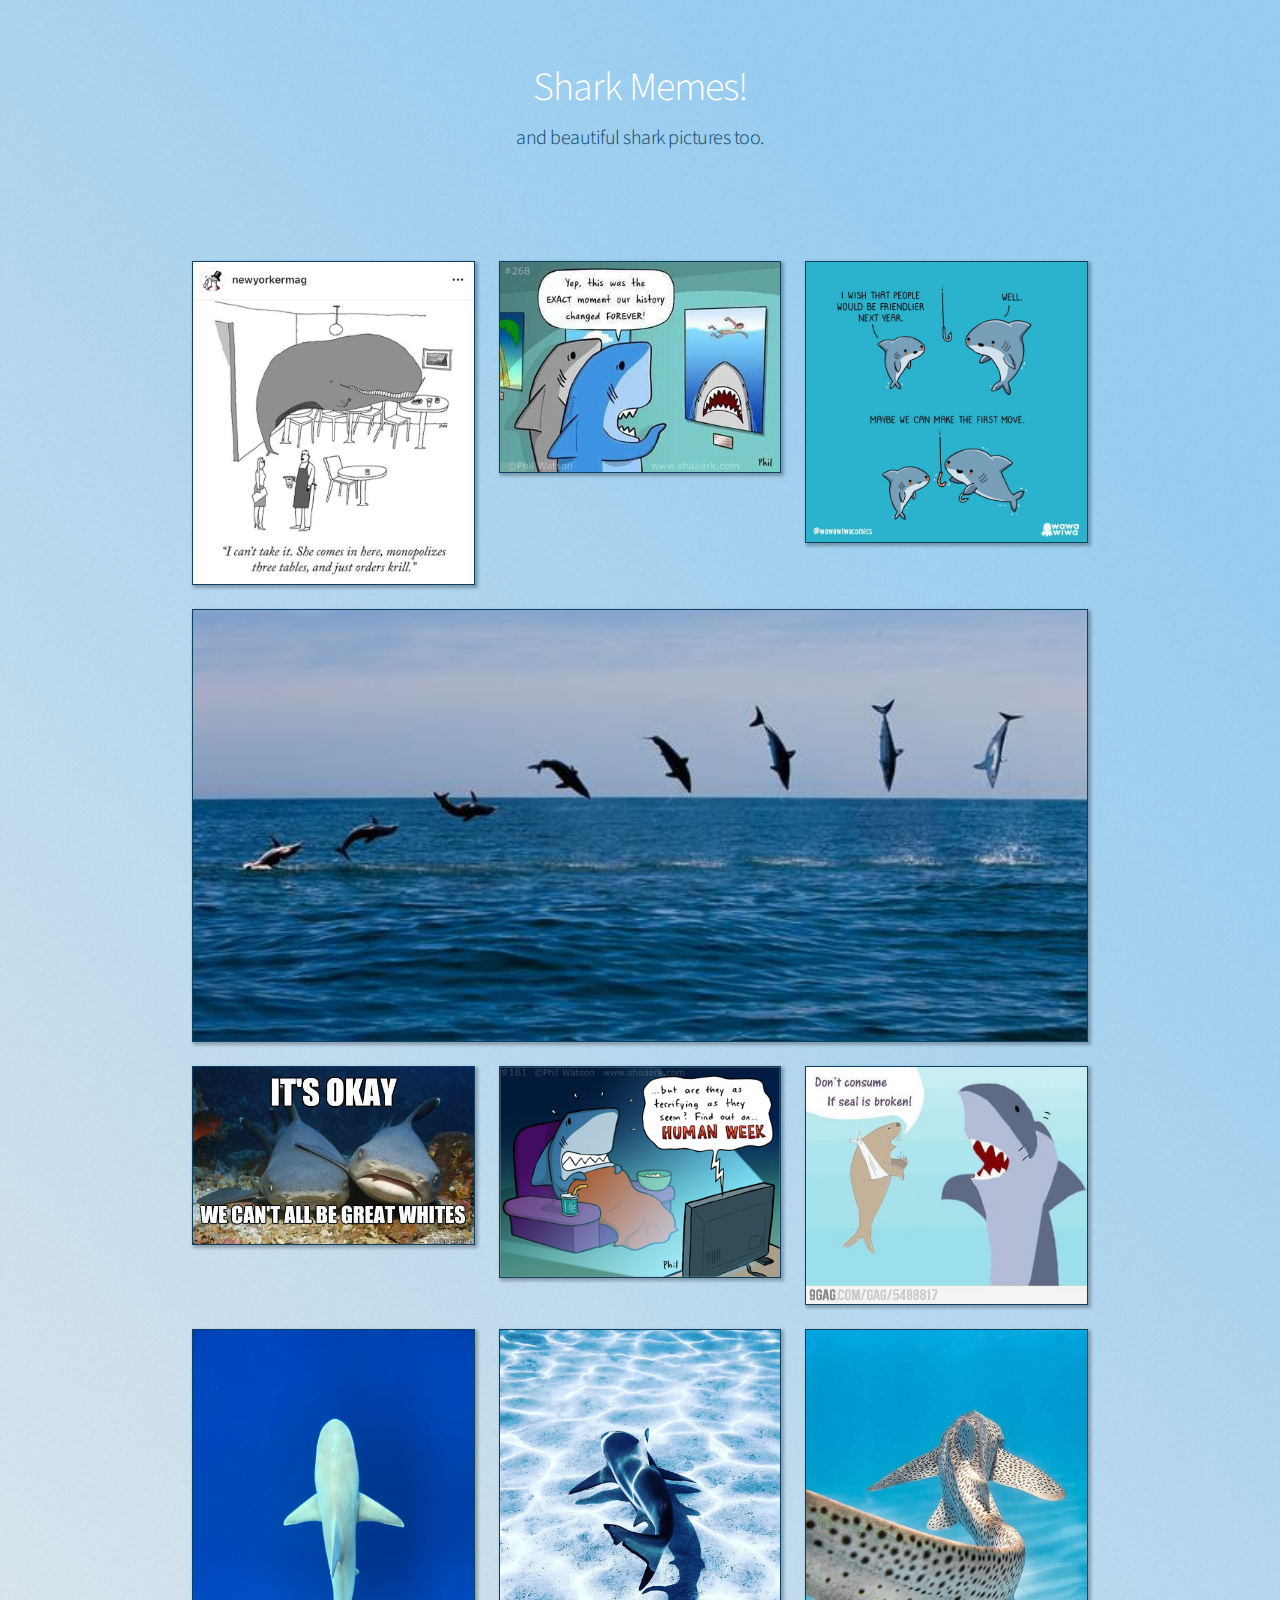
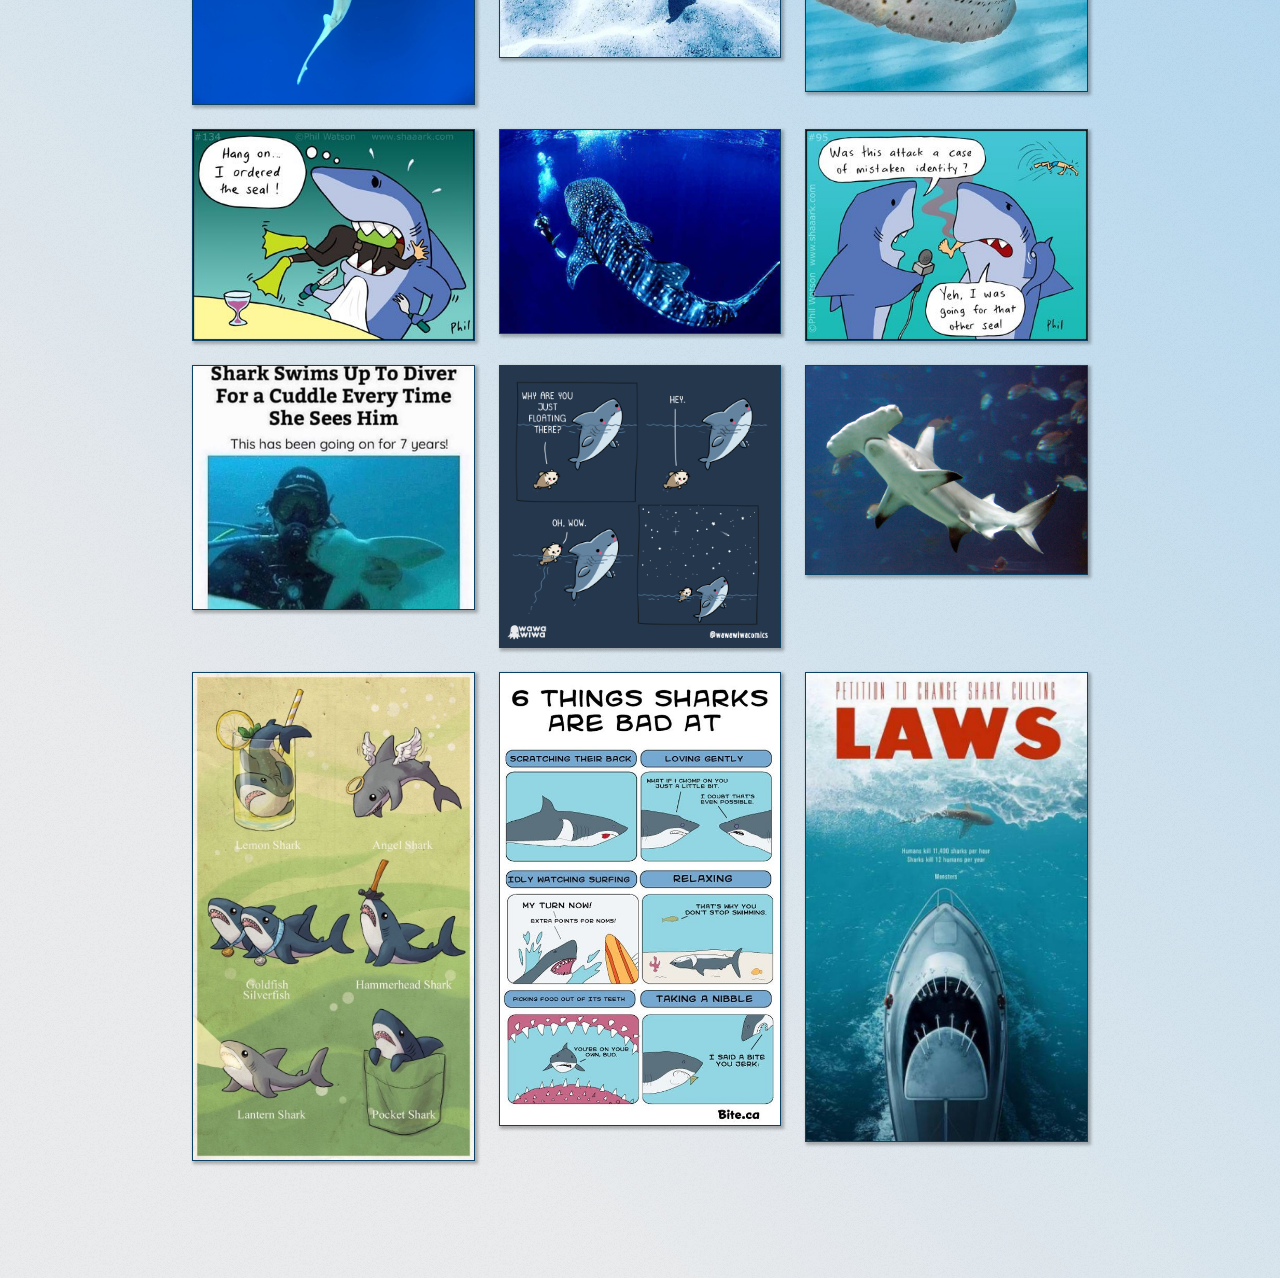
<file: pages/sharkMemes.html>
<!DOCTYPE HTML>
<html>
	<head>
		<title>Shark Memes</title>
		<meta charset="utf-8" />
		<meta name="viewport" content="width=device-width, initial-scale=1, user-scalable=no" />
		<link rel="stylesheet" href="../assets/css/mainSharkMemes.css" />
		<noscript><link rel="stylesheet" href="../assets/css/noscript.css" /></noscript>
	</head>
	<body class="is-preload">

		<!-- Wrapper -->
			<div id="wrapper">

				<!-- Header -->
					<header id="header">
						<h1>Shark Memes!</h1>
						<p>and beautiful shark pictures too.</p> 
					</header>

				<!-- Main -->
					<div id="main" style="background-color: #9acff200;">

						<!-- Content -->
							<section id="content" class="main">

								<!-- Text -->
								
								<!-- Image -->
									<!-- <section> --><!-- 
										<h2>Image</h2>
										<h3>Fit</h3> -->
										<div class="box alt">
											<div class="row gtr-uniform">

											
												
												<div class="col-4"><span class="image fit"><img src="../images/sharkMemes/whaleShark.png" alt="" /></span></div>
												<div class="col-4"><span class="image fit"><img src="../images/sharkMemes/historyChangingJaws.jpg" alt="" /></span></div>
												<div class="col-4"><span class="image fit"><img src="../images/sharkMemes/friendlySharks.jpeg" alt="" /></span></div>
												
												<div class="col-12"><span class="image fit"><img src="../images/sharkMemes/makoShark.png" alt="" /></span></div>
											

												<div class="col-4"><span class="image fit"><img src="../images/sharkMemes/greatWhite.jpeg" alt="" /></span></div>
												<div class="col-4"><span class="image fit"><img src="../images/sharkMemes/humanWeek.jpg" alt="" /></span></div>
												
												<div class="col-4"><span class="image fit"><img src="../images/sharkMemes/sealBroken.jpeg" alt="" /></span></div>
											
												<div class="col-4"><span class="image fit"><img src="../images/sharkMemes/wallpaperShark.JPG" alt="" /></span></div>
												<div class="col-4"><span class="image fit"><img src="../images/sharkMemes/sunkissedShark.png" alt="" /></span></div>
												<div class="col-4"><span class="image fit"><img src="../images/sharkMemes/spottedShark.png" alt="" /></span></div>

												<div class="col-4"><span class="image fit"><img src="../images/sharkMemes/IOrderedASeal.jpg" alt="" /></span></div>
												<div class="col-4"><span class="image fit"><img src="../images/sharkMemes/whaleSharkNight.jpg" alt="" /></span></div>
												<div class="col-4"><span class="image fit"><img src="../images/sharkMemes/mistakenIdentity.jpg" alt="" /></span></div>

												<div class="col-4"><span class="image fit"><img src="../images/sharkMemes/sharkHugsDiver.jpg" alt="" /></span></div>

												<div class="col-4"><span class="image fit"><img src="../images/sharkMemes/sharkStaringAtStars.PNG" alt="" /></span></div>
												<div class="col-4"><span class="image fit"><img src="../images/sharkMemes/hammerheadShark.jpg" alt="" /></span></div>
												<div class="col-4"><span class="image fit"><img src="../images/sharkMemes/sharkSpecies.JPG" alt="" /></span></div>
												<div class="col-4"><span class="image fit"><img src="../images/sharkMemes/thingsSharksAreBadAt.jpg" alt="" /></span></div>
												<div class="col-4"><span class="image fit"><img src="../images/sharkMemes/laws.jpg" alt="" /></span></div>

												
												
											</div>
										</div>			
			<br>
			<br>
		

		</div>


									<!-- </section> -->

							</section>

					</div>

				<!-- Footer -->
<!-- 					<footer id="footer">
						<section>
							<h2>Aliquam sed mauris</h2>
							<p>Sed lorem ipsum dolor sit amet et nullam consequat feugiat consequat magna adipiscing tempus etiam dolore veroeros. eget dapibus mauris. Cras aliquet, nisl ut viverra sollicitudin, ligula erat egestas velit, vitae tincidunt odio.</p>
							<ul class="actions">
								<li><a href="#" class="button">Learn More</a></li>
							</ul>
						</section>
						<section>
							<h2>Etiam feugiat</h2>
							<dl class="alt">
								<dt>Address</dt>
								<dd>1234 Somewhere Road &bull; Nashville, TN 00000 &bull; USA</dd>
								<dt>Phone</dt>
								<dd>(000) 000-0000 x 0000</dd>
								<dt>Email</dt>
								<dd><a href="#">information@untitled.tld</a></dd>
							</dl>
							<ul class="icons">
								<li><a href="#" class="icon brands fa-twitter alt"><span class="label">Twitter</span></a></li>
								<li><a href="#" class="icon brands fa-facebook-f alt"><span class="label">Facebook</span></a></li>
								<li><a href="#" class="icon brands fa-instagram alt"><span class="label">Instagram</span></a></li>
								<li><a href="#" class="icon brands fa-github alt"><span class="label">GitHub</span></a></li>
								<li><a href="#" class="icon brands fa-dribbble alt"><span class="label">Dribbble</span></a></li>
							</ul>
						</section>
						<p class="copyright">&copy; Untitled. Design: <a href="https://html5up.net">HTML5 UP</a>.</p>
					</footer> -->

			</div>

		<!-- Scripts -->
			<script src="../assets/js/jquery.min.js"></script>
			<script src="../assets/js/jquery.scrollex.min.js"></script>
			<script src="../assets/js/jquery.scrolly.min.js"></script>
			<script src="../assets/js/browser.min.js"></script>
			<script src="../assets/js/breakpoints.min.js"></script>
			<script src="../assets/js/util.js"></script>
			<script src="../assets/js/main.js"></script>

	</body>
</html>
</file>
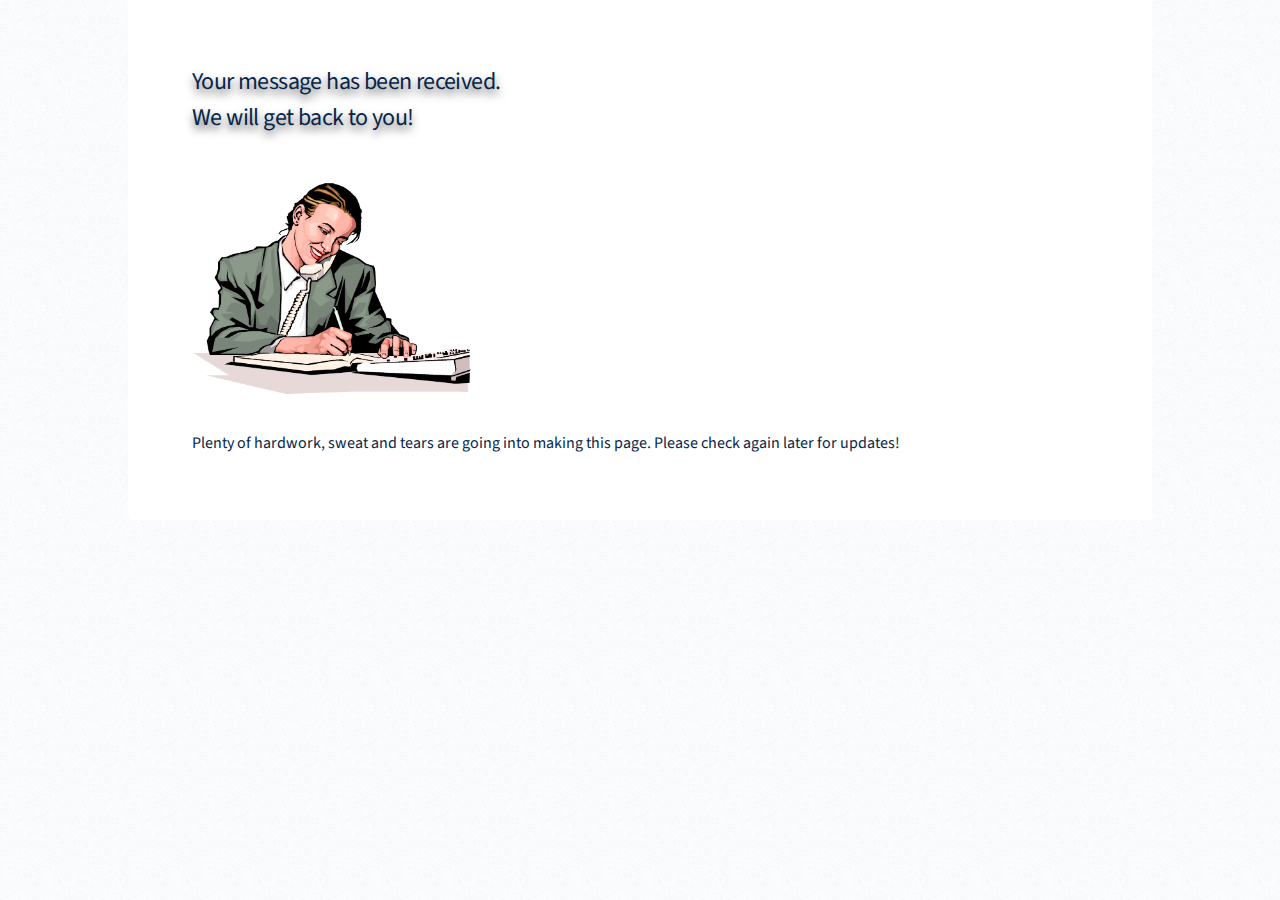
<file: pages/underConstructionAM.html>
<!DOCTYPE HTML>

<html>
	
	<head>
		<title>Page Under Construction</title>
		<meta charset="utf-8" />
		<meta name="viewport" content="width=device-width, initial-scale=1, user-scalable=no" />
		<link rel="stylesheet" href="../assets/css/underConstructionSM.css" />
		<noscript><link rel="stylesheet" href="../assets/css/noscript.css" /></noscript>
	</head>
	
	<body class="is-preload">

		<!-- Wrapper -->
			<div id="wrapper">

				<!-- Main -->
				<div id="main">

					<!-- Content -->
					<section id="content" class="main">

						<h2 style="text-shadow: 0px 5px 8px #636363;">
							<b>Your message has been received. 
								<br>We will get back to you!<b>
						</h2>
						<br>
						
						<div class="box alt">
							<div class="row gtr-uniform">
								<div class="col-4">
									<span class="image fit">
										<img src="../images/customerService.gif" alt="" />
									</span>
								</div>
							</div>
						</div>
								
						<p>
							<b>Plenty of hardwork, sweat and tears are going into making this page. Please check again later for updates!</b>
						</p>

					</section>

				</div>

			</div>

	<!-- Scripts -->
	<script src="../assets/js/jquery.min.js"></script>
	<script src="../assets/js/jquery.scrollex.min.js"></script>
	<script src="../assets/js/jquery.scrolly.min.js"></script>
	<script src="../assets/js/browser.min.js"></script>
	<script src="../assets/js/breakpoints.min.js"></script>
	<script src="../assets/js/util.js"></script>
	<script src="../assets/js/main.js"></script>

	</body>
	
</html>
</file>
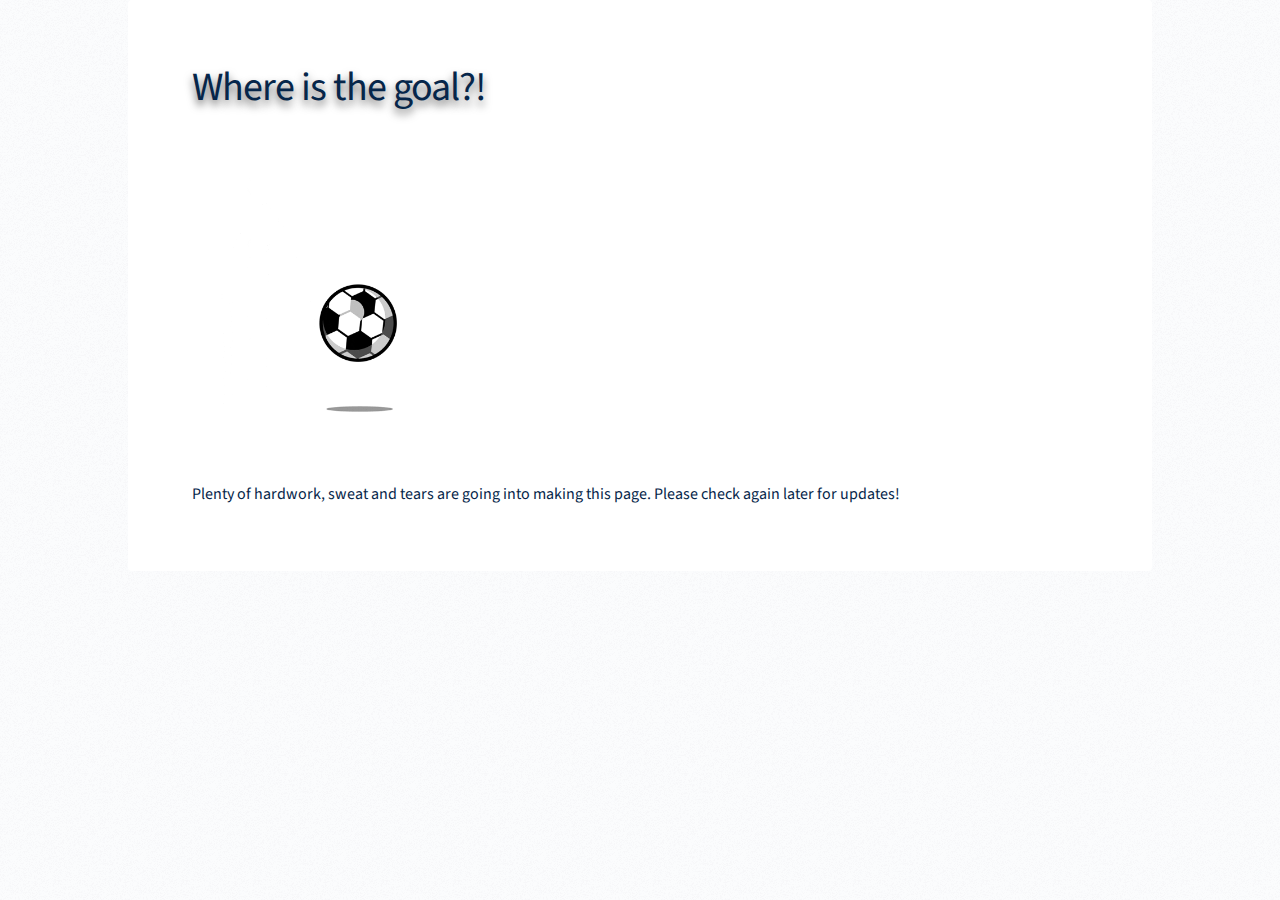
<file: pages/underConstructionPE.html>
<!DOCTYPE HTML>

<html>
	
	<head>
		<title>Page Under Construction</title>
		<meta charset="utf-8" />
		<meta name="viewport" content="width=device-width, initial-scale=1, user-scalable=no" />
		<link rel="stylesheet" href="../assets/css/underConstructionSM.css" />
		<noscript><link rel="stylesheet" href="../assets/css/noscript.css" /></noscript>
	</head>
	
	<body class="is-preload">

		<!-- Wrapper -->
			<div id="wrapper">

				<!-- Main -->
				<div id="main">

					<!-- Content -->
					<section id="content" class="main">

						<h1 style="text-shadow: 0px 5px 8px #636363;">
							<b>Where is the goal?!<b>
						</h1>
						<br>
						
						<div class="box alt">
							<div class="row gtr-uniform">
								<div class="col-4">
									<span class="image fit">
										<img src="../images/soccerBall.gif" alt="" />
									</span>
								</div>
							</div>
						</div>
								
						<p>
							<b>Plenty of hardwork, sweat and tears are going into making this page. Please check again later for updates!</b>
						</p>

					</section>

				</div>

			</div>

	<!-- Scripts -->
	<script src="../assets/js/jquery.min.js"></script>
	<script src="../assets/js/jquery.scrollex.min.js"></script>
	<script src="../assets/js/jquery.scrolly.min.js"></script>
	<script src="../assets/js/browser.min.js"></script>
	<script src="../assets/js/breakpoints.min.js"></script>
	<script src="../assets/js/util.js"></script>
	<script src="../assets/js/main.js"></script>

	</body>
	
</html>
</file>
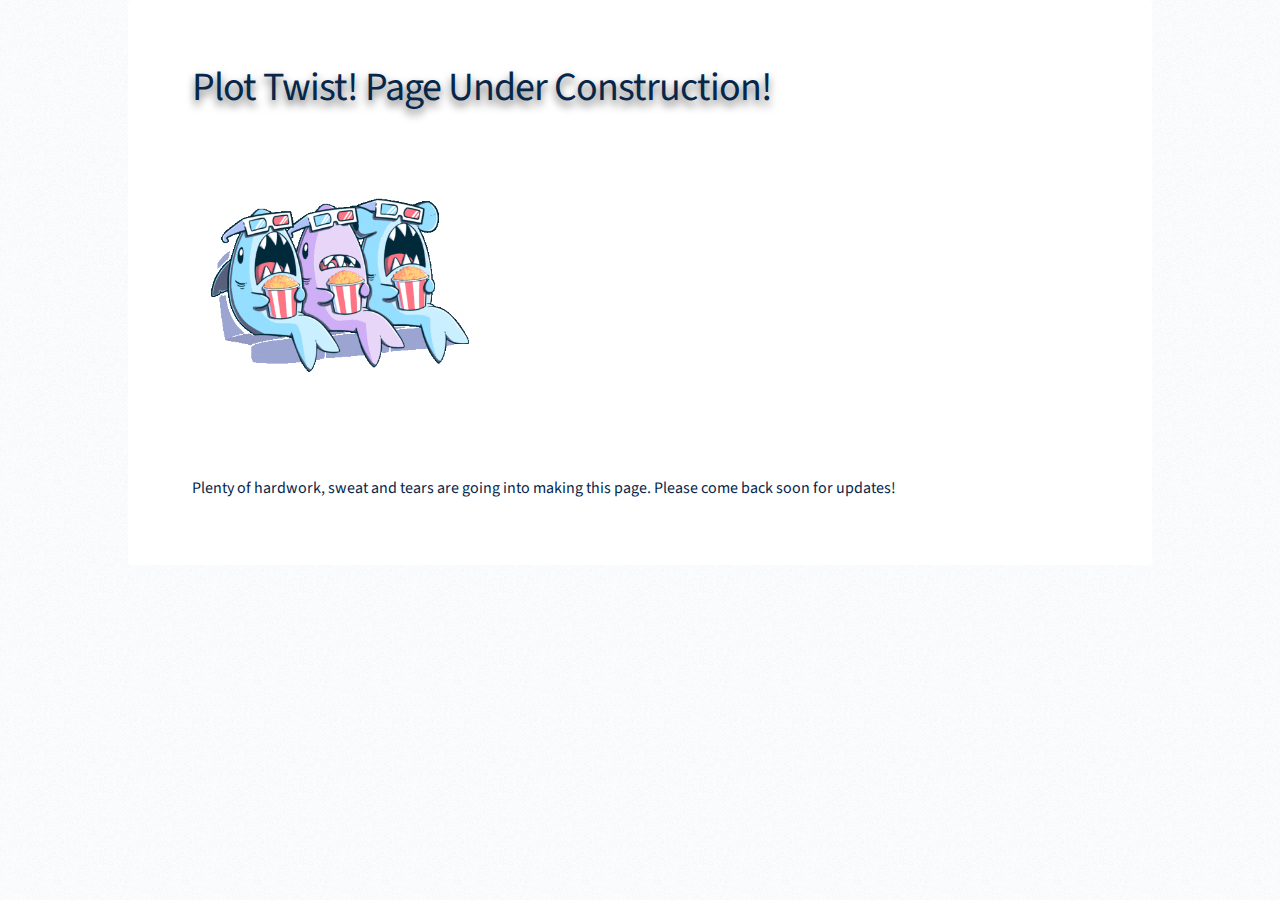
<file: pages/underConstructionShark.html>
<!DOCTYPE HTML>

<html>
	
	<head>
		<title>Page Under Construction</title>
		<meta charset="utf-8" />
		<meta name="viewport" content="width=device-width, initial-scale=1, user-scalable=no" />
		<link rel="stylesheet" href="../assets/css/underConstruction.css" />
		<noscript><link rel="stylesheet" href="../assets/css/noscript.css" /></noscript>
	</head>
	
	<body class="is-preload">

		<!-- Wrapper -->
			<div id="wrapper">

				<!-- Main -->
				<div id="main">

					<!-- Content -->
					<section id="content" class="main">

						<h1 style="text-shadow: 0px 5px 8px #636363;">
							<b>Plot Twist! Page Under Construction!<b>
						</h1>
						
						<div class="box alt">
							<div class="row gtr-uniform">
								<div class="col-4">
									<span class="image fit">
										<img src="../images/sharksWatchingMovie.gif" alt="" />
									</span>
								</div>
							</div>
						</div>
								
						<p>
							<b>Plenty of hardwork, sweat and tears are going into making this page. Please come back soon for updates!</b>
						</p>

					</section>

				</div>

			</div>

	<!-- Scripts -->
	<script src="../assets/js/jquery.min.js"></script>
	<script src="../assets/js/jquery.scrollex.min.js"></script>
	<script src="../assets/js/jquery.scrolly.min.js"></script>
	<script src="../assets/js/browser.min.js"></script>
	<script src="../assets/js/breakpoints.min.js"></script>
	<script src="../assets/js/util.js"></script>
	<script src="../assets/js/main.js"></script>

	</body>
	
</html>
</file>
<file: assets/css/noscript.css>
/*
	Stellar by HTML5 UP
	html5up.net | @ajlkn
	Free for personal and commercial use under the CCA 3.0 license (html5up.net/license)
*/

/* Header */

	body.is-preload #header.alt > * {
		opacity: 1;
	}

	body.is-preload #header.alt .logo {
		-moz-transform: none;
		-webkit-transform: none;
		-ms-transform: none;
		transform: none;
	}
</file>
<file: assets/css/mainSharkMemes.css>
@import url(fontawesome-all.min.css);
@import 'https://fonts.googleapis.com/css?family=Source+Sans+Pro:300,400';
@import url('https://fonts.googleapis.com/css?family=Barlow+Condensed&display=swap');

/*
	Stellar by HTML5 UP
	html5up.net | @ajlkn
	Free for personal and commercial use under the CCA 3.0 license (html5up.net/license)
*/

html, body, div, span, applet, object,
iframe, h1, h2, h3, h4, h5, h6, p, blockquote,
pre, a, abbr, acronym, address, big, cite,
code, del, dfn, em, img, ins, kbd, q, s, samp,
small, strike, strong, sub, sup, tt, var, b,
u, i, center, dl, dt, dd, ol, ul, li, fieldset,
form, label, legend, table, caption, tbody,
tfoot, thead, tr, th, td, article, aside,
canvas, details, embed, figure, figcaption,
footer, header, hgroup, menu, nav, output, ruby,
section, summary, time, mark, audio, video {
	margin: 0;
	padding: 0;
	border: 0;
	font-size: 100%;
	font: inherit;
	vertical-align: baseline;}

article, aside, details, figcaption, figure,
footer, header, hgroup, menu, nav, section {
	display: block;}

body {
	line-height: 1;
}

ol, ul {
	list-style: none;
}

blockquote, q {
	quotes: none;
}

	blockquote:before, blockquote:after, q:before, q:after {
		content: '';
		content: none;
	}

table {
	border-collapse: collapse;
	border-spacing: 0;
}

body {
	-webkit-text-size-adjust: none;
}

mark {
	background-color: transparent;
	color: inherit;
}

input::-moz-focus-inner {
	border: 0;
	padding: 0;
}

input, select, textarea {
	-moz-appearance: none;
	-webkit-appearance: none;
	-ms-appearance: none;
	appearance: none;
}

/* Basic */

	@-ms-viewport {
		width: device-width;
	}

	body {
		-ms-overflow-style: scrollbar;
	}

	@media screen and (max-width: 480px) {

		html, body {
			min-width: 320px;
		}

	}

	html {
		box-sizing: border-box;
	}

	*, *:before, *:after {
		box-sizing: inherit;
	}

	body {
	/*	background-color: #935d8c;
		background-image: url("images/overlay.png"), -moz-linear-gradient(45deg, #75aae6 15%, #06264a 85%);
		background-image: url("images/overlay.png"), -webkit-linear-gradient(45deg, #75aae6 15%, #06264a 85%);
		background-image: url("images/overlay.png"), -ms-linear-gradient(45deg, #75aae6 15%, #06264a 85%);
		background-image: url("images/overlay.png"), linear-gradient(45deg, #75aae6 15%, #06264a 85%);

*/
	background-color: #935d8c;
    background-image: url(images/overlay.png), -moz-linear-gradient(45deg, #eee 15%, #9acff2 85%);
    background-image: url(images/overlay.png), -webkit-linear-gradient(45deg, #eee 15%, #9acff2 85%);
    background-image: url(images/overlay.png), -ms-linear-gradient(45deg, #eee 15%, #9acff2 85%);
    background-image: url(images/overlay.png), linear-gradient(45deg, #eee 15%, #9acff2 85%);
	}

		body.is-preload *, body.is-preload *:before, body.is-preload *:after {
			-moz-animation: none !important;
			-webkit-animation: none !important;
			-ms-animation: none !important;
			animation: none !important;
			-moz-transition: none !important;
			-webkit-transition: none !important;
			-ms-transition: none !important;
			transition: none !important;
		}

/* Type */

	body {
		/*background-color: #935d8c;
		color: rgba(255, 255, 255, 0.65);*/
		background-color: #ffffff;
    color: #0b4165;
	}

	body, input, select, textarea {
		font-family: "Source Sans Pro", Helvetica, sans-serif;
		/*font-family: 'Barlow', sans-serif;*/
		font-size: 17pt;
		font-weight: 300;
		line-height: 1.65;
	}

		@media screen and (max-width: 1680px) {

			body, input, select, textarea {
				font-size: 14pt;
			}

		}

		@media screen and (max-width: 1280px) {

			body, input, select, textarea {
				font-size: 12pt;
			}

		}

		@media screen and (max-width: 360px) {

			body, input, select, textarea {
				font-size: 11pt;
			}

		}

	a {
		-moz-transition: color 0.2s ease, border-bottom 0.2s ease;
		-webkit-transition: color 0.2s ease, border-bottom 0.2s ease;
		-ms-transition: color 0.2s ease, border-bottom 0.2s ease;
		transition: color 0.2s ease, border-bottom 0.2s ease;
		text-decoration: none;
		border-bottom: dotted 1px;
		color: inherit;
	}

		a:hover {
			border-bottom-color: transparent;
		}

	strong, b {
		font-weight: 400;
	}

	em, i {
		font-style: italic;
	}

	p {
		margin: 0 0 2em 0;
	}

		p.content {
			-moz-columns: 20em 2;
			-webkit-columns: 20em 2;
			-ms-columns: 20em 2;
			columns: 20em 2;
			-moz-column-gap: 2em;
			-webkit-column-gap: 2em;
			-ms-column-gap: 2em;
			column-gap: 2em;
			text-align: justify;
		}

	h1, h2, h3, h4, h5, h6 {
		font-weight: 300;
		line-height: 1.5;
		margin: 0 0 0.7em 0;
		letter-spacing: -0.025em;
	}

		h1 a, h2 a, h3 a, h4 a, h5 a, h6 a {
			color: inherit;
			text-decoration: none;
		}

	h1 {
		font-size: 2.5em;
		line-height: 1.2;
	}

	h2 {
		font-size: 1.5em;
	}

	h3 {
		font-size: 1.25em;
	}

	h4 {
		font-size: 1.1em;
	}

	h5 {
		font-size: 0.9em;
	}

	h6 {
		font-size: 0.7em;
	}

	@media screen and (max-width: 736px) {

		h1 {
			font-size: 2em;
		}

	}

	sub {
		font-size: 0.8em;
		position: relative;
		top: 0.5em;
	}

	sup {
		font-size: 0.8em;
		position: relative;
		top: -0.5em;
	}

	blockquote {
		border-left: solid 4px;
		font-style: italic;
		margin: 0 0 2em 0;
		padding: 0.5em 0 0.5em 2em;
	}

	code {
		border-radius: 8px;
		border: solid 1px;
		font-family: "Courier New", monospace;
		font-size: 0.9em;
		margin: 0 0.25em;
		padding: 0.25em 0.65em;
	}

	pre {
		-webkit-overflow-scrolling: touch;
		font-family: "Courier New", monospace;
		font-size: 0.9em;
		margin: 0 0 2em 0;
	}

		pre code {
			display: block;
			line-height: 1.75;
			padding: 1em 1.5em;
			overflow-x: auto;
		}

	hr {
		border: 0;
		border-bottom: solid 1px;
		margin: 2em 0;
	}

		hr.major {
			margin: 3em 0;
		}

	.align-left {
		text-align: left;
	}

	.align-center {
		text-align: center;
	}

	.align-right {
		text-align: right;
	}

	input, select, textarea {
		color: #ffffff;
	}

	a:hover {
		color: #ffffff;
	}

	strong, b {
		color: #ffffff;
	}

	h1, h2, h3, h4, h5, h6 {
		color: #ffffff;
	}

	blockquote {
		border-left-color: rgba(255, 255, 255, 0.35);
	}

	code {
		background: rgba(255, 255, 255, 0.075);
		border-color: rgba(255, 255, 255, 0.35);
		    border-color: #d8d0d0;
    box-shadow: 4px 2px 2px 1px #636363;
	}

	hr {
		border-bottom-color: rgba(255, 255, 255, 0.35);
	}

/* Row */

	.row {
		display: flex;
		flex-wrap: wrap;
		box-sizing: border-box;
		align-items: stretch;
	}

		.row > * {
			box-sizing: border-box;
		}

		.row.gtr-uniform > * > :last-child {
			margin-bottom: 0;
		}

		.row.aln-left {
			justify-content: flex-start;
		}

		.row.aln-center {
			justify-content: center;
		}

		.row.aln-right {
			justify-content: flex-end;
		}

		.row.aln-top {
			align-items: flex-start;
		}

		.row.aln-middle {
			align-items: center;
		}

		.row.aln-bottom {
			align-items: flex-end;
		}

		.row > .imp {
			order: -1;
		}

		.row > .col-1 {
			width: 8.33333%;
		}

		.row > .off-1 {
			margin-left: 8.33333%;
		}

		.row > .col-2 {
			width: 16.66667%;
		}

		.row > .off-2 {
			margin-left: 16.66667%;
		}

		.row > .col-3 {
			width: 25%;
		}

		.row > .off-3 {
			margin-left: 25%;
		}

		.row > .col-4 {
			width: 33.33333%;
		}

		.row > .off-4 {
			margin-left: 33.33333%;
		}

		.row > .col-5 {
			width: 41.66667%;
		}

		.row > .off-5 {
			margin-left: 41.66667%;
		}

		.row > .col-6 {
			width: 50%;
		}

		.row > .off-6 {
			margin-left: 50%;
		}

		.row > .col-7 {
			width: 58.33333%;
		}

		.row > .off-7 {
			margin-left: 58.33333%;
		}

		.row > .col-8 {
			width: 66.66667%;
		}

		.row > .off-8 {
			margin-left: 66.66667%;
		}

		.row > .col-9 {
			width: 75%;
		}

		.row > .off-9 {
			margin-left: 75%;
		}

		.row > .col-10 {
			width: 83.33333%;
		}

		.row > .off-10 {
			margin-left: 83.33333%;
		}

		.row > .col-11 {
			width: 91.66667%;
		}

		.row > .off-11 {
			margin-left: 91.66667%;
		}

		.row > .col-12 {
			width: 100%;
		}

		.row > .off-12 {
			margin-left: 100%;
		}

		.row.gtr-0 {
			margin-top: 0;
			margin-left: 0em;
		}

			.row.gtr-0 > * {
				padding: 0 0 0 0em;
			}

			.row.gtr-0.gtr-uniform {
				margin-top: 0em;
			}

				.row.gtr-0.gtr-uniform > * {
					padding-top: 0em;
				}

		.row.gtr-25 {
			margin-top: 0;
			margin-left: -0.375em;
		}

			.row.gtr-25 > * {
				padding: 0 0 0 0.375em;
			}

			.row.gtr-25.gtr-uniform {
				margin-top: -0.375em;
			}

				.row.gtr-25.gtr-uniform > * {
					padding-top: 0.375em;
				}

		.row.gtr-50 {
			margin-top: 0;
			margin-left: -0.75em;
		}

			.row.gtr-50 > * {
				padding: 0 0 0 0.75em;
			}

			.row.gtr-50.gtr-uniform {
				margin-top: -0.75em;
			}

				.row.gtr-50.gtr-uniform > * {
					padding-top: 0.75em;
				}

		.row {
			margin-top: 0;
			margin-left: -1.5em;
		}

			.row > * {
				padding: 0 0 0 1.5em;
			}

			.row.gtr-uniform {
				margin-top: -1.5em;
			}

				.row.gtr-uniform > * {
					padding-top: 1.5em;
				}

		.row.gtr-150 {
			margin-top: 0;
			margin-left: -2.25em;
		}

			.row.gtr-150 > * {
				padding: 0 0 0 2.25em;
			}

			.row.gtr-150.gtr-uniform {
				margin-top: -2.25em;
			}

				.row.gtr-150.gtr-uniform > * {
					padding-top: 2.25em;
				}

		.row.gtr-200 {
			margin-top: 0;
			margin-left: -3em;
		}

			.row.gtr-200 > * {
				padding: 0 0 0 3em;
			}

			.row.gtr-200.gtr-uniform {
				margin-top: -3em;
			}

				.row.gtr-200.gtr-uniform > * {
					padding-top: 3em;
				}

		@media screen and (max-width: 1680px) {

			.row {
				display: flex;
				flex-wrap: wrap;
				box-sizing: border-box;
				align-items: stretch;
			}

				.row > * {
					box-sizing: border-box;
				}

				.row.gtr-uniform > * > :last-child {
					margin-bottom: 0;
				}

				.row.aln-left {
					justify-content: flex-start;
				}

				.row.aln-center {
					justify-content: center;
				}

				.row.aln-right {
					justify-content: flex-end;
				}

				.row.aln-top {
					align-items: flex-start;
				}

				.row.aln-middle {
					align-items: center;
				}

				.row.aln-bottom {
					align-items: flex-end;
				}

				.row > .imp-xlarge {
					order: -1;
				}

				.row > .col-1-xlarge {
					width: 8.33333%;
				}

				.row > .off-1-xlarge {
					margin-left: 8.33333%;
				}

				.row > .col-2-xlarge {
					width: 16.66667%;
				}

				.row > .off-2-xlarge {
					margin-left: 16.66667%;
				}

				.row > .col-3-xlarge {
					width: 25%;
				}

				.row > .off-3-xlarge {
					margin-left: 25%;
				}

				.row > .col-4-xlarge {
					width: 33.33333%;
				}

				.row > .off-4-xlarge {
					margin-left: 33.33333%;
				}

				.row > .col-5-xlarge {
					width: 41.66667%;
				}

				.row > .off-5-xlarge {
					margin-left: 41.66667%;
				}

				.row > .col-6-xlarge {
					width: 50%;
				}

				.row > .off-6-xlarge {
					margin-left: 50%;
				}

				.row > .col-7-xlarge {
					width: 58.33333%;
				}

				.row > .off-7-xlarge {
					margin-left: 58.33333%;
				}

				.row > .col-8-xlarge {
					width: 66.66667%;
				}

				.row > .off-8-xlarge {
					margin-left: 66.66667%;
				}

				.row > .col-9-xlarge {
					width: 75%;
				}

				.row > .off-9-xlarge {
					margin-left: 75%;
				}

				.row > .col-10-xlarge {
					width: 83.33333%;
				}

				.row > .off-10-xlarge {
					margin-left: 83.33333%;
				}

				.row > .col-11-xlarge {
					width: 91.66667%;
				}

				.row > .off-11-xlarge {
					margin-left: 91.66667%;
				}

				.row > .col-12-xlarge {
					width: 100%;
				}

				.row > .off-12-xlarge {
					margin-left: 100%;
				}

				.row.gtr-0 {
					margin-top: 0;
					margin-left: 0em;
				}

					.row.gtr-0 > * {
						padding: 0 0 0 0em;
					}

					.row.gtr-0.gtr-uniform {
						margin-top: 0em;
					}

						.row.gtr-0.gtr-uniform > * {
							padding-top: 0em;
						}

				.row.gtr-25 {
					margin-top: 0;
					margin-left: -0.375em;
				}

					.row.gtr-25 > * {
						padding: 0 0 0 0.375em;
					}

					.row.gtr-25.gtr-uniform {
						margin-top: -0.375em;
					}

						.row.gtr-25.gtr-uniform > * {
							padding-top: 0.375em;
						}

				.row.gtr-50 {
					margin-top: 0;
					margin-left: -0.75em;
				}

					.row.gtr-50 > * {
						padding: 0 0 0 0.75em;
					}

					.row.gtr-50.gtr-uniform {
						margin-top: -0.75em;
					}

						.row.gtr-50.gtr-uniform > * {
							padding-top: 0.75em;
						}

				.row {
					margin-top: 0;
					margin-left: -1.5em;
				}

					.row > * {
						padding: 0 0 0 1.5em;
					}

					.row.gtr-uniform {
						margin-top: -1.5em;
					}

						.row.gtr-uniform > * {
							padding-top: 1.5em;
						}

				.row.gtr-150 {
					margin-top: 0;
					margin-left: -2.25em;
				}

					.row.gtr-150 > * {
						padding: 0 0 0 2.25em;
					}

					.row.gtr-150.gtr-uniform {
						margin-top: -2.25em;
					}

						.row.gtr-150.gtr-uniform > * {
							padding-top: 2.25em;
						}

				.row.gtr-200 {
					margin-top: 0;
					margin-left: -3em;
				}

					.row.gtr-200 > * {
						padding: 0 0 0 3em;
					}

					.row.gtr-200.gtr-uniform {
						margin-top: -3em;
					}

						.row.gtr-200.gtr-uniform > * {
							padding-top: 3em;
						}

		}

		@media screen and (max-width: 1280px) {

			.row {
				display: flex;
				flex-wrap: wrap;
				box-sizing: border-box;
				align-items: stretch;
			}

				.row > * {
					box-sizing: border-box;
				}

				.row.gtr-uniform > * > :last-child {
					margin-bottom: 0;
				}

				.row.aln-left {
					justify-content: flex-start;
				}

				.row.aln-center {
					justify-content: center;
				}

				.row.aln-right {
					justify-content: flex-end;
				}

				.row.aln-top {
					align-items: flex-start;
				}

				.row.aln-middle {
					align-items: center;
				}

				.row.aln-bottom {
					align-items: flex-end;
				}

				.row > .imp-large {
					order: -1;
				}

				.row > .col-1-large {
					width: 8.33333%;
				}

				.row > .off-1-large {
					margin-left: 8.33333%;
				}

				.row > .col-2-large {
					width: 16.66667%;
				}

				.row > .off-2-large {
					margin-left: 16.66667%;
				}

				.row > .col-3-large {
					width: 25%;
				}

				.row > .off-3-large {
					margin-left: 25%;
				}

				.row > .col-4-large {
					width: 33.33333%;
				}

				.row > .off-4-large {
					margin-left: 33.33333%;
				}

				.row > .col-5-large {
					width: 41.66667%;
				}

				.row > .off-5-large {
					margin-left: 41.66667%;
				}

				.row > .col-6-large {
					width: 50%;
				}

				.row > .off-6-large {
					margin-left: 50%;
				}

				.row > .col-7-large {
					width: 58.33333%;
				}

				.row > .off-7-large {
					margin-left: 58.33333%;
				}

				.row > .col-8-large {
					width: 66.66667%;
				}

				.row > .off-8-large {
					margin-left: 66.66667%;
				}

				.row > .col-9-large {
					width: 75%;
				}

				.row > .off-9-large {
					margin-left: 75%;
				}

				.row > .col-10-large {
					width: 83.33333%;
				}

				.row > .off-10-large {
					margin-left: 83.33333%;
				}

				.row > .col-11-large {
					width: 91.66667%;
				}

				.row > .off-11-large {
					margin-left: 91.66667%;
				}

				.row > .col-12-large {
					width: 100%;
				}

				.row > .off-12-large {
					margin-left: 100%;
				}

				.row.gtr-0 {
					margin-top: 0;
					margin-left: 0em;
				}

					.row.gtr-0 > * {
						padding: 0 0 0 0em;
					}

					.row.gtr-0.gtr-uniform {
						margin-top: 0em;
					}

						.row.gtr-0.gtr-uniform > * {
							padding-top: 0em;
						}

				.row.gtr-25 {
					margin-top: 0;
					margin-left: -0.375em;
				}

					.row.gtr-25 > * {
						padding: 0 0 0 0.375em;
					}

					.row.gtr-25.gtr-uniform {
						margin-top: -0.375em;
					}

						.row.gtr-25.gtr-uniform > * {
							padding-top: 0.375em;
						}

				.row.gtr-50 {
					margin-top: 0;
					margin-left: -0.75em;
				}

					.row.gtr-50 > * {
						padding: 0 0 0 0.75em;
					}

					.row.gtr-50.gtr-uniform {
						margin-top: -0.75em;
					}

						.row.gtr-50.gtr-uniform > * {
							padding-top: 0.75em;
						}

				.row {
					margin-top: 0;
					margin-left: -1.5em;
				}

					.row > * {
						padding: 0 0 0 1.5em;
					}

					.row.gtr-uniform {
						margin-top: -1.5em;
					}

						.row.gtr-uniform > * {
							padding-top: 1.5em;
						}

				.row.gtr-150 {
					margin-top: 0;
					margin-left: -2.25em;
				}

					.row.gtr-150 > * {
						padding: 0 0 0 2.25em;
					}

					.row.gtr-150.gtr-uniform {
						margin-top: -2.25em;
					}

						.row.gtr-150.gtr-uniform > * {
							padding-top: 2.25em;
						}

				.row.gtr-200 {
					margin-top: 0;
					margin-left: -3em;
				}

					.row.gtr-200 > * {
						padding: 0 0 0 3em;
					}

					.row.gtr-200.gtr-uniform {
						margin-top: -3em;
					}

						.row.gtr-200.gtr-uniform > * {
							padding-top: 3em;
						}

		}

		@media screen and (max-width: 980px) {

			.row {
				display: flex;
				flex-wrap: wrap;
				box-sizing: border-box;
				align-items: stretch;
			}

				.row > * {
					box-sizing: border-box;
				}

				.row.gtr-uniform > * > :last-child {
					margin-bottom: 0;
				}

				.row.aln-left {
					justify-content: flex-start;
				}

				.row.aln-center {
					justify-content: center;
				}

				.row.aln-right {
					justify-content: flex-end;
				}

				.row.aln-top {
					align-items: flex-start;
				}

				.row.aln-middle {
					align-items: center;
				}

				.row.aln-bottom {
					align-items: flex-end;
				}

				.row > .imp-medium {
					order: -1;
				}

				.row > .col-1-medium {
					width: 8.33333%;
				}

				.row > .off-1-medium {
					margin-left: 8.33333%;
				}

				.row > .col-2-medium {
					width: 16.66667%;
				}

				.row > .off-2-medium {
					margin-left: 16.66667%;
				}

				.row > .col-3-medium {
					width: 25%;
				}

				.row > .off-3-medium {
					margin-left: 25%;
				}

				.row > .col-4-medium {
					width: 33.33333%;
				}

				.row > .off-4-medium {
					margin-left: 33.33333%;
				}

				.row > .col-5-medium {
					width: 41.66667%;
				}

				.row > .off-5-medium {
					margin-left: 41.66667%;
				}

				.row > .col-6-medium {
					width: 50%;
				}

				.row > .off-6-medium {
					margin-left: 50%;
				}

				.row > .col-7-medium {
					width: 58.33333%;
				}

				.row > .off-7-medium {
					margin-left: 58.33333%;
				}

				.row > .col-8-medium {
					width: 66.66667%;
				}

				.row > .off-8-medium {
					margin-left: 66.66667%;
				}

				.row > .col-9-medium {
					width: 75%;
				}

				.row > .off-9-medium {
					margin-left: 75%;
				}

				.row > .col-10-medium {
					width: 83.33333%;
				}

				.row > .off-10-medium {
					margin-left: 83.33333%;
				}

				.row > .col-11-medium {
					width: 91.66667%;
				}

				.row > .off-11-medium {
					margin-left: 91.66667%;
				}

				.row > .col-12-medium {
					width: 100%;
				}

				.row > .off-12-medium {
					margin-left: 100%;
				}

				.row.gtr-0 {
					margin-top: 0;
					margin-left: 0em;
				}

					.row.gtr-0 > * {
						padding: 0 0 0 0em;
					}

					.row.gtr-0.gtr-uniform {
						margin-top: 0em;
					}

						.row.gtr-0.gtr-uniform > * {
							padding-top: 0em;
						}

				.row.gtr-25 {
					margin-top: 0;
					margin-left: -0.375em;
				}

					.row.gtr-25 > * {
						padding: 0 0 0 0.375em;
					}

					.row.gtr-25.gtr-uniform {
						margin-top: -0.375em;
					}

						.row.gtr-25.gtr-uniform > * {
							padding-top: 0.375em;
						}

				.row.gtr-50 {
					margin-top: 0;
					margin-left: -0.75em;
				}

					.row.gtr-50 > * {
						padding: 0 0 0 0.75em;
					}

					.row.gtr-50.gtr-uniform {
						margin-top: -0.75em;
					}

						.row.gtr-50.gtr-uniform > * {
							padding-top: 0.75em;
						}

				.row {
					margin-top: 0;
					margin-left: -1.5em;
				}

					.row > * {
						padding: 0 0 0 1.5em;
					}

					.row.gtr-uniform {
						margin-top: -1.5em;
					}

						.row.gtr-uniform > * {
							padding-top: 1.5em;
						}

				.row.gtr-150 {
					margin-top: 0;
					margin-left: -2.25em;
				}

					.row.gtr-150 > * {
						padding: 0 0 0 2.25em;
					}

					.row.gtr-150.gtr-uniform {
						margin-top: -2.25em;
					}

						.row.gtr-150.gtr-uniform > * {
							padding-top: 2.25em;
						}

				.row.gtr-200 {
					margin-top: 0;
					margin-left: -3em;
				}

					.row.gtr-200 > * {
						padding: 0 0 0 3em;
					}

					.row.gtr-200.gtr-uniform {
						margin-top: -3em;
					}

						.row.gtr-200.gtr-uniform > * {
							padding-top: 3em;
						}

		}

		@media screen and (max-width: 736px) {

			.row {
				display: flex;
				flex-wrap: wrap;
				box-sizing: border-box;
				align-items: stretch;
			}

				.row > * {
					box-sizing: border-box;
				}

				.row.gtr-uniform > * > :last-child {
					margin-bottom: 0;
				}

				.row.aln-left {
					justify-content: flex-start;
				}

				.row.aln-center {
					justify-content: center;
				}

				.row.aln-right {
					justify-content: flex-end;
				}

				.row.aln-top {
					align-items: flex-start;
				}

				.row.aln-middle {
					align-items: center;
				}

				.row.aln-bottom {
					align-items: flex-end;
				}

				.row > .imp-small {
					order: -1;
				}

				.row > .col-1-small {
					width: 8.33333%;
				}

				.row > .off-1-small {
					margin-left: 8.33333%;
				}

				.row > .col-2-small {
					width: 16.66667%;
				}

				.row > .off-2-small {
					margin-left: 16.66667%;
				}

				.row > .col-3-small {
					width: 25%;
				}

				.row > .off-3-small {
					margin-left: 25%;
				}

				.row > .col-4-small {
					width: 33.33333%;
				}

				.row > .off-4-small {
					margin-left: 33.33333%;
				}

				.row > .col-5-small {
					width: 41.66667%;
				}

				.row > .off-5-small {
					margin-left: 41.66667%;
				}

				.row > .col-6-small {
					width: 50%;
				}

				.row > .off-6-small {
					margin-left: 50%;
				}

				.row > .col-7-small {
					width: 58.33333%;
				}

				.row > .off-7-small {
					margin-left: 58.33333%;
				}

				.row > .col-8-small {
					width: 66.66667%;
				}

				.row > .off-8-small {
					margin-left: 66.66667%;
				}

				.row > .col-9-small {
					width: 75%;
				}

				.row > .off-9-small {
					margin-left: 75%;
				}

				.row > .col-10-small {
					width: 83.33333%;
				}

				.row > .off-10-small {
					margin-left: 83.33333%;
				}

				.row > .col-11-small {
					width: 91.66667%;
				}

				.row > .off-11-small {
					margin-left: 91.66667%;
				}

				.row > .col-12-small {
					width: 100%;
				}

				.row > .off-12-small {
					margin-left: 100%;
				}

				.row.gtr-0 {
					margin-top: 0;
					margin-left: 0em;
				}

					.row.gtr-0 > * {
						padding: 0 0 0 0em;
					}

					.row.gtr-0.gtr-uniform {
						margin-top: 0em;
					}

						.row.gtr-0.gtr-uniform > * {
							padding-top: 0em;
						}

				.row.gtr-25 {
					margin-top: 0;
					margin-left: -0.25em;
				}

					.row.gtr-25 > * {
						padding: 0 0 0 0.25em;
					}

					.row.gtr-25.gtr-uniform {
						margin-top: -0.25em;
					}

						.row.gtr-25.gtr-uniform > * {
							padding-top: 0.25em;
						}

				.row.gtr-50 {
					margin-top: 0;
					margin-left: -0.5em;
				}

					.row.gtr-50 > * {
						padding: 0 0 0 0.5em;
					}

					.row.gtr-50.gtr-uniform {
						margin-top: -0.5em;
					}

						.row.gtr-50.gtr-uniform > * {
							padding-top: 0.5em;
						}

				.row {
					margin-top: 0;
					margin-left: -1em;
				}

					.row > * {
						padding: 0 0 0 1em;
					}

					.row.gtr-uniform {
						margin-top: -1em;
					}

						.row.gtr-uniform > * {
							padding-top: 1em;
						}

				.row.gtr-150 {
					margin-top: 0;
					margin-left: -1.5em;
				}

					.row.gtr-150 > * {
						padding: 0 0 0 1.5em;
					}

					.row.gtr-150.gtr-uniform {
						margin-top: -1.5em;
					}

						.row.gtr-150.gtr-uniform > * {
							padding-top: 1.5em;
						}

				.row.gtr-200 {
					margin-top: 0;
					margin-left: -2em;
				}

					.row.gtr-200 > * {
						padding: 0 0 0 2em;
					}

					.row.gtr-200.gtr-uniform {
						margin-top: -2em;
					}

						.row.gtr-200.gtr-uniform > * {
							padding-top: 2em;
						}

		}

		@media screen and (max-width: 480px) {

			.row {
				display: flex;
				flex-wrap: wrap;
				box-sizing: border-box;
				align-items: stretch;
			}

				.row > * {
					box-sizing: border-box;
				}

				.row.gtr-uniform > * > :last-child {
					margin-bottom: 0;
				}

				.row.aln-left {
					justify-content: flex-start;
				}

				.row.aln-center {
					justify-content: center;
				}

				.row.aln-right {
					justify-content: flex-end;
				}

				.row.aln-top {
					align-items: flex-start;
				}

				.row.aln-middle {
					align-items: center;
				}

				.row.aln-bottom {
					align-items: flex-end;
				}

				.row > .imp-xsmall {
					order: -1;
				}

				.row > .col-1-xsmall {
					width: 8.33333%;
				}

				.row > .off-1-xsmall {
					margin-left: 8.33333%;
				}

				.row > .col-2-xsmall {
					width: 16.66667%;
				}

				.row > .off-2-xsmall {
					margin-left: 16.66667%;
				}

				.row > .col-3-xsmall {
					width: 25%;
				}

				.row > .off-3-xsmall {
					margin-left: 25%;
				}

				.row > .col-4-xsmall {
					width: 33.33333%;
				}

				.row > .off-4-xsmall {
					margin-left: 33.33333%;
				}

				.row > .col-5-xsmall {
					width: 41.66667%;
				}

				.row > .off-5-xsmall {
					margin-left: 41.66667%;
				}

				.row > .col-6-xsmall {
					width: 50%;
				}

				.row > .off-6-xsmall {
					margin-left: 50%;
				}

				.row > .col-7-xsmall {
					width: 58.33333%;
				}

				.row > .off-7-xsmall {
					margin-left: 58.33333%;
				}

				.row > .col-8-xsmall {
					width: 66.66667%;
				}

				.row > .off-8-xsmall {
					margin-left: 66.66667%;
				}

				.row > .col-9-xsmall {
					width: 75%;
				}

				.row > .off-9-xsmall {
					margin-left: 75%;
				}

				.row > .col-10-xsmall {
					width: 83.33333%;
				}

				.row > .off-10-xsmall {
					margin-left: 83.33333%;
				}

				.row > .col-11-xsmall {
					width: 91.66667%;
				}

				.row > .off-11-xsmall {
					margin-left: 91.66667%;
				}

				.row > .col-12-xsmall {
					width: 100%;
				}

				.row > .off-12-xsmall {
					margin-left: 100%;
				}

				.row.gtr-0 {
					margin-top: 0;
					margin-left: 0em;
				}

					.row.gtr-0 > * {
						padding: 0 0 0 0em;
					}

					.row.gtr-0.gtr-uniform {
						margin-top: 0em;
					}

						.row.gtr-0.gtr-uniform > * {
							padding-top: 0em;
						}

				.row.gtr-25 {
					margin-top: 0;
					margin-left: -0.3125em;
				}

					.row.gtr-25 > * {
						padding: 0 0 0 0.3125em;
					}

					.row.gtr-25.gtr-uniform {
						margin-top: -0.3125em;
					}

						.row.gtr-25.gtr-uniform > * {
							padding-top: 0.3125em;
						}

				.row.gtr-50 {
					margin-top: 0;
					margin-left: -0.625em;
				}

					.row.gtr-50 > * {
						padding: 0 0 0 0.625em;
					}

					.row.gtr-50.gtr-uniform {
						margin-top: -0.625em;
					}

						.row.gtr-50.gtr-uniform > * {
							padding-top: 0.625em;
						}

				.row {
					margin-top: 0;
					margin-left: -1.25em;
				}

					.row > * {
						padding: 0 0 0 1.25em;
					}

					.row.gtr-uniform {
						margin-top: -1.25em;
					}

						.row.gtr-uniform > * {
							padding-top: 1.25em;
						}

				.row.gtr-150 {
					margin-top: 0;
					margin-left: -1.875em;
				}

					.row.gtr-150 > * {
						padding: 0 0 0 1.875em;
					}

					.row.gtr-150.gtr-uniform {
						margin-top: -1.875em;
					}

						.row.gtr-150.gtr-uniform > * {
							padding-top: 1.875em;
						}

				.row.gtr-200 {
					margin-top: 0;
					margin-left: -2.5em;
				}

					.row.gtr-200 > * {
						padding: 0 0 0 2.5em;
					}

					.row.gtr-200.gtr-uniform {
						margin-top: -2.5em;
					}

						.row.gtr-200.gtr-uniform > * {
							padding-top: 2.5em;
						}

		}

/* Box */

	.box {
		border-radius: 8px;
		border: solid;
		margin-bottom: 2em;
		padding: 1.5em;
	}

		.box > :last-child,
		.box > :last-child > :last-child,
		.box > :last-child > :last-child > :last-child {
			margin-bottom: 0;
		}

		.box.alt {
			border: 0;
			border-radius: 0;
			padding: 0;
		}

	.box {
		border-color: rgba(255, 255, 255, 0.35);
	}

/* Button */

	input[type="submit"],
	input[type="reset"],
	input[type="button"],
	button,
	.button {
		-moz-appearance: none;
		-webkit-appearance: none;
		-ms-appearance: none;
		appearance: none;
		-moz-transition: background-color 0.2s ease-in-out, color 0.2s ease-in-out;
		-webkit-transition: background-color 0.2s ease-in-out, color 0.2s ease-in-out;
		-ms-transition: background-color 0.2s ease-in-out, color 0.2s ease-in-out;
		transition: background-color 0.2s ease-in-out, color 0.2s ease-in-out;
		border-radius: 8px;
		border: 0;
		cursor: pointer;
		display: inline-block;
		font-weight: 300;
		height: 2.75em;
		line-height: 2.75em;
		min-width: 9.25em;
		padding: 0 1.5em;
		text-align: center;
		text-decoration: none;
		white-space: nowrap;
	}

		input[type="submit"].icon,
		input[type="reset"].icon,
		input[type="button"].icon,
		button.icon,
		.button.icon {
			padding-left: 1.35em;
		}

			input[type="submit"].icon:before,
			input[type="reset"].icon:before,
			input[type="button"].icon:before,
			button.icon:before,
			.button.icon:before {
				margin-right: 0.5em;
			}

		input[type="submit"].fit,
		input[type="reset"].fit,
		input[type="button"].fit,
		button.fit,
		.button.fit {
			width: 100%;
		}

		input[type="submit"].small,
		input[type="reset"].small,
		input[type="button"].small,
		button.small,
		.button.small {
			font-size: 0.8em;
		}

		input[type="submit"].large,
		input[type="reset"].large,
		input[type="button"].large,
		button.large,
		.button.large {
			font-size: 1.35em;
		}

		input[type="submit"].disabled, input[type="submit"]:disabled,
		input[type="reset"].disabled,
		input[type="reset"]:disabled,
		input[type="button"].disabled,
		input[type="button"]:disabled,
		button.disabled,
		button:disabled,
		.button.disabled,
		.button:disabled {
			pointer-events: none;
			opacity: 0.25;
		}

		@media screen and (max-width: 736px) {

			input[type="submit"],
			input[type="reset"],
			input[type="button"],
			button,
			.button {
				min-width: 0;
			}

		}

	input[type="submit"],
	input[type="reset"],
	input[type="button"],
	button,
	.button {
		background-color: transparent;
		box-shadow: inset 0 0 0 1px rgba(255, 255, 255, 0.35);
		color: #ffffff !important;
	}

		input[type="submit"]:hover,
		input[type="reset"]:hover,
		input[type="button"]:hover,
		button:hover,
		.button:hover {
			background-color: rgba(255, 255, 255, 0.075);
		}

		input[type="submit"]:active,
		input[type="reset"]:active,
		input[type="button"]:active,
		button:active,
		.button:active {
			background-color: rgba(255, 255, 255, 0.2);
		}

		input[type="submit"].icon:before,
		input[type="reset"].icon:before,
		input[type="button"].icon:before,
		button.icon:before,
		.button.icon:before {
			color: rgba(255, 255, 255, 0.5);
		}

		input[type="submit"].primary,
		input[type="reset"].primary,
		input[type="button"].primary,
		button.primary,
		.button.primary {
			background-color: #8cc9f0;
			color: #ffffff !important;
			box-shadow: none;
		}

			input[type="submit"].primary:hover,
			input[type="reset"].primary:hover,
			input[type="button"].primary:hover,
			button.primary:hover,
			.button.primary:hover {
				background-color: #9acff2;
			}

			input[type="submit"].primary:active,
			input[type="reset"].primary:active,
			input[type="button"].primary:active,
			button.primary:active,
			.button.primary:active {
				background-color: #7ec3ee;
			}

			input[type="submit"].primary.icon:before,
			input[type="reset"].primary.icon:before,
			input[type="button"].primary.icon:before,
			button.primary.icon:before,
			.button.primary.icon:before {
				color: #ffffff !important;
			}

/* Form */

	form {
		margin: 0 0 2em 0;
	}

	label {
		display: block;
		font-size: 0.9em;
		font-weight: 400;
		margin: 0 0 1em 0;
	}

	input[type="text"],
	input[type="password"],
	input[type="email"],
	select,
	textarea {
		-moz-appearance: none;
		-webkit-appearance: none;
		-ms-appearance: none;
		appearance: none;
		border-radius: 8px;
		border: solid 1px;
		color: inherit;
		display: block;
		outline: 0;
		padding: 0 1em;
		text-decoration: none;
		width: 100%;
	}

		input[type="text"]:invalid,
		input[type="password"]:invalid,
		input[type="email"]:invalid,
		select:invalid,
		textarea:invalid {
			box-shadow: none;
		}

	select {
		background-size: 1.25rem;
		background-repeat: no-repeat;
		background-position: calc(100% - 1rem) center;
		height: 2.75em;
		padding-right: 2.75em;
		text-overflow: ellipsis;
	}

		select:focus::-ms-value {
			background-color: transparent;
		}

		select::-ms-expand {
			display: none;
		}

	input[type="text"],
	input[type="password"],
	input[type="email"],
	select {
		height: 2.75em;
	}

	textarea {
		padding: 0.75em 1em;
	}

	input[type="checkbox"],
	input[type="radio"] {
		-moz-appearance: none;
		-webkit-appearance: none;
		-ms-appearance: none;
		appearance: none;
		display: block;
		float: left;
		margin-right: -2em;
		opacity: 0;
		width: 1em;
		z-index: -1;
	}

		input[type="checkbox"] + label,
		input[type="radio"] + label {
			text-decoration: none;
			cursor: pointer;
			display: inline-block;
			font-size: 1em;
			font-weight: 300;
			padding-left: 2.4em;
			padding-right: 0.75em;
			position: relative;
		}

			input[type="checkbox"] + label:before,
			input[type="radio"] + label:before {
				-moz-osx-font-smoothing: grayscale;
				-webkit-font-smoothing: antialiased;
				display: inline-block;
				font-style: normal;
				font-variant: normal;
				text-rendering: auto;
				line-height: 1;
				text-transform: none !important;
				font-family: 'Font Awesome 5 Free';
				font-weight: 900;
			}

			input[type="checkbox"] + label:before,
			input[type="radio"] + label:before {
				border-radius: 8px;
				border: solid 1px;
				content: '';
				display: inline-block;
				font-size: 0.8em;
				height: 2.0625em;
				left: 0;
				line-height: 2.0625em;
				position: absolute;
				text-align: center;
				top: 0;
				width: 2.0625em;
			}

		input[type="checkbox"]:checked + label:before,
		input[type="radio"]:checked + label:before {
			content: '\f00c';
		}

	input[type="checkbox"] + label:before {
		border-radius: 8px;
	}

	input[type="radio"] + label:before {
		border-radius: 100%;
	}

	::-webkit-input-placeholder {
		opacity: 1.0;
	}

	:-moz-placeholder {
		opacity: 1.0;
	}

	::-moz-placeholder {
		opacity: 1.0;
	}

	:-ms-input-placeholder {
		opacity: 1.0;
	}

	label {
		color: #ffffff;
	}

	input[type="text"],
	input[type="password"],
	input[type="email"],
	select,
	textarea {
		background-color: rgba(255, 255, 255, 0.075);
		border-color: rgba(255, 255, 255, 0.35);
	}

		input[type="text"]:focus,
		input[type="password"]:focus,
		input[type="email"]:focus,
		select:focus,
		textarea:focus {
			border-color: #8cc9f0;
			box-shadow: 0 0 0 1px #8cc9f0;
		}

	select {
		background-image: url("data:image/svg+xml;charset=utf8,%3Csvg xmlns='http://www.w3.org/2000/svg' width='40' height='40' preserveAspectRatio='none' viewBox='0 0 40 40'%3E%3Cpath d='M9.4,12.3l10.4,10.4l10.4-10.4c0.2-0.2,0.5-0.4,0.9-0.4c0.3,0,0.6,0.1,0.9,0.4l3.3,3.3c0.2,0.2,0.4,0.5,0.4,0.9 c0,0.4-0.1,0.6-0.4,0.9L20.7,31.9c-0.2,0.2-0.5,0.4-0.9,0.4c-0.3,0-0.6-0.1-0.9-0.4L4.3,17.3c-0.2-0.2-0.4-0.5-0.4-0.9 c0-0.4,0.1-0.6,0.4-0.9l3.3-3.3c0.2-0.2,0.5-0.4,0.9-0.4S9.1,12.1,9.4,12.3z' fill='rgba(255, 255, 255, 0.35)' /%3E%3C/svg%3E");
	}

		select option {
			color: #ffffff;
			background: #935d8c;
		}

	input[type="checkbox"] + label,
	input[type="radio"] + label {
		color: rgba(255, 255, 255, 0.65);
	}

		input[type="checkbox"] + label:before,
		input[type="radio"] + label:before {
			background: rgba(255, 255, 255, 0.075);
			border-color: rgba(255, 255, 255, 0.35);
		}

	input[type="checkbox"]:checked + label:before,
	input[type="radio"]:checked + label:before {
		background-color: #ffffff;
		border-color: #ffffff;
		color: #935d8c;
	}

	input[type="checkbox"]:focus + label:before,
	input[type="radio"]:focus + label:before {
		border-color: #8cc9f0;
		box-shadow: 0 0 0 1px #8cc9f0;
	}

	::-webkit-input-placeholder {
		color: rgba(255, 255, 255, 0.5) !important;
	}

	:-moz-placeholder {
		color: rgba(255, 255, 255, 0.5) !important;
	}

	::-moz-placeholder {
		color: rgba(255, 255, 255, 0.5) !important;
	}

	:-ms-input-placeholder {
		color: rgba(255, 255, 255, 0.5) !important;
	}

	.formerize-placeholder {
		color: rgba(255, 255, 255, 0.5) !important;
	}

/* Icon */

	.icon {
		text-decoration: none;
		-moz-transition: background-color 0.2s ease-in-out, color 0.2s ease-in-out;
		-webkit-transition: background-color 0.2s ease-in-out, color 0.2s ease-in-out;
		-ms-transition: background-color 0.2s ease-in-out, color 0.2s ease-in-out;
		transition: background-color 0.2s ease-in-out, color 0.2s ease-in-out;
		border-bottom: none;
		position: relative;
	}

		.icon:before {
			-moz-osx-font-smoothing: grayscale;
			-webkit-font-smoothing: antialiased;
			display: inline-block;
			font-style: normal;
			font-variant: normal;
			text-rendering: auto;
			line-height: 1;
			text-transform: none !important;
			font-family: 'Font Awesome 5 Free';
			font-weight: 400;
		}

		.icon > .label {
			display: none;
		}

		.icon:before {
			line-height: solid;
		}

		.icon.solid:before {
			font-weight: 900;
		}

		.icon.brands:before {
			font-family: 'Font Awesome 5 Brands';
		}

		.icon.major {
			border: solid 1px;
			display: inline-block;
			border-radius: 100%;
			padding: 0.65em;
			margin: 0 0 2em 0;
			cursor: default;
		}

			.icon.major:before {
				display: inline-block;
				font-size: 6.25rem;
				width: 2.25em;
				height: 2.25em;
				line-height: 2.2em;
				border-radius: 100%;
				border: solid 1px;
				text-align: center;
			}

		.icon.alt {
			display: inline-block;
			border: solid 1px;
			border-radius: 100%;
		}

			.icon.alt:before {
				display: block;
				font-size: 1.25em;
				width: 2em;
				height: 2em;
				text-align: center;
				line-height: 2em;
			}

		.icon.style1 {
			color: #00a2ff;/* #efa8b0*/;

		}

		.icon.style2 {
			color: #c79cc8;
		}

		.icon.style3 {
			color: #0b4165; /*#a89cc8*/
		}

		.icon.style4 {
			color: #9bb2e1;
		}

		.icon.style5 {
			color: #8cc9f0;
		}

		@media screen and (max-width: 1680px) {

			.icon.major:before {
				font-size: 5.5rem;
			}

		}

		@media screen and (max-width: 1280px) {

			.icon.major:before {
				font-size: 4.75rem;
			}

		}

		@media screen and (max-width: 736px) {

			.icon.major {
				margin: 0 0 1.5em 0;
				padding: 0.35em;
			}

				.icon.major:before {
					font-size: 3.5rem;
				}

		}

	.icon.major {
		border-color: rgba(255, 255, 255, 0.35);
	}

		.icon.major:before {
			border-color: rgba(255, 255, 255, 0.35);
		}

	.icon.alt {
		border-color: rgba(255, 255, 255, 0.35);
		color: #ffffff;
	}

		.icon.alt:hover {
			background-color: rgba(255, 255, 255, 0.075);
		}

		.icon.alt:active {
			background-color: rgba(255, 255, 255, 0.2);
		}

/* Image */

	.image {
		border-radius: 8px;
		border: 0;
		display: inline-block;
		position: relative;
	}

		.image img {
		/*	border-radius: 8px;
			display: block;
			box-shadow: 4px 4px 5px 1px #00000091;*/
			/*3px 4px 3px 4px #6363635e;*/

			    /* border-radius: 8px; */
    display: block;
    box-shadow: 2px 2px 3px 1px #00000047;
		}

		.image.left, .image.right {
			max-width: 40%;
		}

			.image.left img, .image.right img {
				width: 100%;
			}

		.image.left {
			float: left;
			margin: 0 1.5em 1em 0;
			top: 0.25em;
		}

		.image.right {
			float: right;
			margin: 0 0 1em 1.5em;
			top: 0.25em;
		}

		.image.fit {
			display: block;
			margin: 0 0 2em 0;
			width: 100%;
		}

			.image.fit img {
/*				width: 100%;
				border: 1px solid #cec6c6;
*/
				width: 100%;
    border: 1px solid #0b4165;
			}

		.image.main {
			display: block;
			margin: 0 0 3em 0;
			width: 100%;
		}

			.image.main img {
				width: 100%;
			}

/* List */

	ol {
		list-style: decimal;
		margin: 0 0 2em 0;
		padding-left: 1.25em;
	}

		ol li {
			padding-left: 0.25em;
		}

	ul {
		list-style: disc;
		margin: 0 0 2em 0;
		padding-left: 1em;
	}

		ul li {
			padding-left: 0.5em;
		}

		ul.alt {
			list-style: none;
			padding-left: 0;
		}

			ul.alt li {
				border-top: solid 1px;
				padding: 0.5em 0;
			}

				ul.alt li:first-child {
					border-top: 0;
					padding-top: 0;
				}

	dl {
		margin: 0 0 2em 0;
	}

		dl dt {
			display: block;
			font-weight: 400;
			margin: 0 0 1em 0;
		}

		dl dd {
			margin-left: 2em;
		}

		dl.alt dt {
			display: block;
			width: 3em;
			margin: 0;
			clear: left;
			float: left;
		}

		dl.alt dd {
			margin: 0 0 0.85em 5.5em;
		}

		dl.alt:after {
			content: '';
			display: block;
			clear: both;
		}

	ul.alt li {
		border-top-color: rgba(255, 255, 255, 0.35);
	}

	dl dt {
		color: #ffffff;
	}

/* Actions */

	ul.actions {
		display: -moz-flex;
		display: -webkit-flex;
		display: -ms-flex;
		display: flex;
		cursor: default;
		list-style: none;
		margin-left: -1em;
		padding-left: 0;
	}

		ul.actions li {
			padding: 0 0 0 1em;
			vertical-align: middle;
		}

		ul.actions.special {
			-moz-justify-content: center;
			-webkit-justify-content: center;
			-ms-justify-content: center;
			justify-content: center;
			width: 100%;
			margin-left: 0;
		}

			ul.actions.special li:first-child {
				padding-left: 0;
			}

		ul.actions.stacked {
			-moz-flex-direction: column;
			-webkit-flex-direction: column;
			-ms-flex-direction: column;
			flex-direction: column;
			margin-left: 0;
		}

			ul.actions.stacked li {
				padding: 1.3em 0 0 0;
			}

				ul.actions.stacked li:first-child {
					padding-top: 0;
				}

		ul.actions.fit {
			width: calc(100% + 1em);
		}

			ul.actions.fit li {
				-moz-flex-grow: 1;
				-webkit-flex-grow: 1;
				-ms-flex-grow: 1;
				flex-grow: 1;
				-moz-flex-shrink: 1;
				-webkit-flex-shrink: 1;
				-ms-flex-shrink: 1;
				flex-shrink: 1;
				width: 100%;
			}

				ul.actions.fit li > * {
					width: 100%;
				}

			ul.actions.fit.stacked {
				width: 100%;
			}

		@media screen and (max-width: 480px) {

			ul.actions:not(.fixed) {
				-moz-flex-direction: column;
				-webkit-flex-direction: column;
				-ms-flex-direction: column;
				flex-direction: column;
				margin-left: 0;
				width: 100% !important;
			}

				ul.actions:not(.fixed) li {
					-moz-flex-grow: 1;
					-webkit-flex-grow: 1;
					-ms-flex-grow: 1;
					flex-grow: 1;
					-moz-flex-shrink: 1;
					-webkit-flex-shrink: 1;
					-ms-flex-shrink: 1;
					flex-shrink: 1;
					padding: 1em 0 0 0;
					text-align: center;
					width: 100%;
				}

					ul.actions:not(.fixed) li > * {
						width: 100%;
					}

					ul.actions:not(.fixed) li:first-child {
						padding-top: 0;
					}

					ul.actions:not(.fixed) li input[type="submit"],
					ul.actions:not(.fixed) li input[type="reset"],
					ul.actions:not(.fixed) li input[type="button"],
					ul.actions:not(.fixed) li button,
					ul.actions:not(.fixed) li .button {
						width: 100%;
					}

						ul.actions:not(.fixed) li input[type="submit"].icon:before,
						ul.actions:not(.fixed) li input[type="reset"].icon:before,
						ul.actions:not(.fixed) li input[type="button"].icon:before,
						ul.actions:not(.fixed) li button.icon:before,
						ul.actions:not(.fixed) li .button.icon:before {
							margin-left: -0.5rem;
						}

		}

/* Icons */

	ul.icons {
		cursor: default;
		list-style: none;
		padding-left: 0;
	}

		ul.icons li {
			display: inline-block;
			padding: 0 0.65em 0 0;
		}

			ul.icons li:last-child {
				padding-right: 0 !important;
			}

/* Section/Article */

	section.special, article.special {
		text-align: center;
	}

	header.major {
		margin-bottom: 3em;
	}

		header.major h2 {
			font-size: 2em;
		}

			header.major h2:after {
				display: block;
				content: '';
				width: 3.25em;
				height: 2px;
				margin: 0.7em 0 1em 0;
				border-radius: 2px;
			}

				section.special header.major h2:after, article.special header.major h2:after {
					margin-left: auto;
					margin-right: auto;
				}

		header.major p {
			font-size: 1.25em;
			letter-spacing: -0.025em;
		}

		header.major.special {
			text-align: center;
		}

			header.major.special h2:after {
				margin-left: auto;
				margin-right: auto;
			}

	footer.major {
		margin-top: 3em;
	}

	@media screen and (max-width: 736px) {

		header.major {
			margin-bottom: 0;
		}

			header.major h2 {
				font-size: 1.5em;
			}

			header.major p {
				font-size: 1em;
				letter-spacing: 0;
			}

				header.major p br {
					display: none;
				}

		footer.major {
			margin-top: 0;
		}

	}

	header.major h2:after {
		background-color: rgba(255, 255, 255, 0.35);
	}

/* Table */

	.table-wrapper {
		-webkit-overflow-scrolling: touch;
		overflow-x: auto;
	}

	table {
		margin: 0 0 2em 0;
		width: 100%;
	}

		table tbody tr {
			border: solid 1px;
			border-left: 0;
			border-right: 0;
		}

		table td {
			padding: 0.75em 0.75em;
		}

		table th {
			font-size: 0.9em;
			font-weight: 400;
			padding: 0 0.75em 0.75em 0.75em;
			text-align: left;
		}

		table thead {
			border-bottom: solid 2px;
		}

		table tfoot {
			border-top: solid 2px;
		}

		table.alt {
			border-collapse: separate;
		}

			table.alt tbody tr td {
				border: solid 1px;
				border-left-width: 0;
				border-top-width: 0;
			}

				table.alt tbody tr td:first-child {
					border-left-width: 1px;
				}

			table.alt tbody tr:first-child td {
				border-top-width: 1px;
			}

			table.alt thead {
				border-bottom: 0;
			}

			table.alt tfoot {
				border-top: 0;
			}

	table tbody tr {
		border-color: rgba(255, 255, 255, 0.35);
	}

		table tbody tr:nth-child(2n + 1) {
			background-color: rgba(255, 255, 255, 0.075);
		}

	table th {
		color: #ffffff;
	}

	table thead {
		border-bottom-color: rgba(255, 255, 255, 0.35);
	}

	table tfoot {
		border-top-color: rgba(255, 255, 255, 0.35);
	}

	table.alt tbody tr td {
		border-color: rgba(255, 255, 255, 0.35);
	}

/* Features */

	.features {
		display: -moz-flex;
		display: -webkit-flex;
		display: -ms-flex;
		display: flex;
		-moz-flex-wrap: wrap;
		-webkit-flex-wrap: wrap;
		-ms-flex-wrap: wrap;
		flex-wrap: wrap;
		-moz-justify-content: center;
		-webkit-justify-content: center;
		-ms-justify-content: center;
		justify-content: center;
		width: calc(100% + 2em);
		margin: 0 0 3em -2em;
		padding: 0;
		list-style: none;
	}

		.features li {
			width: calc(33.33333% - 2em);
			margin-left: 2em;
			margin-top: 3em;
			padding: 0;
		}

			.features li:nth-child(1), .features li:nth-child(2), .features li:nth-child(3) {
				margin-top: 0;
			}

			.features li > :last-child {
				margin-bottom: 0;
			}

		@media screen and (max-width: 980px) {

			.features li {
				width: calc(50% - 2em);
			}

				.features li:nth-child(3) {
					margin-top: 3em;
				}

		}

		@media screen and (max-width: 736px) {

			.features {
				width: 100%;
				margin: 0 0 2em 0;
			}

				.features li {
					width: 100%;
					margin-left: 0;
					margin-top: 2em;
				}

					.features li:nth-child(2), .features li:nth-child(3) {
						margin-top: 2em;
					}

		}

/* Statistics */

	.statistics {
		display: -moz-flex;
		display: -webkit-flex;
		display: -ms-flex;
		display: flex;
		width: 100%;
		margin: 0 0 3em 0;
		padding: 0;
		list-style: none;
		cursor: default;
	}

		.statistics li {
			-moz-flex: 1;
			-webkit-flex: 1;
			-ms-flex: 1;
			flex: 1;
			padding: 1.5em;
			color: #ffffff;
			text-align: center;
			border-radius: 6px;
			box-shadow: 2px 2px 5px 0px #4d4d4d;
		}

			.statistics li.style5 {
				background-color: #145DA0;/*#003060;/*#064582;/*#002243;/*#efa8b0;*/
				margin-right: 0.5em;
				margin-bottom: 0.4em;
			}
			
			.statistics li.style3 {
				background-color: #057DCD;/*#0c67c1;/*#7ec0ff;/*#9bb2e1;*/
				margin-right: 0.5em;
				margin-bottom: 0.4em;
			}

			.statistics li.style4 {
				background-color: #43B0F1;/*#1c91ff;/*#a89cc8;*/
				margin-right: 0.5em;
				margin-bottom: 0.4em;
			}

			.statistics li.style2 {
				background-color: #3e7b92;/*#7EC8E3;/*#68BBE3;/*#4aa1f5db;/*#a5d3ff;/*#8cc9f0;*/
				margin-right: 0.5em;
				margin-bottom: 0.4em;
			}

			.statistics li.style1 {
				background-color: #60A3D9;/*#a2d1ff;/*#a5d3ff;/*#0069cc;/*#c79cc8;*/
				margin-right: 0.5em;
				margin-bottom: 0.4em;
			}

			

			.statistics li strong, .statistics li b {
				display: block;
				font-size: 2em;
				line-height: 1.1;
				color: inherit !important;
				font-weight: 300;
				letter-spacing: -0.025em;
			}

			.statistics li:first-child {
/*				border-top-left-radius: 8px;
				border-bottom-left-radius: 8px;*/
				border-radius: 6px;
			}

			.statistics li:last-child {
/*				border-top-right-radius: 8px;
				border-bottom-right-radius: 8px;*/
				border-radius: 6px;
			}

			.statistics li .icon {
				display: inline-block;
			}

				.statistics li .icon:before {
					font-size: 2.75rem;
					line-height: 1.3;
				}

		@media screen and (max-width: 980px) {

			.statistics li strong, .statistics li b {
				font-size: 1.5em;
			}

		}

		@media screen and (max-width: 736px) {

			.statistics {
				display: block;
				width: 20em;
				max-width: 100%;
				margin: 0 auto 2em auto;
			}

				.statistics li:first-child {
					border-bottom-left-radius: 0;
					border-top-right-radius: 8px;
				}

				.statistics li:last-child {
					border-top-right-radius: 0;
					border-bottom-left-radius: 8px;
				}

				.statistics li .icon:before {
					font-size: 3.75rem;
				}

				.statistics li strong, .statistics li b {
					font-size: 2.5em;
				}

		}

/* Spotlight */

	.spotlight {
		display: -moz-flex;
		display: -webkit-flex;
		display: -ms-flex;
		display: flex;
		-moz-align-items: center;
		-webkit-align-items: center;
		-ms-align-items: center;
		align-items: center;
		margin: 0 0 2em 0;
	}

		.spotlight .content {
			-moz-flex: 1;
			-webkit-flex: 1;
			-ms-flex: 1;
			flex: 1;
		}

			.spotlight .content > :last-child {
				margin-bottom: 0;
			}

			.spotlight .content header.major {
				margin: 0 0 2em 0;
			}

		.spotlight .image {
			display: inline-block;
			margin-left: 4em;
			padding: 0.65em;
			border-radius: 100%;
			border: solid 1px;
		}

			.spotlight .image img {
				display: block;
				border-radius: 1%;
				width: 20em;
			}

		@media screen and (max-width: 980px) {

			.spotlight {
				-moz-flex-direction: column-reverse;
				-webkit-flex-direction: column-reverse;
				-ms-flex-direction: column-reverse;
				flex-direction: column-reverse;
				text-align: center;
			}

				.spotlight .content {
					-moz-flex: 0 1 auto;
					-webkit-flex: 0 1 auto;
					-ms-flex: 0 1 auto;
					flex: 0 1 auto;
					width: 100%;
				}

					.spotlight .content header.major h2:after {
						margin-left: auto;
						margin-right: auto;
					}

					.spotlight .content .actions {
						-moz-justify-content: center;
						-webkit-justify-content: center;
						-ms-justify-content: center;
						justify-content: center;
						width: calc(100% + 1em);
					}

				.spotlight .image {
					-moz-flex: 0 1 auto;
					-webkit-flex: 0 1 auto;
					-ms-flex: 0 1 auto;
					flex: 0 1 auto;
					margin-left: 0;
					margin-bottom: 2em;
				}

		}

		@media screen and (max-width: 736px) {

			.spotlight .image {
				padding: 0.35em;
			}

				.spotlight .image img {
					width: 12em;
				}

		}

	.spotlight .image {
		border-color: rgba(255, 255, 255, 0.35);
	}

/* Header */

	#header {
		padding: 5em 5em 1em 5em ;
		text-align: center;
	}

		#header h1 {
			margin: 0 0 0.25em 0;
		}

		#header p {
			font-size: 1.25em;
			letter-spacing: -0.025em;
		}

		#header.alt {
			padding: 7em 5em 4em 5em ;
		}

			#header.alt h1 {
				font-size: 3.25em;
			}

			#header.alt > * {
				-moz-transition: opacity 3s ease;
				-webkit-transition: opacity 3s ease;
				-ms-transition: opacity 3s ease;
				transition: opacity 3s ease;
				-moz-transition-delay: 0.5s;
				-webkit-transition-delay: 0.5s;
				-ms-transition-delay: 0.5s;
				transition-delay: 0.5s;
				opacity: 1;
			}

			#header.alt .logo {
				-moz-transition: opacity 1.25s ease, -moz-transform 0.5s ease;
				-webkit-transition: opacity 1.25s ease, -webkit-transform 0.5s ease;
				-ms-transition: opacity 1.25s ease, -ms-transform 0.5s ease;
				transition: opacity 1.25s ease, transform 0.5s ease;
				-moz-transition-delay: 0s;
				-webkit-transition-delay: 0s;
				-ms-transition-delay: 0s;
				transition-delay: 0s;
				display: block;
				margin: 0 0 1.5em 0;
			}

				#header.alt .logo img {
					display: block;
					margin: 0 auto;
					max-width: 75%;
				}

		@media screen and (max-width: 1280px) {

			#header {
				padding: 4em 4em 0.1em 4em ;
			}

				#header.alt {
					padding: 6em 4em 3em 4em ;
				}

		}

		@media screen and (max-width: 980px) {

			#header {
				padding: 4em 3em 0.1em 3em ;
			}

				#header.alt {
					padding: 5em 3em 2em 3em ;
				}

		}

		@media screen and (max-width: 736px) {

			#header {
				padding: 3em 2em 0.1em 2em ;
			}

				#header p {
					font-size: 1em;
					letter-spacing: 0;
				}

					#header p br {
						display: none;
					}

				#header.alt {
					padding: 4em 2em 1em 2em ;
				}

					#header.alt h1 {
						font-size: 2.5em;
					}

		}

		@media screen and (max-width: 480px) {

			#header {
				padding: 3em 1.5em 0.1em 1.5em ;
			}

				#header.alt {
					padding: 4em 1.5em 1em 1.5em ;
				}

		}

		@media screen and (max-width: 360px) {

			#header {
				padding: 2.5em 1em 0.1em 1em ;
			}

				#header.alt {
					padding: 3.5em 1em 0.5em 1em ;
				}

		}

		body.is-preload #header.alt > * {
			opacity: 0;
		}

		body.is-preload #header.alt .logo {
			-moz-transform: scale(0.8) rotate(-30deg);
			-webkit-transform: scale(0.8) rotate(-30deg);
			-ms-transform: scale(0.8) rotate(-30deg);
			transform: scale(0.8) rotate(-30deg);
		}

/* Nav */

	#nav {
		-moz-transition: background-color 0.2s ease, border-top-left-radius 0.2s ease, border-top-right-radius 0.2s ease, padding 0.2s ease;
		-webkit-transition: background-color 0.2s ease, border-top-left-radius 0.2s ease, border-top-right-radius 0.2s ease, padding 0.2s ease;
		-ms-transition: background-color 0.2s ease, border-top-left-radius 0.2s ease, border-top-right-radius 0.2s ease, padding 0.2s ease;
		transition: background-color 0.2s ease, border-top-left-radius 0.2s ease, border-top-right-radius 0.2s ease, padding 0.2s ease;
		background-color: #06264a;
		color: #06264a;
		position: absolute;
		width: 64em;
		font-weight: normal;
		max-width: calc(100% - 4em);
		padding: 1em;
		background-color: /*#f7f7f7; #0b41652b;*/#d5e9f72b;
		border-top-left-radius: 0.25em;
		border-top-right-radius: 0.25em;
		cursor: default;
		text-align: center;
	}

		#nav input, #nav select, #nav textarea {
			color: black;
		}

		#nav a:hover {
			color: /*#636363;*/ black;
			background-color: black;
		}

		#nav strong, #nav b {
			color: #636363;
		}

		#nav h1, #nav h2, #nav h3, #nav h4, #nav h5, #nav h6 {
			color: #636363;
		}

		#nav blockquote {
			border-left-color: #dddddd;
		}

		#nav code {
			background: rgba(222, 222, 222, 0.25);
			border-color: #dddddd;
		}

		#nav hr {
			border-bottom-color: #dddddd;
		}

		#nav + #main {
			padding-top: 4.25em;
		}

		#nav ul {
			margin: 0;
			padding: 0;
			list-style: none;
		}

			#nav ul li {
				-moz-transition: margin 0.2s ease;
				-webkit-transition: margin 0.2s ease;
				-ms-transition: margin 0.2s ease;
				transition: margin 0.2s ease;
				display: inline-block;
				margin: 0 0.35em;
				padding: 0;
				vertical-align: middle;
			}

				#nav ul li a {
					-moz-transition: font-size 0.2s ease;
					-webkit-transition: font-size 0.2s ease;
					-ms-transition: font-size 0.2s ease;
					transition: font-size 0.2s ease;
					display: inline-block;
					height: 2.25em;
					line-height: 2.25em;
					padding: 0 1.25em;
					border: 0;
					border-radius: 8px;
					box-shadow: inset 0 0 0 1px transparent;
				}

					#nav ul li a:hover {
						background-color: #0b41652b;/*rgba(222, 222, 222, 0.25);*/
					}

					#nav ul li a.active {
						background-color: #0b41652f/* #ffffff;*/
						box-shadow: none;
					}

		#nav.alt {
			position: fixed;
			top: 0;
			padding: 0.5em 1em;
			background-color:/*#0b41652b;*/rgba(247, 247, 247, 0.95);
			border-top-left-radius: 0;
			border-top-right-radius: 0;
			z-index: 10000;
		}

			#nav.alt ul li {
				margin: 0 0.175em;
			}

				#nav.alt ul li a {
					font-size: 0.9em;
				}

		@media screen and (max-width: 736px) {

			#nav {
				display: none;
			}

				#nav + #main {
					padding-top: 0;
				}

		}

/* Main */

	#main {
		background-color: #ffffff;
		color: black;/*#636363;*/
		border-radius: 0.25em;
	}

		#main input, #main select, #main textarea {
			color: #636363;
		}

		#main a:hover {
			color: #636363;
		}

		#main strong, #main b {
			/*color: #636363;*/
			color: #06264a;
		}

		#main h1, #main h2, #main h3, #main h4, #main h5, #main h6 {
			color: #0b4165/*#636363*/;
		}

		#main blockquote {
			border-left-color: #dddddd;
		}

		#main code {
			background: rgba(222, 222, 222, 0.25);
			border-color: #dddddd;
		}

		#main hr {
			border-bottom-color: #dddddd;
		}

		#main .box {
			border-color: #dddddd;
		}

		#main input[type="submit"],
		#main input[type="reset"],
		#main input[type="button"],
		#main button,
		#main .button {
			background-color: transparent;
			box-shadow: inset 0 0 0 1px #dddddd;
			color: #636363 !important;
		}

			#main input[type="submit"]:hover,
			#main input[type="reset"]:hover,
			#main input[type="button"]:hover,
			#main button:hover,
			#main .button:hover {
				background-color: rgba(222, 222, 222, 0.25);
			}

			#main input[type="submit"]:active,
			#main input[type="reset"]:active,
			#main input[type="button"]:active,
			#main button:active,
			#main .button:active {
				background-color: rgba(222, 222, 222, 0.5);
			}

			#main input[type="submit"].icon:before,
			#main input[type="reset"].icon:before,
			#main input[type="button"].icon:before,
			#main button.icon:before,
			#main .button.icon:before {
				color: rgba(99, 99, 99, 0.25);
			}

			#main input[type="submit"].primary,
			#main input[type="reset"].primary,
			#main input[type="button"].primary,
			#main button.primary,
			#main .button.primary {
				background-color: #8cc9f0;
				color: #ffffff !important;
				box-shadow: none;
			}

				#main input[type="submit"].primary:hover,
				#main input[type="reset"].primary:hover,
				#main input[type="button"].primary:hover,
				#main button.primary:hover,
				#main .button.primary:hover {
					background-color: #9acff2;
				}

				#main input[type="submit"].primary:active,
				#main input[type="reset"].primary:active,
				#main input[type="button"].primary:active,
				#main button.primary:active,
				#main .button.primary:active {
					background-color: #7ec3ee;
				}

				#main input[type="submit"].primary.icon:before,
				#main input[type="reset"].primary.icon:before,
				#main input[type="button"].primary.icon:before,
				#main button.primary.icon:before,
				#main .button.primary.icon:before {
					color: #ffffff !important;
				}

		#main label {
			color: #636363;
		}

		#main input[type="text"],
		#main input[type="password"],
		#main input[type="email"],
		#main select,
		#main textarea {
			background-color: rgba(222, 222, 222, 0.25);
			border-color: #dddddd;
		}

			#main input[type="text"]:focus,
			#main input[type="password"]:focus,
			#main input[type="email"]:focus,
			#main select:focus,
			#main textarea:focus {
				border-color: #8cc9f0;
				box-shadow: 0 0 0 1px #8cc9f0;
			}

		#main select {
			background-image: url("data:image/svg+xml;charset=utf8,%3Csvg xmlns='http://www.w3.org/2000/svg' width='40' height='40' preserveAspectRatio='none' viewBox='0 0 40 40'%3E%3Cpath d='M9.4,12.3l10.4,10.4l10.4-10.4c0.2-0.2,0.5-0.4,0.9-0.4c0.3,0,0.6,0.1,0.9,0.4l3.3,3.3c0.2,0.2,0.4,0.5,0.4,0.9 c0,0.4-0.1,0.6-0.4,0.9L20.7,31.9c-0.2,0.2-0.5,0.4-0.9,0.4c-0.3,0-0.6-0.1-0.9-0.4L4.3,17.3c-0.2-0.2-0.4-0.5-0.4-0.9 c0-0.4,0.1-0.6,0.4-0.9l3.3-3.3c0.2-0.2,0.5-0.4,0.9-0.4S9.1,12.1,9.4,12.3z' fill='%23dddddd' /%3E%3C/svg%3E");
		}

			#main select option {
				color: #636363;
				background: #ffffff;
			}

		#main input[type="checkbox"] + label,
		#main input[type="radio"] + label {
			color: #636363;
		}

			#main input[type="checkbox"] + label:before,
			#main input[type="radio"] + label:before {
				background: rgba(222, 222, 222, 0.25);
				border-color: #dddddd;
			}

		#main input[type="checkbox"]:checked + label:before,
		#main input[type="radio"]:checked + label:before {
			background-color: #636363;
			border-color: #636363;
			color: #ffffff;
		}

		#main input[type="checkbox"]:focus + label:before,
		#main input[type="radio"]:focus + label:before {
			border-color: #8cc9f0;
			box-shadow: 0 0 0 1px #8cc9f0;
		}

		#main ::-webkit-input-placeholder {
			color: rgba(99, 99, 99, 0.25) !important;
		}

		#main :-moz-placeholder {
			color: rgba(99, 99, 99, 0.25) !important;
		}

		#main ::-moz-placeholder {
			color: rgba(99, 99, 99, 0.25) !important;
		}

		#main :-ms-input-placeholder {
			color: rgba(99, 99, 99, 0.25) !important;
		}

		#main .formerize-placeholder {
			color: rgba(99, 99, 99, 0.25) !important;
		}

		#main .icon.major {
			border-color: #dddddd;
		}

			#main .icon.major:before {
				border-color: #dddddd;
			}

		#main .icon.alt {
			border-color: #dddddd;
			color: #636363;
		}

			#main .icon.alt:hover {
				background-color: rgba(222, 222, 222, 0.25);
			}

			#main .icon.alt:active {
				background-color: rgba(222, 222, 222, 0.5);
			}

		#main ul.alt li {
			border-top-color: #dddddd;
		}

		#main dl dt {
			color: #636363;
		}

		#main header.major h2:after {
			background-color: #dddddd;
			background-image: -moz-linear-gradient(90deg, #0b4165, #0f5b8e, #8cc9f0);
			background-image: -webkit-linear-gradient(90deg, #0b4165, #0f5b8e, #8cc9f0);
			background-image: -ms-linear-gradient(90deg, #0b4165, #0f5b8e, #8cc9f0);
			background-image: linear-gradient(90deg, #0b4165, #0f5b8e, #8cc9f0);
		}

		#main table tbody tr {
			border-color: #dddddd;
		}

			#main table tbody tr:nth-child(2n + 1) {
				background-color: rgba(222, 222, 222, 0.25);
			}

		#main table th {
			color: #636363;
		}

		#main table thead {
			border-bottom-color: #dddddd;
		}

		#main table tfoot {
			border-top-color: #dddddd;
		}

		#main table.alt tbody tr td {
			border-color: #dddddd;
		}

		#main .spotlight .image {
			border-color: #dddddd;
		}

		#main > .main {
			padding: 5em 5em 3em 5em ;
			border-top: solid 1px #dddddd;
		}

			#main > .main:first-child {
				border-top: 0;
			}

			#main > .main > .image.main:first-child {
				margin: -5em 0 5em -5em;
				width: calc(100% + 10em);
				border-top-right-radius: 0.25em;
				border-top-left-radius: 0.25em;
				border-bottom-right-radius: 0;
				border-bottom-left-radius: 0;
			}

				#main > .main > .image.main:first-child img {
					border-top-right-radius: 0.25em;
					border-top-left-radius: 0.25em;
					border-bottom-right-radius: 0;
					border-bottom-left-radius: 0;
				}

		@media screen and (max-width: 1280px) {

			#main > .main {
				padding: 4em 4em 2em 4em ;
			}

				#main > .main > .image.main:first-child {
					margin: -4em 0 4em -4em;
					width: calc(100% + 8em);
				}

		}

		@media screen and (max-width: 980px) {

			#main > .main {
				padding: 4em 3em 2em 3em ;
			}

				#main > .main > .image.main:first-child {
					margin: -4em 0 4em -3em;
					width: calc(100% + 6em);
				}

		}

		@media screen and (max-width: 736px) {

			#main > .main {
				padding: 3em 2em 1em 2em ;
			}

				#main > .main > .image.main:first-child {
					margin: -3em 0 2em -2em;
					width: calc(100% + 4em);
				}

		}

		@media screen and (max-width: 480px) {

			#main > .main {
				padding: 3em 1.5em 1em 1.5em ;
			}

				#main > .main > .image.main:first-child {
					margin: -3em 0 1.5em -1.5em;
					width: calc(100% + 3em);
				}

		}

		@media screen and (max-width: 360px) {

			#main {
				border-radius: 0;
			}

				#main > .main {
					padding: 2.5em 1em 0.5em 1em ;
				}

					#main > .main > .image.main:first-child {
						margin: -2.5em 0 1.5em -1em;
						width: calc(100% + 2em);
						border-radius: 0;
					}

						#main > .main > .image.main:first-child img {
							border-radius: 0;
						}

		}

/* Footer */

	#footer {
		display: -moz-flex;
		display: -webkit-flex;
		display: -ms-flex;
		display: flex;
		-moz-flex-wrap: wrap;
		-webkit-flex-wrap: wrap;
		-ms-flex-wrap: wrap;
		flex-wrap: wrap;
		padding: 5em 5em 3em 5em ;
		width: calc(100% + 2em);
		margin: 0 0 3em -2em;
	}

		#footer > * {
			width: calc(50% - 2em);
			margin-left: 2em;
		}

		#footer .copyright {
			width: 100%;
			margin: 2.5em 0 2em 0;
			font-size: 0.8em;
			text-align: center;
		}

		@media screen and (max-width: 1280px) {

			#footer {
				padding: 4em 4em 2em 4em ;
			}

		}

		@media screen and (max-width: 980px) {

			#footer {
				padding: 4em 3em 2em 3em ;
				display: block;
				margin: 0 0 3em 0;
				width: 100%;
			}

				#footer > * {
					width: 100%;
					margin-left: 0;
					margin-bottom: 3em;
				}

				#footer .copyright {
					text-align: left;
				}

		}

		@media screen and (max-width: 736px) {

			#footer {
				padding: 3em 2em 1em 2em ;
			}

		}

		@media screen and (max-width: 480px) {

			#footer {
				padding: 3em 1.5em 1em 1.5em ;
			}

		}

		@media screen and (max-width: 480px) {

			#footer {
				padding: 2.5em 1em 0.5em 1em ;
			}

		}

/* Wrapper */

	#wrapper {
		width: 64em;
		max-width: calc(100% - 4em);
		margin: 0 auto;
	}

		@media screen and (max-width: 480px) {

			#wrapper {
				max-width: calc(100% - 2em);
			}

		}

		@media screen and (max-width: 360px) {

			#wrapper {
				max-width: 100%;
			}

		}
</file>
<file: assets/css/underConstructionSM.css>
@import url(fontawesome-all.min.css);
@import 'https://fonts.googleapis.com/css?family=Source+Sans+Pro:300,400';
@import url('https://fonts.googleapis.com/css?family=Barlow+Condensed&display=swap');

/*
	Stellar by HTML5 UP
	html5up.net | @ajlkn
	Free for personal and commercial use under the CCA 3.0 license (html5up.net/license)
*/

html, body, div, span, applet, object,
iframe, h1, h2, h3, h4, h5, h6, p, blockquote,
pre, a, abbr, acronym, address, big, cite,
code, del, dfn, em, img, ins, kbd, q, s, samp,
small, strike, strong, sub, sup, tt, var, b,
u, i, center, dl, dt, dd, ol, ul, li, fieldset,
form, label, legend, table, caption, tbody,
tfoot, thead, tr, th, td, article, aside,
canvas, details, embed, figure, figcaption,
footer, header, hgroup, menu, nav, output, ruby,
section, summary, time, mark, audio, video {
	margin: 0;
	padding: 0;
	border: 0;
	font-size: 100%;
	font: inherit;
	vertical-align: baseline;}

article, aside, details, figcaption, figure,
footer, header, hgroup, menu, nav, section {
	display: block;}

body {
	line-height: 1;
}

ol, ul {
	list-style: none;
}

blockquote, q {
	quotes: none;
}

	blockquote:before, blockquote:after, q:before, q:after {
		content: '';
		content: none;
	}

table {
	border-collapse: collapse;
	border-spacing: 0;
}

body {
	-webkit-text-size-adjust: none;
}

mark {
	background-color: transparent;
	color: inherit;
}

input::-moz-focus-inner {
	border: 0;
	padding: 0;
}

input, select, textarea {
	-moz-appearance: none;
	-webkit-appearance: none;
	-ms-appearance: none;
	appearance: none;
}

/* Basic */

	@-ms-viewport {
		width: device-width;
	}

	body {
		-ms-overflow-style: scrollbar;
	}

	@media screen and (max-width: 480px) {

		html, body {
			min-width: 320px;
		}

	}

	html {
		box-sizing: border-box;
	}

	*, *:before, *:after {
		box-sizing: inherit;
	}

	body {
		background-color: #935d8c;
/*		background-image: url("images/overlay.png"), -moz-linear-gradient(45deg, #75aae6 15%, #06264a 85%);
		background-image: url("images/overlay.png"), -webkit-linear-gradient(45deg, #75aae6 15%, #06264a 85%);
		background-image: url("images/overlay.png"), -ms-linear-gradient(45deg, #75aae6 15%, #06264a 85%);
		background-image: url("images/overlay.png"), linear-gradient(45deg, #75aae6 15%, #06264a 85%);*/
		background-image: url("images/overlay.png"), -moz-linear-gradient(45deg, rgba(255, 255, 255, 0.65) 15%, rgba(255, 255, 255, 0.65) 85%);
		background-image: url("images/overlay.png"), -webkit-linear-gradient(45deg, rgba(255, 255, 255, 0.65) 15%, rgba(255, 255, 255, 0.65) 85%);
		background-image: url("images/overlay.png"), -ms-linear-gradient(45deg, rgba(255, 255, 255, 0.65) 15%, rgba(255, 255, 255, 0.65) 85%);
		background-image: url(images/overlay.png), linear-gradient(45deg, rgba(255, 255, 255, 0.65) 15%, rgba(255, 255, 255, 0.65) 85%);
	}

		body.is-preload *, body.is-preload *:before, body.is-preload *:after {
			-moz-animation: none !important;
			-webkit-animation: none !important;
			-ms-animation: none !important;
			animation: none !important;
			-moz-transition: none !important;
			-webkit-transition: none !important;
			-ms-transition: none !important;
			transition: none !important;
		}

/* Type */

	body {
/*		background-color: #935d8c;
		color: rgba(255, 255, 255, 0.65);*/
		background-color: rgba(255, 255, 255, 0.65);
    color: rgba(255, 255, 255, 0.65);

	}

	body, input, select, textarea {
		font-family: "Source Sans Pro", Helvetica, sans-serif;
		/*font-family: 'Barlow', sans-serif;*/
		font-size: 17pt;
		font-weight: 300;
		line-height: 1.65;
	}

		@media screen and (max-width: 1680px) {

			body, input, select, textarea {
				font-size: 14pt;
			}

		}

		@media screen and (max-width: 1280px) {

			body, input, select, textarea {
				font-size: 12pt;
			}

		}

		@media screen and (max-width: 360px) {

			body, input, select, textarea {
				font-size: 11pt;
			}

		}

	a {
		-moz-transition: color 0.2s ease, border-bottom 0.2s ease;
		-webkit-transition: color 0.2s ease, border-bottom 0.2s ease;
		-ms-transition: color 0.2s ease, border-bottom 0.2s ease;
		transition: color 0.2s ease, border-bottom 0.2s ease;
		text-decoration: none;
		border-bottom: dotted 1px;
		color: inherit;
	}

		a:hover {
			border-bottom-color: transparent;
		}

	strong, b {
		font-weight: 400;
	}

	em, i {
		font-style: italic;
	}

	p {
		margin: 0 0 2em 0;
	}

		p.content {
			-moz-columns: 20em 2;
			-webkit-columns: 20em 2;
			-ms-columns: 20em 2;
			columns: 20em 2;
			-moz-column-gap: 2em;
			-webkit-column-gap: 2em;
			-ms-column-gap: 2em;
			column-gap: 2em;
			text-align: justify;
		}

	h1, h2, h3, h4, h5, h6 {
		font-weight: 300;
		line-height: 1.5;
		margin: 0 0 0.7em 0;
		letter-spacing: -0.025em;
	}

		h1 a, h2 a, h3 a, h4 a, h5 a, h6 a {
			color: inherit;
			text-decoration: none;
		}

	h1 {
		font-size: 2.5em;
		line-height: 1.2;
	}

	h2 {
		font-size: 1.5em;
	}

	h3 {
		font-size: 1.25em;
	}

	h4 {
		font-size: 1.1em;
	}

	h5 {
		font-size: 0.9em;
	}

	h6 {
		font-size: 0.7em;
	}

	@media screen and (max-width: 736px) {

		h1 {
			font-size: 2em;
		}

	}

	sub {
		font-size: 0.8em;
		position: relative;
		top: 0.5em;
	}

	sup {
		font-size: 0.8em;
		position: relative;
		top: -0.5em;
	}

	blockquote {
		border-left: solid 4px;
		font-style: italic;
		margin: 0 0 2em 0;
		padding: 0.5em 0 0.5em 2em;
	}

	code {
		border-radius: 8px;
		border: solid 1px;
		font-family: "Courier New", monospace;
		font-size: 0.9em;
		margin: 0 0.25em;
		padding: 0.25em 0.65em;
	}

	pre {
		-webkit-overflow-scrolling: touch;
		font-family: "Courier New", monospace;
		font-size: 0.9em;
		margin: 0 0 2em 0;
	}

		pre code {
			display: block;
			line-height: 1.75;
			padding: 1em 1.5em;
			overflow-x: auto;
		}

	hr {
		border: 0;
		border-bottom: solid 1px;
		margin: 2em 0;
	}

		hr.major {
			margin: 3em 0;
		}

	.align-left {
		text-align: left;
	}

	.align-center {
		text-align: center;
	}

	.align-right {
		text-align: right;
	}

	input, select, textarea {
		color: #ffffff;
	}

	a:hover {
		color: #ffffff;
	}

	strong, b {
		color: #ffffff;
	}

	h1, h2, h3, h4, h5, h6 {
		color: #ffffff;
	}

	blockquote {
		border-left-color: rgba(255, 255, 255, 0.35);
	}

	code {
		background: rgba(255, 255, 255, 0.075);
		border-color: rgba(255, 255, 255, 0.35);
		    border-color: #d8d0d0;
    box-shadow: 4px 2px 2px 1px #636363;
	}

	hr {
		border-bottom-color: rgba(255, 255, 255, 0.35);
	}

/* Row */

	.row {
		display: flex;
		flex-wrap: wrap;
		box-sizing: border-box;
		align-items: stretch;
	}

		.row > * {
			box-sizing: border-box;
		}

		.row.gtr-uniform > * > :last-child {
			margin-bottom: 0;
		}

		.row.aln-left {
			justify-content: flex-start;
		}

		.row.aln-center {
			justify-content: center;
		}

		.row.aln-right {
			justify-content: flex-end;
		}

		.row.aln-top {
			align-items: flex-start;
		}

		.row.aln-middle {
			align-items: center;
		}

		.row.aln-bottom {
			align-items: flex-end;
		}

		.row > .imp {
			order: -1;
		}

		.row > .col-1 {
			width: 8.33333%;
		}

		.row > .off-1 {
			margin-left: 8.33333%;
		}

		.row > .col-2 {
			width: 16.66667%;
		}

		.row > .off-2 {
			margin-left: 16.66667%;
		}

		.row > .col-3 {
			width: 25%;
		}

		.row > .off-3 {
			margin-left: 25%;
		}

		.row > .col-4 {
			width: 33.33333%;
		}

		.row > .off-4 {
			margin-left: 33.33333%;
		}

		.row > .col-5 {
			width: 41.66667%;
		}

		.row > .off-5 {
			margin-left: 41.66667%;
		}

		.row > .col-6 {
			width: 50%;
		}

		.row > .off-6 {
			margin-left: 50%;
		}

		.row > .col-7 {
			width: 58.33333%;
		}

		.row > .off-7 {
			margin-left: 58.33333%;
		}

		.row > .col-8 {
			width: 66.66667%;
		}

		.row > .off-8 {
			margin-left: 66.66667%;
		}

		.row > .col-9 {
			width: 75%;
		}

		.row > .off-9 {
			margin-left: 75%;
		}

		.row > .col-10 {
			width: 83.33333%;
		}

		.row > .off-10 {
			margin-left: 83.33333%;
		}

		.row > .col-11 {
			width: 91.66667%;
		}

		.row > .off-11 {
			margin-left: 91.66667%;
		}

		.row > .col-12 {
			width: 100%;
		}

		.row > .off-12 {
			margin-left: 100%;
		}

		.row.gtr-0 {
			margin-top: 0;
			margin-left: 0em;
		}

			.row.gtr-0 > * {
				padding: 0 0 0 0em;
			}

			.row.gtr-0.gtr-uniform {
				margin-top: 0em;
			}

				.row.gtr-0.gtr-uniform > * {
					padding-top: 0em;
				}

		.row.gtr-25 {
			margin-top: 0;
			margin-left: -0.375em;
		}

			.row.gtr-25 > * {
				padding: 0 0 0 0.375em;
			}

			.row.gtr-25.gtr-uniform {
				margin-top: -0.375em;
			}

				.row.gtr-25.gtr-uniform > * {
					padding-top: 0.375em;
				}

		.row.gtr-50 {
			margin-top: 0;
			margin-left: -0.75em;
		}

			.row.gtr-50 > * {
				padding: 0 0 0 0.75em;
			}

			.row.gtr-50.gtr-uniform {
				margin-top: -0.75em;
			}

				.row.gtr-50.gtr-uniform > * {
					padding-top: 0.75em;
				}

		.row {
			margin-top: 0;
			margin-left: -1.5em;
		}

			.row > * {
				padding: 0 0 0 1.5em;
			}

			.row.gtr-uniform {
				margin-top: -1.5em;
			}

				.row.gtr-uniform > * {
					padding-top: 1.5em;
				}

		.row.gtr-150 {
			margin-top: 0;
			margin-left: -2.25em;
		}

			.row.gtr-150 > * {
				padding: 0 0 0 2.25em;
			}

			.row.gtr-150.gtr-uniform {
				margin-top: -2.25em;
			}

				.row.gtr-150.gtr-uniform > * {
					padding-top: 2.25em;
				}

		.row.gtr-200 {
			margin-top: 0;
			margin-left: -3em;
		}

			.row.gtr-200 > * {
				padding: 0 0 0 3em;
			}

			.row.gtr-200.gtr-uniform {
				margin-top: -3em;
			}

				.row.gtr-200.gtr-uniform > * {
					padding-top: 3em;
				}

		@media screen and (max-width: 1680px) {

			.row {
				display: flex;
				flex-wrap: wrap;
				box-sizing: border-box;
				align-items: stretch;
			}

				.row > * {
					box-sizing: border-box;
				}

				.row.gtr-uniform > * > :last-child {
					margin-bottom: 0;
				}

				.row.aln-left {
					justify-content: flex-start;
				}

				.row.aln-center {
					justify-content: center;
				}

				.row.aln-right {
					justify-content: flex-end;
				}

				.row.aln-top {
					align-items: flex-start;
				}

				.row.aln-middle {
					align-items: center;
				}

				.row.aln-bottom {
					align-items: flex-end;
				}

				.row > .imp-xlarge {
					order: -1;
				}

				.row > .col-1-xlarge {
					width: 8.33333%;
				}

				.row > .off-1-xlarge {
					margin-left: 8.33333%;
				}

				.row > .col-2-xlarge {
					width: 16.66667%;
				}

				.row > .off-2-xlarge {
					margin-left: 16.66667%;
				}

				.row > .col-3-xlarge {
					width: 25%;
				}

				.row > .off-3-xlarge {
					margin-left: 25%;
				}

				.row > .col-4-xlarge {
					width: 33.33333%;
				}

				.row > .off-4-xlarge {
					margin-left: 33.33333%;
				}

				.row > .col-5-xlarge {
					width: 41.66667%;
				}

				.row > .off-5-xlarge {
					margin-left: 41.66667%;
				}

				.row > .col-6-xlarge {
					width: 50%;
				}

				.row > .off-6-xlarge {
					margin-left: 50%;
				}

				.row > .col-7-xlarge {
					width: 58.33333%;
				}

				.row > .off-7-xlarge {
					margin-left: 58.33333%;
				}

				.row > .col-8-xlarge {
					width: 66.66667%;
				}

				.row > .off-8-xlarge {
					margin-left: 66.66667%;
				}

				.row > .col-9-xlarge {
					width: 75%;
				}

				.row > .off-9-xlarge {
					margin-left: 75%;
				}

				.row > .col-10-xlarge {
					width: 83.33333%;
				}

				.row > .off-10-xlarge {
					margin-left: 83.33333%;
				}

				.row > .col-11-xlarge {
					width: 91.66667%;
				}

				.row > .off-11-xlarge {
					margin-left: 91.66667%;
				}

				.row > .col-12-xlarge {
					width: 100%;
				}

				.row > .off-12-xlarge {
					margin-left: 100%;
				}

				.row.gtr-0 {
					margin-top: 0;
					margin-left: 0em;
				}

					.row.gtr-0 > * {
						padding: 0 0 0 0em;
					}

					.row.gtr-0.gtr-uniform {
						margin-top: 0em;
					}

						.row.gtr-0.gtr-uniform > * {
							padding-top: 0em;
						}

				.row.gtr-25 {
					margin-top: 0;
					margin-left: -0.375em;
				}

					.row.gtr-25 > * {
						padding: 0 0 0 0.375em;
					}

					.row.gtr-25.gtr-uniform {
						margin-top: -0.375em;
					}

						.row.gtr-25.gtr-uniform > * {
							padding-top: 0.375em;
						}

				.row.gtr-50 {
					margin-top: 0;
					margin-left: -0.75em;
				}

					.row.gtr-50 > * {
						padding: 0 0 0 0.75em;
					}

					.row.gtr-50.gtr-uniform {
						margin-top: -0.75em;
					}

						.row.gtr-50.gtr-uniform > * {
							padding-top: 0.75em;
						}

				.row {
					margin-top: 0;
					margin-left: -1.5em;
				}

					.row > * {
						padding: 0 0 0 1.5em;
					}

					.row.gtr-uniform {
						margin-top: -1.5em;
					}

						.row.gtr-uniform > * {
							padding-top: 1.5em;
						}

				.row.gtr-150 {
					margin-top: 0;
					margin-left: -2.25em;
				}

					.row.gtr-150 > * {
						padding: 0 0 0 2.25em;
					}

					.row.gtr-150.gtr-uniform {
						margin-top: -2.25em;
					}

						.row.gtr-150.gtr-uniform > * {
							padding-top: 2.25em;
						}

				.row.gtr-200 {
					margin-top: 0;
					margin-left: -3em;
				}

					.row.gtr-200 > * {
						padding: 0 0 0 3em;
					}

					.row.gtr-200.gtr-uniform {
						margin-top: -3em;
					}

						.row.gtr-200.gtr-uniform > * {
							padding-top: 3em;
						}

		}

		@media screen and (max-width: 1280px) {

			.row {
				display: flex;
				flex-wrap: wrap;
				box-sizing: border-box;
				align-items: stretch;
			}

				.row > * {
					box-sizing: border-box;
				}

				.row.gtr-uniform > * > :last-child {
					margin-bottom: 0;
				}

				.row.aln-left {
					justify-content: flex-start;
				}

				.row.aln-center {
					justify-content: center;
				}

				.row.aln-right {
					justify-content: flex-end;
				}

				.row.aln-top {
					align-items: flex-start;
				}

				.row.aln-middle {
					align-items: center;
				}

				.row.aln-bottom {
					align-items: flex-end;
				}

				.row > .imp-large {
					order: -1;
				}

				.row > .col-1-large {
					width: 8.33333%;
				}

				.row > .off-1-large {
					margin-left: 8.33333%;
				}

				.row > .col-2-large {
					width: 16.66667%;
				}

				.row > .off-2-large {
					margin-left: 16.66667%;
				}

				.row > .col-3-large {
					width: 25%;
				}

				.row > .off-3-large {
					margin-left: 25%;
				}

				.row > .col-4-large {
					width: 33.33333%;
				}

				.row > .off-4-large {
					margin-left: 33.33333%;
				}

				.row > .col-5-large {
					width: 41.66667%;
				}

				.row > .off-5-large {
					margin-left: 41.66667%;
				}

				.row > .col-6-large {
					width: 50%;
				}

				.row > .off-6-large {
					margin-left: 50%;
				}

				.row > .col-7-large {
					width: 58.33333%;
				}

				.row > .off-7-large {
					margin-left: 58.33333%;
				}

				.row > .col-8-large {
					width: 66.66667%;
				}

				.row > .off-8-large {
					margin-left: 66.66667%;
				}

				.row > .col-9-large {
					width: 75%;
				}

				.row > .off-9-large {
					margin-left: 75%;
				}

				.row > .col-10-large {
					width: 83.33333%;
				}

				.row > .off-10-large {
					margin-left: 83.33333%;
				}

				.row > .col-11-large {
					width: 91.66667%;
				}

				.row > .off-11-large {
					margin-left: 91.66667%;
				}

				.row > .col-12-large {
					width: 100%;
				}

				.row > .off-12-large {
					margin-left: 100%;
				}

				.row.gtr-0 {
					margin-top: 0;
					margin-left: 0em;
				}

					.row.gtr-0 > * {
						padding: 0 0 0 0em;
					}

					.row.gtr-0.gtr-uniform {
						margin-top: 0em;
					}

						.row.gtr-0.gtr-uniform > * {
							padding-top: 0em;
						}

				.row.gtr-25 {
					margin-top: 0;
					margin-left: -0.375em;
				}

					.row.gtr-25 > * {
						padding: 0 0 0 0.375em;
					}

					.row.gtr-25.gtr-uniform {
						margin-top: -0.375em;
					}

						.row.gtr-25.gtr-uniform > * {
							padding-top: 0.375em;
						}

				.row.gtr-50 {
					margin-top: 0;
					margin-left: -0.75em;
				}

					.row.gtr-50 > * {
						padding: 0 0 0 0.75em;
					}

					.row.gtr-50.gtr-uniform {
						margin-top: -0.75em;
					}

						.row.gtr-50.gtr-uniform > * {
							padding-top: 0.75em;
						}

				.row {
					margin-top: 0;
					margin-left: -1.5em;
				}

					.row > * {
						padding: 0 0 0 1.5em;
					}

					.row.gtr-uniform {
						margin-top: -1.5em;
					}

						.row.gtr-uniform > * {
							padding-top: 1.5em;
						}

				.row.gtr-150 {
					margin-top: 0;
					margin-left: -2.25em;
				}

					.row.gtr-150 > * {
						padding: 0 0 0 2.25em;
					}

					.row.gtr-150.gtr-uniform {
						margin-top: -2.25em;
					}

						.row.gtr-150.gtr-uniform > * {
							padding-top: 2.25em;
						}

				.row.gtr-200 {
					margin-top: 0;
					margin-left: -3em;
				}

					.row.gtr-200 > * {
						padding: 0 0 0 3em;
					}

					.row.gtr-200.gtr-uniform {
						margin-top: -3em;
					}

						.row.gtr-200.gtr-uniform > * {
							padding-top: 3em;
						}

		}

		@media screen and (max-width: 980px) {

			.row {
				display: flex;
				flex-wrap: wrap;
				box-sizing: border-box;
				align-items: stretch;
			}

				.row > * {
					box-sizing: border-box;
				}

				.row.gtr-uniform > * > :last-child {
					margin-bottom: 0;
				}

				.row.aln-left {
					justify-content: flex-start;
				}

				.row.aln-center {
					justify-content: center;
				}

				.row.aln-right {
					justify-content: flex-end;
				}

				.row.aln-top {
					align-items: flex-start;
				}

				.row.aln-middle {
					align-items: center;
				}

				.row.aln-bottom {
					align-items: flex-end;
				}

				.row > .imp-medium {
					order: -1;
				}

				.row > .col-1-medium {
					width: 8.33333%;
				}

				.row > .off-1-medium {
					margin-left: 8.33333%;
				}

				.row > .col-2-medium {
					width: 16.66667%;
				}

				.row > .off-2-medium {
					margin-left: 16.66667%;
				}

				.row > .col-3-medium {
					width: 25%;
				}

				.row > .off-3-medium {
					margin-left: 25%;
				}

				.row > .col-4-medium {
					width: 33.33333%;
				}

				.row > .off-4-medium {
					margin-left: 33.33333%;
				}

				.row > .col-5-medium {
					width: 41.66667%;
				}

				.row > .off-5-medium {
					margin-left: 41.66667%;
				}

				.row > .col-6-medium {
					width: 50%;
				}

				.row > .off-6-medium {
					margin-left: 50%;
				}

				.row > .col-7-medium {
					width: 58.33333%;
				}

				.row > .off-7-medium {
					margin-left: 58.33333%;
				}

				.row > .col-8-medium {
					width: 66.66667%;
				}

				.row > .off-8-medium {
					margin-left: 66.66667%;
				}

				.row > .col-9-medium {
					width: 75%;
				}

				.row > .off-9-medium {
					margin-left: 75%;
				}

				.row > .col-10-medium {
					width: 83.33333%;
				}

				.row > .off-10-medium {
					margin-left: 83.33333%;
				}

				.row > .col-11-medium {
					width: 91.66667%;
				}

				.row > .off-11-medium {
					margin-left: 91.66667%;
				}

				.row > .col-12-medium {
					width: 100%;
				}

				.row > .off-12-medium {
					margin-left: 100%;
				}

				.row.gtr-0 {
					margin-top: 0;
					margin-left: 0em;
				}

					.row.gtr-0 > * {
						padding: 0 0 0 0em;
					}

					.row.gtr-0.gtr-uniform {
						margin-top: 0em;
					}

						.row.gtr-0.gtr-uniform > * {
							padding-top: 0em;
						}

				.row.gtr-25 {
					margin-top: 0;
					margin-left: -0.375em;
				}

					.row.gtr-25 > * {
						padding: 0 0 0 0.375em;
					}

					.row.gtr-25.gtr-uniform {
						margin-top: -0.375em;
					}

						.row.gtr-25.gtr-uniform > * {
							padding-top: 0.375em;
						}

				.row.gtr-50 {
					margin-top: 0;
					margin-left: -0.75em;
				}

					.row.gtr-50 > * {
						padding: 0 0 0 0.75em;
					}

					.row.gtr-50.gtr-uniform {
						margin-top: -0.75em;
					}

						.row.gtr-50.gtr-uniform > * {
							padding-top: 0.75em;
						}

				.row {
					margin-top: 0;
					margin-left: -1.5em;
				}

					.row > * {
						padding: 0 0 0 1.5em;
					}

					.row.gtr-uniform {
						margin-top: -1.5em;
					}

						.row.gtr-uniform > * {
							padding-top: 1.5em;
						}

				.row.gtr-150 {
					margin-top: 0;
					margin-left: -2.25em;
				}

					.row.gtr-150 > * {
						padding: 0 0 0 2.25em;
					}

					.row.gtr-150.gtr-uniform {
						margin-top: -2.25em;
					}

						.row.gtr-150.gtr-uniform > * {
							padding-top: 2.25em;
						}

				.row.gtr-200 {
					margin-top: 0;
					margin-left: -3em;
				}

					.row.gtr-200 > * {
						padding: 0 0 0 3em;
					}

					.row.gtr-200.gtr-uniform {
						margin-top: -3em;
					}

						.row.gtr-200.gtr-uniform > * {
							padding-top: 3em;
						}

		}

		@media screen and (max-width: 736px) {

			.row {
				display: flex;
				flex-wrap: wrap;
				box-sizing: border-box;
				align-items: stretch;
			}

				.row > * {
					box-sizing: border-box;
				}

				.row.gtr-uniform > * > :last-child {
					margin-bottom: 0;
				}

				.row.aln-left {
					justify-content: flex-start;
				}

				.row.aln-center {
					justify-content: center;
				}

				.row.aln-right {
					justify-content: flex-end;
				}

				.row.aln-top {
					align-items: flex-start;
				}

				.row.aln-middle {
					align-items: center;
				}

				.row.aln-bottom {
					align-items: flex-end;
				}

				.row > .imp-small {
					order: -1;
				}

				.row > .col-1-small {
					width: 8.33333%;
				}

				.row > .off-1-small {
					margin-left: 8.33333%;
				}

				.row > .col-2-small {
					width: 16.66667%;
				}

				.row > .off-2-small {
					margin-left: 16.66667%;
				}

				.row > .col-3-small {
					width: 25%;
				}

				.row > .off-3-small {
					margin-left: 25%;
				}

				.row > .col-4-small {
					width: 33.33333%;
				}

				.row > .off-4-small {
					margin-left: 33.33333%;
				}

				.row > .col-5-small {
					width: 41.66667%;
				}

				.row > .off-5-small {
					margin-left: 41.66667%;
				}

				.row > .col-6-small {
					width: 50%;
				}

				.row > .off-6-small {
					margin-left: 50%;
				}

				.row > .col-7-small {
					width: 58.33333%;
				}

				.row > .off-7-small {
					margin-left: 58.33333%;
				}

				.row > .col-8-small {
					width: 66.66667%;
				}

				.row > .off-8-small {
					margin-left: 66.66667%;
				}

				.row > .col-9-small {
					width: 75%;
				}

				.row > .off-9-small {
					margin-left: 75%;
				}

				.row > .col-10-small {
					width: 83.33333%;
				}

				.row > .off-10-small {
					margin-left: 83.33333%;
				}

				.row > .col-11-small {
					width: 91.66667%;
				}

				.row > .off-11-small {
					margin-left: 91.66667%;
				}

				.row > .col-12-small {
					width: 100%;
				}

				.row > .off-12-small {
					margin-left: 100%;
				}

				.row.gtr-0 {
					margin-top: 0;
					margin-left: 0em;
				}

					.row.gtr-0 > * {
						padding: 0 0 0 0em;
					}

					.row.gtr-0.gtr-uniform {
						margin-top: 0em;
					}

						.row.gtr-0.gtr-uniform > * {
							padding-top: 0em;
						}

				.row.gtr-25 {
					margin-top: 0;
					margin-left: -0.25em;
				}

					.row.gtr-25 > * {
						padding: 0 0 0 0.25em;
					}

					.row.gtr-25.gtr-uniform {
						margin-top: -0.25em;
					}

						.row.gtr-25.gtr-uniform > * {
							padding-top: 0.25em;
						}

				.row.gtr-50 {
					margin-top: 0;
					margin-left: -0.5em;
				}

					.row.gtr-50 > * {
						padding: 0 0 0 0.5em;
					}

					.row.gtr-50.gtr-uniform {
						margin-top: -0.5em;
					}

						.row.gtr-50.gtr-uniform > * {
							padding-top: 0.5em;
						}

				.row {
					margin-top: 0;
					margin-left: -1em;
				}

					.row > * {
						padding: 0 0 0 1em;
					}

					.row.gtr-uniform {
						margin-top: -1em;
					}

						.row.gtr-uniform > * {
							padding-top: 1em;
						}

				.row.gtr-150 {
					margin-top: 0;
					margin-left: -1.5em;
				}

					.row.gtr-150 > * {
						padding: 0 0 0 1.5em;
					}

					.row.gtr-150.gtr-uniform {
						margin-top: -1.5em;
					}

						.row.gtr-150.gtr-uniform > * {
							padding-top: 1.5em;
						}

				.row.gtr-200 {
					margin-top: 0;
					margin-left: -2em;
				}

					.row.gtr-200 > * {
						padding: 0 0 0 2em;
					}

					.row.gtr-200.gtr-uniform {
						margin-top: -2em;
					}

						.row.gtr-200.gtr-uniform > * {
							padding-top: 2em;
						}

		}

		@media screen and (max-width: 480px) {

			.row {
				display: flex;
				flex-wrap: wrap;
				box-sizing: border-box;
				align-items: stretch;
			}

				.row > * {
					box-sizing: border-box;
				}

				.row.gtr-uniform > * > :last-child {
					margin-bottom: 0;
				}

				.row.aln-left {
					justify-content: flex-start;
				}

				.row.aln-center {
					justify-content: center;
				}

				.row.aln-right {
					justify-content: flex-end;
				}

				.row.aln-top {
					align-items: flex-start;
				}

				.row.aln-middle {
					align-items: center;
				}

				.row.aln-bottom {
					align-items: flex-end;
				}

				.row > .imp-xsmall {
					order: -1;
				}

				.row > .col-1-xsmall {
					width: 8.33333%;
				}

				.row > .off-1-xsmall {
					margin-left: 8.33333%;
				}

				.row > .col-2-xsmall {
					width: 16.66667%;
				}

				.row > .off-2-xsmall {
					margin-left: 16.66667%;
				}

				.row > .col-3-xsmall {
					width: 25%;
				}

				.row > .off-3-xsmall {
					margin-left: 25%;
				}

				.row > .col-4-xsmall {
					width: 33.33333%;
				}

				.row > .off-4-xsmall {
					margin-left: 33.33333%;
				}

				.row > .col-5-xsmall {
					width: 41.66667%;
				}

				.row > .off-5-xsmall {
					margin-left: 41.66667%;
				}

				.row > .col-6-xsmall {
					width: 50%;
				}

				.row > .off-6-xsmall {
					margin-left: 50%;
				}

				.row > .col-7-xsmall {
					width: 58.33333%;
				}

				.row > .off-7-xsmall {
					margin-left: 58.33333%;
				}

				.row > .col-8-xsmall {
					width: 66.66667%;
				}

				.row > .off-8-xsmall {
					margin-left: 66.66667%;
				}

				.row > .col-9-xsmall {
					width: 75%;
				}

				.row > .off-9-xsmall {
					margin-left: 75%;
				}

				.row > .col-10-xsmall {
					width: 83.33333%;
				}

				.row > .off-10-xsmall {
					margin-left: 83.33333%;
				}

				.row > .col-11-xsmall {
					width: 91.66667%;
				}

				.row > .off-11-xsmall {
					margin-left: 91.66667%;
				}

				.row > .col-12-xsmall {
					width: 100%;
				}

				.row > .off-12-xsmall {
					margin-left: 100%;
				}

				.row.gtr-0 {
					margin-top: 0;
					margin-left: 0em;
				}

					.row.gtr-0 > * {
						padding: 0 0 0 0em;
					}

					.row.gtr-0.gtr-uniform {
						margin-top: 0em;
					}

						.row.gtr-0.gtr-uniform > * {
							padding-top: 0em;
						}

				.row.gtr-25 {
					margin-top: 0;
					margin-left: -0.3125em;
				}

					.row.gtr-25 > * {
						padding: 0 0 0 0.3125em;
					}

					.row.gtr-25.gtr-uniform {
						margin-top: -0.3125em;
					}

						.row.gtr-25.gtr-uniform > * {
							padding-top: 0.3125em;
						}

				.row.gtr-50 {
					margin-top: 0;
					margin-left: -0.625em;
				}

					.row.gtr-50 > * {
						padding: 0 0 0 0.625em;
					}

					.row.gtr-50.gtr-uniform {
						margin-top: -0.625em;
					}

						.row.gtr-50.gtr-uniform > * {
							padding-top: 0.625em;
						}

				.row {
					margin-top: 0;
					margin-left: -1.25em;
				}

					.row > * {
						padding: 0 0 0 1.25em;
					}

					.row.gtr-uniform {
						margin-top: -1.25em;
					}

						.row.gtr-uniform > * {
							padding-top: 1.25em;
						}

				.row.gtr-150 {
					margin-top: 0;
					margin-left: -1.875em;
				}

					.row.gtr-150 > * {
						padding: 0 0 0 1.875em;
					}

					.row.gtr-150.gtr-uniform {
						margin-top: -1.875em;
					}

						.row.gtr-150.gtr-uniform > * {
							padding-top: 1.875em;
						}

				.row.gtr-200 {
					margin-top: 0;
					margin-left: -2.5em;
				}

					.row.gtr-200 > * {
						padding: 0 0 0 2.5em;
					}

					.row.gtr-200.gtr-uniform {
						margin-top: -2.5em;
					}

						.row.gtr-200.gtr-uniform > * {
							padding-top: 2.5em;
						}

		}

/* Box */

	.box {
		border-radius: 8px;
		border: solid;
		margin-bottom: 2em;
		padding: 1.5em;
	}

		.box > :last-child,
		.box > :last-child > :last-child,
		.box > :last-child > :last-child > :last-child {
			margin-bottom: 0;
		}

		.box.alt {
			border: 0;
			border-radius: 0;
			padding: 0;
		}

	.box {
		border-color: rgba(255, 255, 255, 0.35);
	}

/* Button */

	input[type="submit"],
	input[type="reset"],
	input[type="button"],
	button,
	.button {
		-moz-appearance: none;
		-webkit-appearance: none;
		-ms-appearance: none;
		appearance: none;
		-moz-transition: background-color 0.2s ease-in-out, color 0.2s ease-in-out;
		-webkit-transition: background-color 0.2s ease-in-out, color 0.2s ease-in-out;
		-ms-transition: background-color 0.2s ease-in-out, color 0.2s ease-in-out;
		transition: background-color 0.2s ease-in-out, color 0.2s ease-in-out;
		border-radius: 8px;
		border: 0;
		cursor: pointer;
		display: inline-block;
		font-weight: 300;
		height: 2.75em;
		line-height: 2.75em;
		min-width: 9.25em;
		padding: 0 1.5em;
		text-align: center;
		text-decoration: none;
		white-space: nowrap;
	}

		input[type="submit"].icon,
		input[type="reset"].icon,
		input[type="button"].icon,
		button.icon,
		.button.icon {
			padding-left: 1.35em;
		}

			input[type="submit"].icon:before,
			input[type="reset"].icon:before,
			input[type="button"].icon:before,
			button.icon:before,
			.button.icon:before {
				margin-right: 0.5em;
			}

		input[type="submit"].fit,
		input[type="reset"].fit,
		input[type="button"].fit,
		button.fit,
		.button.fit {
			width: 100%;
		}

		input[type="submit"].small,
		input[type="reset"].small,
		input[type="button"].small,
		button.small,
		.button.small {
			font-size: 0.8em;
		}

		input[type="submit"].large,
		input[type="reset"].large,
		input[type="button"].large,
		button.large,
		.button.large {
			font-size: 1.35em;
		}

		input[type="submit"].disabled, input[type="submit"]:disabled,
		input[type="reset"].disabled,
		input[type="reset"]:disabled,
		input[type="button"].disabled,
		input[type="button"]:disabled,
		button.disabled,
		button:disabled,
		.button.disabled,
		.button:disabled {
			pointer-events: none;
			opacity: 0.25;
		}

		@media screen and (max-width: 736px) {

			input[type="submit"],
			input[type="reset"],
			input[type="button"],
			button,
			.button {
				min-width: 0;
			}

		}

	input[type="submit"],
	input[type="reset"],
	input[type="button"],
	button,
	.button {
		background-color: transparent;
		box-shadow: inset 0 0 0 1px rgba(255, 255, 255, 0.35);
		color: #ffffff !important;
	}

		input[type="submit"]:hover,
		input[type="reset"]:hover,
		input[type="button"]:hover,
		button:hover,
		.button:hover {
			background-color: rgba(255, 255, 255, 0.075);
		}

		input[type="submit"]:active,
		input[type="reset"]:active,
		input[type="button"]:active,
		button:active,
		.button:active {
			background-color: rgba(255, 255, 255, 0.2);
		}

		input[type="submit"].icon:before,
		input[type="reset"].icon:before,
		input[type="button"].icon:before,
		button.icon:before,
		.button.icon:before {
			color: rgba(255, 255, 255, 0.5);
		}

		input[type="submit"].primary,
		input[type="reset"].primary,
		input[type="button"].primary,
		button.primary,
		.button.primary {
			background-color: #8cc9f0;
			color: #ffffff !important;
			box-shadow: none;
		}

			input[type="submit"].primary:hover,
			input[type="reset"].primary:hover,
			input[type="button"].primary:hover,
			button.primary:hover,
			.button.primary:hover {
				background-color: #9acff2;
			}

			input[type="submit"].primary:active,
			input[type="reset"].primary:active,
			input[type="button"].primary:active,
			button.primary:active,
			.button.primary:active {
				background-color: #7ec3ee;
			}

			input[type="submit"].primary.icon:before,
			input[type="reset"].primary.icon:before,
			input[type="button"].primary.icon:before,
			button.primary.icon:before,
			.button.primary.icon:before {
				color: #ffffff !important;
			}

/* Form */

	form {
		margin: 0 0 2em 0;
	}

	label {
		display: block;
		font-size: 0.9em;
		font-weight: 400;
		margin: 0 0 1em 0;
	}

	input[type="text"],
	input[type="password"],
	input[type="email"],
	select,
	textarea {
		-moz-appearance: none;
		-webkit-appearance: none;
		-ms-appearance: none;
		appearance: none;
		border-radius: 8px;
		border: solid 1px;
		color: inherit;
		display: block;
		outline: 0;
		padding: 0 1em;
		text-decoration: none;
		width: 100%;
	}

		input[type="text"]:invalid,
		input[type="password"]:invalid,
		input[type="email"]:invalid,
		select:invalid,
		textarea:invalid {
			box-shadow: none;
		}

	select {
		background-size: 1.25rem;
		background-repeat: no-repeat;
		background-position: calc(100% - 1rem) center;
		height: 2.75em;
		padding-right: 2.75em;
		text-overflow: ellipsis;
	}

		select:focus::-ms-value {
			background-color: transparent;
		}

		select::-ms-expand {
			display: none;
		}

	input[type="text"],
	input[type="password"],
	input[type="email"],
	select {
		height: 2.75em;
	}

	textarea {
		padding: 0.75em 1em;
	}

	input[type="checkbox"],
	input[type="radio"] {
		-moz-appearance: none;
		-webkit-appearance: none;
		-ms-appearance: none;
		appearance: none;
		display: block;
		float: left;
		margin-right: -2em;
		opacity: 0;
		width: 1em;
		z-index: -1;
	}

		input[type="checkbox"] + label,
		input[type="radio"] + label {
			text-decoration: none;
			cursor: pointer;
			display: inline-block;
			font-size: 1em;
			font-weight: 300;
			padding-left: 2.4em;
			padding-right: 0.75em;
			position: relative;
		}

			input[type="checkbox"] + label:before,
			input[type="radio"] + label:before {
				-moz-osx-font-smoothing: grayscale;
				-webkit-font-smoothing: antialiased;
				display: inline-block;
				font-style: normal;
				font-variant: normal;
				text-rendering: auto;
				line-height: 1;
				text-transform: none !important;
				font-family: 'Font Awesome 5 Free';
				font-weight: 900;
			}

			input[type="checkbox"] + label:before,
			input[type="radio"] + label:before {
				border-radius: 8px;
				border: solid 1px;
				content: '';
				display: inline-block;
				font-size: 0.8em;
				height: 2.0625em;
				left: 0;
				line-height: 2.0625em;
				position: absolute;
				text-align: center;
				top: 0;
				width: 2.0625em;
			}

		input[type="checkbox"]:checked + label:before,
		input[type="radio"]:checked + label:before {
			content: '\f00c';
		}

	input[type="checkbox"] + label:before {
		border-radius: 8px;
	}

	input[type="radio"] + label:before {
		border-radius: 100%;
	}

	::-webkit-input-placeholder {
		opacity: 1.0;
	}

	:-moz-placeholder {
		opacity: 1.0;
	}

	::-moz-placeholder {
		opacity: 1.0;
	}

	:-ms-input-placeholder {
		opacity: 1.0;
	}

	label {
		color: #ffffff;
	}

	input[type="text"],
	input[type="password"],
	input[type="email"],
	select,
	textarea {
		background-color: rgba(255, 255, 255, 0.075);
		border-color: rgba(255, 255, 255, 0.35);
	}

		input[type="text"]:focus,
		input[type="password"]:focus,
		input[type="email"]:focus,
		select:focus,
		textarea:focus {
			border-color: #8cc9f0;
			box-shadow: 0 0 0 1px #8cc9f0;
		}

	select {
		background-image: url("data:image/svg+xml;charset=utf8,%3Csvg xmlns='http://www.w3.org/2000/svg' width='40' height='40' preserveAspectRatio='none' viewBox='0 0 40 40'%3E%3Cpath d='M9.4,12.3l10.4,10.4l10.4-10.4c0.2-0.2,0.5-0.4,0.9-0.4c0.3,0,0.6,0.1,0.9,0.4l3.3,3.3c0.2,0.2,0.4,0.5,0.4,0.9 c0,0.4-0.1,0.6-0.4,0.9L20.7,31.9c-0.2,0.2-0.5,0.4-0.9,0.4c-0.3,0-0.6-0.1-0.9-0.4L4.3,17.3c-0.2-0.2-0.4-0.5-0.4-0.9 c0-0.4,0.1-0.6,0.4-0.9l3.3-3.3c0.2-0.2,0.5-0.4,0.9-0.4S9.1,12.1,9.4,12.3z' fill='rgba(255, 255, 255, 0.35)' /%3E%3C/svg%3E");
	}

		select option {
			color: #ffffff;
			background: #935d8c;
		}

	input[type="checkbox"] + label,
	input[type="radio"] + label {
		color: rgba(255, 255, 255, 0.65);
	}

		input[type="checkbox"] + label:before,
		input[type="radio"] + label:before {
			background: rgba(255, 255, 255, 0.075);
			border-color: rgba(255, 255, 255, 0.35);
		}

	input[type="checkbox"]:checked + label:before,
	input[type="radio"]:checked + label:before {
		background-color: #ffffff;
		border-color: #ffffff;
		color: #935d8c;
	}

	input[type="checkbox"]:focus + label:before,
	input[type="radio"]:focus + label:before {
		border-color: #8cc9f0;
		box-shadow: 0 0 0 1px #8cc9f0;
	}

	::-webkit-input-placeholder {
		color: rgba(255, 255, 255, 0.5) !important;
	}

	:-moz-placeholder {
		color: rgba(255, 255, 255, 0.5) !important;
	}

	::-moz-placeholder {
		color: rgba(255, 255, 255, 0.5) !important;
	}

	:-ms-input-placeholder {
		color: rgba(255, 255, 255, 0.5) !important;
	}

	.formerize-placeholder {
		color: rgba(255, 255, 255, 0.5) !important;
	}

/* Icon */

	.icon {
		text-decoration: none;
		-moz-transition: background-color 0.2s ease-in-out, color 0.2s ease-in-out;
		-webkit-transition: background-color 0.2s ease-in-out, color 0.2s ease-in-out;
		-ms-transition: background-color 0.2s ease-in-out, color 0.2s ease-in-out;
		transition: background-color 0.2s ease-in-out, color 0.2s ease-in-out;
		border-bottom: none;
		position: relative;
	}

		.icon:before {
			-moz-osx-font-smoothing: grayscale;
			-webkit-font-smoothing: antialiased;
			display: inline-block;
			font-style: normal;
			font-variant: normal;
			text-rendering: auto;
			line-height: 1;
			text-transform: none !important;
			font-family: 'Font Awesome 5 Free';
			font-weight: 400;
		}

		.icon > .label {
			display: none;
		}

		.icon:before {
			line-height: solid;
		}

		.icon.solid:before {
			font-weight: 900;
		}

		.icon.brands:before {
			font-family: 'Font Awesome 5 Brands';
		}

		.icon.major {
			border: solid 1px;
			display: inline-block;
			border-radius: 100%;
			padding: 0.65em;
			margin: 0 0 2em 0;
			cursor: default;
		}

			.icon.major:before {
				display: inline-block;
				font-size: 6.25rem;
				width: 2.25em;
				height: 2.25em;
				line-height: 2.2em;
				border-radius: 100%;
				border: solid 1px;
				text-align: center;
			}

		.icon.alt {
			display: inline-block;
			border: solid 1px;
			border-radius: 100%;
		}

			.icon.alt:before {
				display: block;
				font-size: 1.25em;
				width: 2em;
				height: 2em;
				text-align: center;
				line-height: 2em;
			}

		.icon.style1 {
			color: #00a2ff/*#efa8b0*/;
		}

		.icon.style2 {
			color: #c79cc8;
		}

		.icon.style3 {
			color: #0b4165;/*#a89cc8*/
		}

		.icon.style4 {
			color: #9bb2e1;
		}

		.icon.style5 {
			color: #8cc9f0;
		}

		@media screen and (max-width: 1680px) {

			.icon.major:before {
				font-size: 5.5rem;
			}

		}

		@media screen and (max-width: 1280px) {

			.icon.major:before {
				font-size: 4.75rem;
			}

		}

		@media screen and (max-width: 736px) {

			.icon.major {
				margin: 0 0 1.5em 0;
				padding: 0.35em;
			}

				.icon.major:before {
					font-size: 3.5rem;
				}

		}

	.icon.major {
		border-color: rgba(255, 255, 255, 0.35);
	}

		.icon.major:before {
			border-color: rgba(255, 255, 255, 0.35);
		}

	.icon.alt {
		border-color: rgba(255, 255, 255, 0.35);
		color: #ffffff;
	}

		.icon.alt:hover {
			background-color: rgba(255, 255, 255, 0.075);
		}

		.icon.alt:active {
			background-color: rgba(255, 255, 255, 0.2);
		}

/* Image */

	.image {
		border-radius: 8px;
		/*border: 0;*/
		border-color: white;
		display: inline-block;
		position: relative;
	}

		.image img {
/*			border-radius: 8px;
*/			display: block;
/*			box-shadow: 4px 4px 5px 1px #00000091;*/
			/*3px 4px 3px 4px #6363635e;*/
		}

		.image.left, .image.right {
			max-width: 40%;
		}

			.image.left img, .image.right img {
				width: 100%;
			}

		.image.left {
			float: left;
			margin: 0 1.5em 1em 0;
			top: 0.25em;
		}

		.image.right {
			float: right;
			margin: 0 0 1em 1.5em;
			top: 0.25em;
		}

		.image.fit {
			display: block;
			margin: 0 0 2em 0;
			width: 100%;
		}

			.image.fit img {
				width: 100%;
    border: 1px solid rgba(255, 255, 255, 0.5);

			}

		.image.main {
			display: block;
			margin: 0 0 3em 0;
			width: 100%;
		}

			.image.main img {
				width: 100%;
			}

/* List */

	ol {
		list-style: decimal;
		margin: 0 0 2em 0;
		padding-left: 1.25em;
	}

		ol li {
			padding-left: 0.25em;
		}

	ul {
		list-style: disc;
		margin: 0 0 2em 0;
		padding-left: 1em;
	}

		ul li {
			padding-left: 0.5em;
		}

		ul.alt {
			list-style: none;
			padding-left: 0;
		}

			ul.alt li {
				border-top: solid 1px;
				padding: 0.5em 0;
			}

				ul.alt li:first-child {
					border-top: 0;
					padding-top: 0;
				}

	dl {
		margin: 0 0 2em 0;
	}

		dl dt {
			display: block;
			font-weight: 400;
			margin: 0 0 1em 0;
		}

		dl dd {
			margin-left: 2em;
		}

		dl.alt dt {
			display: block;
			width: 3em;
			margin: 0;
			clear: left;
			float: left;
		}

		dl.alt dd {
			margin: 0 0 0.85em 5.5em;
		}

		dl.alt:after {
			content: '';
			display: block;
			clear: both;
		}

	ul.alt li {
		border-top-color: rgba(255, 255, 255, 0.35);
	}

	dl dt {
		color: #ffffff;
	}

/* Actions */

	ul.actions {
		display: -moz-flex;
		display: -webkit-flex;
		display: -ms-flex;
		display: flex;
		cursor: default;
		list-style: none;
		margin-left: -1em;
		padding-left: 0;
	}

		ul.actions li {
			padding: 0 0 0 1em;
			vertical-align: middle;
		}

		ul.actions.special {
			-moz-justify-content: center;
			-webkit-justify-content: center;
			-ms-justify-content: center;
			justify-content: center;
			width: 100%;
			margin-left: 0;
		}

			ul.actions.special li:first-child {
				padding-left: 0;
			}

		ul.actions.stacked {
			-moz-flex-direction: column;
			-webkit-flex-direction: column;
			-ms-flex-direction: column;
			flex-direction: column;
			margin-left: 0;
		}

			ul.actions.stacked li {
				padding: 1.3em 0 0 0;
			}

				ul.actions.stacked li:first-child {
					padding-top: 0;
				}

		ul.actions.fit {
			width: calc(100% + 1em);
		}

			ul.actions.fit li {
				-moz-flex-grow: 1;
				-webkit-flex-grow: 1;
				-ms-flex-grow: 1;
				flex-grow: 1;
				-moz-flex-shrink: 1;
				-webkit-flex-shrink: 1;
				-ms-flex-shrink: 1;
				flex-shrink: 1;
				width: 100%;
			}

				ul.actions.fit li > * {
					width: 100%;
				}

			ul.actions.fit.stacked {
				width: 100%;
			}

		@media screen and (max-width: 480px) {

			ul.actions:not(.fixed) {
				-moz-flex-direction: column;
				-webkit-flex-direction: column;
				-ms-flex-direction: column;
				flex-direction: column;
				margin-left: 0;
				width: 100% !important;
			}

				ul.actions:not(.fixed) li {
					-moz-flex-grow: 1;
					-webkit-flex-grow: 1;
					-ms-flex-grow: 1;
					flex-grow: 1;
					-moz-flex-shrink: 1;
					-webkit-flex-shrink: 1;
					-ms-flex-shrink: 1;
					flex-shrink: 1;
					padding: 1em 0 0 0;
					text-align: center;
					width: 100%;
				}

					ul.actions:not(.fixed) li > * {
						width: 100%;
					}

					ul.actions:not(.fixed) li:first-child {
						padding-top: 0;
					}

					ul.actions:not(.fixed) li input[type="submit"],
					ul.actions:not(.fixed) li input[type="reset"],
					ul.actions:not(.fixed) li input[type="button"],
					ul.actions:not(.fixed) li button,
					ul.actions:not(.fixed) li .button {
						width: 100%;
					}

						ul.actions:not(.fixed) li input[type="submit"].icon:before,
						ul.actions:not(.fixed) li input[type="reset"].icon:before,
						ul.actions:not(.fixed) li input[type="button"].icon:before,
						ul.actions:not(.fixed) li button.icon:before,
						ul.actions:not(.fixed) li .button.icon:before {
							margin-left: -0.5rem;
						}

		}

/* Icons */

	ul.icons {
		cursor: default;
		list-style: none;
		padding-left: 0;
	}

		ul.icons li {
			display: inline-block;
			padding: 0 0.65em 0 0;
		}

			ul.icons li:last-child {
				padding-right: 0 !important;
			}

/* Section/Article */

	section.special, article.special {
		text-align: center;
	}

	header.major {
		margin-bottom: 3em;
	}

		header.major h2 {
			font-size: 2em;
		}

			header.major h2:after {
				display: block;
				content: '';
				width: 3.25em;
				height: 2px;
				margin: 0.7em 0 1em 0;
				border-radius: 2px;
			}

				section.special header.major h2:after, article.special header.major h2:after {
					margin-left: auto;
					margin-right: auto;
				}

		header.major p {
			font-size: 1.25em;
			letter-spacing: -0.025em;
		}

		header.major.special {
			text-align: center;
		}

			header.major.special h2:after {
				margin-left: auto;
				margin-right: auto;
			}

	footer.major {
		margin-top: 3em;
	}

	@media screen and (max-width: 736px) {

		header.major {
			margin-bottom: 0;
		}

			header.major h2 {
				font-size: 1.5em;
			}

			header.major p {
				font-size: 1em;
				letter-spacing: 0;
			}

				header.major p br {
					display: none;
				}

		footer.major {
			margin-top: 0;
		}

	}

	header.major h2:after {
		background-color: rgba(255, 255, 255, 0.35);
	}

/* Table */

	.table-wrapper {
		-webkit-overflow-scrolling: touch;
		overflow-x: auto;
	}

	table {
		margin: 0 0 2em 0;
		width: 100%;
	}

		table tbody tr {
			border: solid 1px;
			border-left: 0;
			border-right: 0;
		}

		table td {
			padding: 0.75em 0.75em;
		}

		table th {
			font-size: 0.9em;
			font-weight: 400;
			padding: 0 0.75em 0.75em 0.75em;
			text-align: left;
		}

		table thead {
			border-bottom: solid 2px;
		}

		table tfoot {
			border-top: solid 2px;
		}

		table.alt {
			border-collapse: separate;
		}

			table.alt tbody tr td {
				border: solid 1px;
				border-left-width: 0;
				border-top-width: 0;
			}

				table.alt tbody tr td:first-child {
					border-left-width: 1px;
				}

			table.alt tbody tr:first-child td {
				border-top-width: 1px;
			}

			table.alt thead {
				border-bottom: 0;
			}

			table.alt tfoot {
				border-top: 0;
			}

	table tbody tr {
		border-color: rgba(255, 255, 255, 0.35);
	}

		table tbody tr:nth-child(2n + 1) {
			background-color: rgba(255, 255, 255, 0.075);
		}

	table th {
		color: #ffffff;
	}

	table thead {
		border-bottom-color: rgba(255, 255, 255, 0.35);
	}

	table tfoot {
		border-top-color: rgba(255, 255, 255, 0.35);
	}

	table.alt tbody tr td {
		border-color: rgba(255, 255, 255, 0.35);
	}

/* Features */

	.features {
		display: -moz-flex;
		display: -webkit-flex;
		display: -ms-flex;
		display: flex;
		-moz-flex-wrap: wrap;
		-webkit-flex-wrap: wrap;
		-ms-flex-wrap: wrap;
		flex-wrap: wrap;
		-moz-justify-content: center;
		-webkit-justify-content: center;
		-ms-justify-content: center;
		justify-content: center;
		width: calc(100% + 2em);
		margin: 0 0 3em -2em;
		padding: 0;
		list-style: none;
	}

		.features li {
			width: calc(33.33333% - 2em);
			margin-left: 2em;
			margin-top: 3em;
			padding: 0;
		}

			.features li:nth-child(1), .features li:nth-child(2), .features li:nth-child(3) {
				margin-top: 0;
			}

			.features li > :last-child {
				margin-bottom: 0;
			}

		@media screen and (max-width: 980px) {

			.features li {
				width: calc(50% - 2em);
			}

				.features li:nth-child(3) {
					margin-top: 3em;
				}

		}

		@media screen and (max-width: 736px) {

			.features {
				width: 100%;
				margin: 0 0 2em 0;
			}

				.features li {
					width: 100%;
					margin-left: 0;
					margin-top: 2em;
				}

					.features li:nth-child(2), .features li:nth-child(3) {
						margin-top: 2em;
					}

		}

/* Statistics */

	.statistics {
		display: -moz-flex;
		display: -webkit-flex;
		display: -ms-flex;
		display: flex;
		width: 100%;
		margin: 0 0 3em 0;
		padding: 0;
		list-style: none;
		cursor: default;
	}

		.statistics li {
			-moz-flex: 1;
			-webkit-flex: 1;
			-ms-flex: 1;
			flex: 1;
			padding: 1.5em;
			color: #ffffff;
			text-align: center;
		}

			.statistics li.style1 {
				background-color: #efa8b0;
			}

			.statistics li.style2 {
				background-color: #c79cc8;
			}

			.statistics li.style3 {
				background-color: #a89cc8;
			}

			.statistics li.style4 {
				background-color: #9bb2e1;
			}

			.statistics li.style5 {
				background-color: #8cc9f0;
			}

			.statistics li strong, .statistics li b {
				display: block;
				font-size: 2em;
				line-height: 1.1;
				color: inherit !important;
				font-weight: 300;
				letter-spacing: -0.025em;
			}

			.statistics li:first-child {
				border-top-left-radius: 8px;
				border-bottom-left-radius: 8px;
			}

			.statistics li:last-child {
				border-top-right-radius: 8px;
				border-bottom-right-radius: 8px;
			}

			.statistics li .icon {
				display: inline-block;
			}

				.statistics li .icon:before {
					font-size: 2.75rem;
					line-height: 1.3;
				}

		@media screen and (max-width: 980px) {

			.statistics li strong, .statistics li b {
				font-size: 1.5em;
			}

		}

		@media screen and (max-width: 736px) {

			.statistics {
				display: block;
				width: 20em;
				max-width: 100%;
				margin: 0 auto 2em auto;
			}

				.statistics li:first-child {
					border-bottom-left-radius: 0;
					border-top-right-radius: 8px;
				}

				.statistics li:last-child {
					border-top-right-radius: 0;
					border-bottom-left-radius: 8px;
				}

				.statistics li .icon:before {
					font-size: 3.75rem;
				}

				.statistics li strong, .statistics li b {
					font-size: 2.5em;
				}

		}

/* Spotlight */

	.spotlight {
		display: -moz-flex;
		display: -webkit-flex;
		display: -ms-flex;
		display: flex;
		-moz-align-items: center;
		-webkit-align-items: center;
		-ms-align-items: center;
		align-items: center;
		margin: 0 0 2em 0;
	}

		.spotlight .content {
			-moz-flex: 1;
			-webkit-flex: 1;
			-ms-flex: 1;
			flex: 1;
		}

			.spotlight .content > :last-child {
				margin-bottom: 0;
			}

			.spotlight .content header.major {
				margin: 0 0 2em 0;
			}

		.spotlight .image {
			display: inline-block;
			margin-left: 4em;
			padding: 0.65em;
			border-radius: 100%;
			border: solid 1px;
		}

			.spotlight .image img {
				display: block;
				border-radius: 1%;
				width: 20em;
			}

		@media screen and (max-width: 980px) {

			.spotlight {
				-moz-flex-direction: column-reverse;
				-webkit-flex-direction: column-reverse;
				-ms-flex-direction: column-reverse;
				flex-direction: column-reverse;
				text-align: center;
			}

				.spotlight .content {
					-moz-flex: 0 1 auto;
					-webkit-flex: 0 1 auto;
					-ms-flex: 0 1 auto;
					flex: 0 1 auto;
					width: 100%;
				}

					.spotlight .content header.major h2:after {
						margin-left: auto;
						margin-right: auto;
					}

					.spotlight .content .actions {
						-moz-justify-content: center;
						-webkit-justify-content: center;
						-ms-justify-content: center;
						justify-content: center;
						width: calc(100% + 1em);
					}

				.spotlight .image {
					-moz-flex: 0 1 auto;
					-webkit-flex: 0 1 auto;
					-ms-flex: 0 1 auto;
					flex: 0 1 auto;
					margin-left: 0;
					margin-bottom: 2em;
				}

		}

		@media screen and (max-width: 736px) {

			.spotlight .image {
				padding: 0.35em;
			}

				.spotlight .image img {
					width: 12em;
				}

		}

	.spotlight .image {
		border-color: rgba(255, 255, 255, 0.35);
	}

/* Header */

	#header {
		padding: 5em 5em 1em 5em ;
		text-align: center;
	}

		#header h1 {
			margin: 0 0 0.25em 0;
		}

		#header p {
			font-size: 1.25em;
			letter-spacing: -0.025em;
		}

		#header.alt {
			padding: 7em 5em 4em 5em ;
		}

			#header.alt h1 {
				font-size: 3.25em;
			}

			#header.alt > * {
				-moz-transition: opacity 3s ease;
				-webkit-transition: opacity 3s ease;
				-ms-transition: opacity 3s ease;
				transition: opacity 3s ease;
				-moz-transition-delay: 0.5s;
				-webkit-transition-delay: 0.5s;
				-ms-transition-delay: 0.5s;
				transition-delay: 0.5s;
				opacity: 1;
			}

			#header.alt .logo {
				-moz-transition: opacity 1.25s ease, -moz-transform 0.5s ease;
				-webkit-transition: opacity 1.25s ease, -webkit-transform 0.5s ease;
				-ms-transition: opacity 1.25s ease, -ms-transform 0.5s ease;
				transition: opacity 1.25s ease, transform 0.5s ease;
				-moz-transition-delay: 0s;
				-webkit-transition-delay: 0s;
				-ms-transition-delay: 0s;
				transition-delay: 0s;
				display: block;
				margin: 0 0 1.5em 0;
			}

				#header.alt .logo img {
					display: block;
					margin: 0 auto;
					max-width: 75%;
				}

		@media screen and (max-width: 1280px) {

			#header {
				padding: 4em 4em 0.1em 4em ;
			}

				#header.alt {
					padding: 6em 4em 3em 4em ;
				}

		}

		@media screen and (max-width: 980px) {

			#header {
				padding: 4em 3em 0.1em 3em ;
			}

				#header.alt {
					padding: 5em 3em 2em 3em ;
				}

		}

		@media screen and (max-width: 736px) {

			#header {
				padding: 3em 2em 0.1em 2em ;
			}

				#header p {
					font-size: 1em;
					letter-spacing: 0;
				}

					#header p br {
						display: none;
					}

				#header.alt {
					padding: 4em 2em 1em 2em ;
				}

					#header.alt h1 {
						font-size: 2.5em;
					}

		}

		@media screen and (max-width: 480px) {

			#header {
				padding: 3em 1.5em 0.1em 1.5em ;
			}

				#header.alt {
					padding: 4em 1.5em 1em 1.5em ;
				}

		}

		@media screen and (max-width: 360px) {

			#header {
				padding: 2.5em 1em 0.1em 1em ;
			}

				#header.alt {
					padding: 3.5em 1em 0.5em 1em ;
				}

		}

		body.is-preload #header.alt > * {
			opacity: 0;
		}

		body.is-preload #header.alt .logo {
			-moz-transform: scale(0.8) rotate(-30deg);
			-webkit-transform: scale(0.8) rotate(-30deg);
			-ms-transform: scale(0.8) rotate(-30deg);
			transform: scale(0.8) rotate(-30deg);
		}

/* Nav */

	#nav {
		-moz-transition: background-color 0.2s ease, border-top-left-radius 0.2s ease, border-top-right-radius 0.2s ease, padding 0.2s ease;
		-webkit-transition: background-color 0.2s ease, border-top-left-radius 0.2s ease, border-top-right-radius 0.2s ease, padding 0.2s ease;
		-ms-transition: background-color 0.2s ease, border-top-left-radius 0.2s ease, border-top-right-radius 0.2s ease, padding 0.2s ease;
		transition: background-color 0.2s ease, border-top-left-radius 0.2s ease, border-top-right-radius 0.2s ease, padding 0.2s ease;
		background-color: #06264a;
		color: #06264a;
		position: absolute;
		width: 64em;
		font-weight: normal;
		max-width: calc(100% - 4em);
		padding: 1em;
		background-color: /*#f7f7f7; #0b41652b;*/#d5e9f72b;
		border-top-left-radius: 0.25em;
		border-top-right-radius: 0.25em;
		cursor: default;
		text-align: center;
	}

		#nav input, #nav select, #nav textarea {
			color: black;
		}

		#nav a:hover {
			color: /*#636363;*/ black;
			background-color: black;
		}

		#nav strong, #nav b {
			color: #636363;
		}

		#nav h1, #nav h2, #nav h3, #nav h4, #nav h5, #nav h6 {
			color: #636363;
		}

		#nav blockquote {
			border-left-color: #dddddd;
		}

		#nav code {
			background: rgba(222, 222, 222, 0.25);
			border-color: #dddddd;
		}

		#nav hr {
			border-bottom-color: #dddddd;
		}

		#nav + #main {
			padding-top: 4.25em;
		}

		#nav ul {
			margin: 0;
			padding: 0;
			list-style: none;
		}

			#nav ul li {
				-moz-transition: margin 0.2s ease;
				-webkit-transition: margin 0.2s ease;
				-ms-transition: margin 0.2s ease;
				transition: margin 0.2s ease;
				display: inline-block;
				margin: 0 0.35em;
				padding: 0;
				vertical-align: middle;
			}

				#nav ul li a {
					-moz-transition: font-size 0.2s ease;
					-webkit-transition: font-size 0.2s ease;
					-ms-transition: font-size 0.2s ease;
					transition: font-size 0.2s ease;
					display: inline-block;
					height: 2.25em;
					line-height: 2.25em;
					padding: 0 1.25em;
					border: 0;
					border-radius: 8px;
					box-shadow: inset 0 0 0 1px transparent;
				}

					#nav ul li a:hover {
						background-color: #0b41652b;/*rgba(222, 222, 222, 0.25);*/
					}

					#nav ul li a.active {
						background-color: #0b41652f/* #ffffff;*/
						box-shadow: none;
					}

		#nav.alt {
			position: fixed;
			top: 0;
			padding: 0.5em 1em;
			background-color:/*#0b41652b;*/rgba(247, 247, 247, 0.95);
			border-top-left-radius: 0;
			border-top-right-radius: 0;
			z-index: 10000;
		}

			#nav.alt ul li {
				margin: 0 0.175em;
			}

				#nav.alt ul li a {
					font-size: 0.9em;
				}

		@media screen and (max-width: 736px) {

			#nav {
				display: none;
			}

				#nav + #main {
					padding-top: 0;
				}

		}

/* Main */

	#main {
		background-color: #ffffff;
		color: black;/*#636363;*/
		border-radius: 0.25em;
	}

		#main input, #main select, #main textarea {
			color: #636363;
		}

		#main a:hover {
			color: #636363;
		}

		#main strong, #main b {
			/*color: #636363;*/
			color: #06264a;
		}

		#main h1, #main h2, #main h3, #main h4, #main h5, #main h6 {
			color: #0b4165/*#636363*/;
		}

		#main blockquote {
			border-left-color: #dddddd;
		}

		#main code {
			background: rgba(222, 222, 222, 0.25);
			border-color: #dddddd;
		}

		#main hr {
			border-bottom-color: #dddddd;
		}

		#main .box {
			border-color: #dddddd;
		}

		#main input[type="submit"],
		#main input[type="reset"],
		#main input[type="button"],
		#main button,
		#main .button {
			background-color: transparent;
			box-shadow: inset 0 0 0 1px #dddddd;
			color: #636363 !important;
		}

			#main input[type="submit"]:hover,
			#main input[type="reset"]:hover,
			#main input[type="button"]:hover,
			#main button:hover,
			#main .button:hover {
				background-color: rgba(222, 222, 222, 0.25);
			}

			#main input[type="submit"]:active,
			#main input[type="reset"]:active,
			#main input[type="button"]:active,
			#main button:active,
			#main .button:active {
				background-color: rgba(222, 222, 222, 0.5);
			}

			#main input[type="submit"].icon:before,
			#main input[type="reset"].icon:before,
			#main input[type="button"].icon:before,
			#main button.icon:before,
			#main .button.icon:before {
				color: rgba(99, 99, 99, 0.25);
			}

			#main input[type="submit"].primary,
			#main input[type="reset"].primary,
			#main input[type="button"].primary,
			#main button.primary,
			#main .button.primary {
				background-color: #8cc9f0;
				color: #ffffff !important;
				box-shadow: none;
			}

				#main input[type="submit"].primary:hover,
				#main input[type="reset"].primary:hover,
				#main input[type="button"].primary:hover,
				#main button.primary:hover,
				#main .button.primary:hover {
					background-color: #9acff2;
				}

				#main input[type="submit"].primary:active,
				#main input[type="reset"].primary:active,
				#main input[type="button"].primary:active,
				#main button.primary:active,
				#main .button.primary:active {
					background-color: #7ec3ee;
				}

				#main input[type="submit"].primary.icon:before,
				#main input[type="reset"].primary.icon:before,
				#main input[type="button"].primary.icon:before,
				#main button.primary.icon:before,
				#main .button.primary.icon:before {
					color: #ffffff !important;
				}

		#main label {
			color: #636363;
		}

		#main input[type="text"],
		#main input[type="password"],
		#main input[type="email"],
		#main select,
		#main textarea {
			background-color: rgba(222, 222, 222, 0.25);
			border-color: #dddddd;
		}

			#main input[type="text"]:focus,
			#main input[type="password"]:focus,
			#main input[type="email"]:focus,
			#main select:focus,
			#main textarea:focus {
				border-color: #8cc9f0;
				box-shadow: 0 0 0 1px #8cc9f0;
			}

		#main select {
			background-image: url("data:image/svg+xml;charset=utf8,%3Csvg xmlns='http://www.w3.org/2000/svg' width='40' height='40' preserveAspectRatio='none' viewBox='0 0 40 40'%3E%3Cpath d='M9.4,12.3l10.4,10.4l10.4-10.4c0.2-0.2,0.5-0.4,0.9-0.4c0.3,0,0.6,0.1,0.9,0.4l3.3,3.3c0.2,0.2,0.4,0.5,0.4,0.9 c0,0.4-0.1,0.6-0.4,0.9L20.7,31.9c-0.2,0.2-0.5,0.4-0.9,0.4c-0.3,0-0.6-0.1-0.9-0.4L4.3,17.3c-0.2-0.2-0.4-0.5-0.4-0.9 c0-0.4,0.1-0.6,0.4-0.9l3.3-3.3c0.2-0.2,0.5-0.4,0.9-0.4S9.1,12.1,9.4,12.3z' fill='%23dddddd' /%3E%3C/svg%3E");
		}

			#main select option {
				color: #636363;
				background: #ffffff;
			}

		#main input[type="checkbox"] + label,
		#main input[type="radio"] + label {
			color: #636363;
		}

			#main input[type="checkbox"] + label:before,
			#main input[type="radio"] + label:before {
				background: rgba(222, 222, 222, 0.25);
				border-color: #dddddd;
			}

		#main input[type="checkbox"]:checked + label:before,
		#main input[type="radio"]:checked + label:before {
			background-color: #636363;
			border-color: #636363;
			color: #ffffff;
		}

		#main input[type="checkbox"]:focus + label:before,
		#main input[type="radio"]:focus + label:before {
			border-color: #8cc9f0;
			box-shadow: 0 0 0 1px #8cc9f0;
		}

		#main ::-webkit-input-placeholder {
			color: rgba(99, 99, 99, 0.25) !important;
		}

		#main :-moz-placeholder {
			color: rgba(99, 99, 99, 0.25) !important;
		}

		#main ::-moz-placeholder {
			color: rgba(99, 99, 99, 0.25) !important;
		}

		#main :-ms-input-placeholder {
			color: rgba(99, 99, 99, 0.25) !important;
		}

		#main .formerize-placeholder {
			color: rgba(99, 99, 99, 0.25) !important;
		}

		#main .icon.major {
			border-color: #dddddd;
		}

			#main .icon.major:before {
				border-color: #dddddd;
			}

		#main .icon.alt {
			border-color: #dddddd;
			color: #636363;
		}

			#main .icon.alt:hover {
				background-color: rgba(222, 222, 222, 0.25);
			}

			#main .icon.alt:active {
				background-color: rgba(222, 222, 222, 0.5);
			}

		#main ul.alt li {
			border-top-color: #dddddd;
		}

		#main dl dt {
			color: #636363;
		}

		#main header.major h2:after {
			background-color: #dddddd;
			background-image: -moz-linear-gradient(90deg, #0b4165, #0f5b8e, #8cc9f0);
			background-image: -webkit-linear-gradient(90deg, #0b4165, #0f5b8e, #8cc9f0);
			background-image: -ms-linear-gradient(90deg, #0b4165, #0f5b8e, #8cc9f0);
			background-image: linear-gradient(90deg, #0b4165, #0f5b8e, #8cc9f0);
		}

		#main table tbody tr {
			border-color: #dddddd;
		}

			#main table tbody tr:nth-child(2n + 1) {
				background-color: rgba(222, 222, 222, 0.25);
			}

		#main table th {
			color: #636363;
		}

		#main table thead {
			border-bottom-color: #dddddd;
		}

		#main table tfoot {
			border-top-color: #dddddd;
		}

		#main table.alt tbody tr td {
			border-color: #dddddd;
		}

		#main .spotlight .image {
			border-color: #dddddd;
		}

		#main > .main {
			padding: 5em 5em 3em 5em ;
			border-top: solid 1px #dddddd;
		}

			#main > .main:first-child {
				border-top: 0;
			}

			#main > .main > .image.main:first-child {
				margin: -5em 0 5em -5em;
				width: calc(100% + 10em);
				border-top-right-radius: 0.25em;
				border-top-left-radius: 0.25em;
				border-bottom-right-radius: 0;
				border-bottom-left-radius: 0;
			}

				#main > .main > .image.main:first-child img {
					border-top-right-radius: 0.25em;
					border-top-left-radius: 0.25em;
					border-bottom-right-radius: 0;
					border-bottom-left-radius: 0;
				}

		@media screen and (max-width: 1280px) {

			#main > .main {
				padding: 4em 4em 2em 4em ;
			}

				#main > .main > .image.main:first-child {
					margin: -4em 0 4em -4em;
					width: calc(100% + 8em);
				}

		}

		@media screen and (max-width: 980px) {

			#main > .main {
				padding: 4em 3em 2em 3em ;
			}

				#main > .main > .image.main:first-child {
					margin: -4em 0 4em -3em;
					width: calc(100% + 6em);
				}

		}

		@media screen and (max-width: 736px) {

			#main > .main {
				padding: 3em 2em 1em 2em ;
			}

				#main > .main > .image.main:first-child {
					margin: -3em 0 2em -2em;
					width: calc(100% + 4em);
				}

		}

		@media screen and (max-width: 480px) {

			#main > .main {
				padding: 3em 1.5em 1em 1.5em ;
			}

				#main > .main > .image.main:first-child {
					margin: -3em 0 1.5em -1.5em;
					width: calc(100% + 3em);
				}

		}

		@media screen and (max-width: 360px) {

			#main {
				border-radius: 0;
			}

				#main > .main {
					padding: 2.5em 1em 0.5em 1em ;
				}

					#main > .main > .image.main:first-child {
						margin: -2.5em 0 1.5em -1em;
						width: calc(100% + 2em);
						border-radius: 0;
					}

						#main > .main > .image.main:first-child img {
							border-radius: 0;
						}

		}

/* Footer */

	#footer {
		display: -moz-flex;
		display: -webkit-flex;
		display: -ms-flex;
		display: flex;
		-moz-flex-wrap: wrap;
		-webkit-flex-wrap: wrap;
		-ms-flex-wrap: wrap;
		flex-wrap: wrap;
		padding: 5em 5em 3em 5em ;
		width: calc(100% + 2em);
		margin: 0 0 3em -2em;
	}

		#footer > * {
			width: calc(50% - 2em);
			margin-left: 2em;
		}

		#footer .copyright {
			width: 100%;
			margin: 2.5em 0 2em 0;
			font-size: 0.8em;
			text-align: center;
		}

		@media screen and (max-width: 1280px) {

			#footer {
				padding: 4em 4em 2em 4em ;
			}

		}

		@media screen and (max-width: 980px) {

			#footer {
				padding: 4em 3em 2em 3em ;
				display: block;
				margin: 0 0 3em 0;
				width: 100%;
			}

				#footer > * {
					width: 100%;
					margin-left: 0;
					margin-bottom: 3em;
				}

				#footer .copyright {
					text-align: left;
				}

		}

		@media screen and (max-width: 736px) {

			#footer {
				padding: 3em 2em 1em 2em ;
			}

		}

		@media screen and (max-width: 480px) {

			#footer {
				padding: 3em 1.5em 1em 1.5em ;
			}

		}

		@media screen and (max-width: 480px) {

			#footer {
				padding: 2.5em 1em 0.5em 1em ;
			}

		}

/* Wrapper */

	#wrapper {
		width: 64em;
		max-width: calc(100% - 4em);
		margin: 0 auto;
	}

		@media screen and (max-width: 480px) {

			#wrapper {
				max-width: calc(100% - 2em);
			}

		}

		@media screen and (max-width: 360px) {

			#wrapper {
				max-width: 100%;
			}

		}
</file>
<file: assets/css/underConstruction.css>
@import url(fontawesome-all.min.css);
@import 'https://fonts.googleapis.com/css?family=Source+Sans+Pro:300,400';
@import url('https://fonts.googleapis.com/css?family=Barlow+Condensed&display=swap');

/*
	Stellar by HTML5 UP
	html5up.net | @ajlkn
	Free for personal and commercial use under the CCA 3.0 license (html5up.net/license)
*/

html, body, div, span, applet, object,
iframe, h1, h2, h3, h4, h5, h6, p, blockquote,
pre, a, abbr, acronym, address, big, cite,
code, del, dfn, em, img, ins, kbd, q, s, samp,
small, strike, strong, sub, sup, tt, var, b,
u, i, center, dl, dt, dd, ol, ul, li, fieldset,
form, label, legend, table, caption, tbody,
tfoot, thead, tr, th, td, article, aside,
canvas, details, embed, figure, figcaption,
footer, header, hgroup, menu, nav, output, ruby,
section, summary, time, mark, audio, video {
	margin: 0;
	padding: 0;
	border: 0;
	font-size: 100%;
	font: inherit;
	vertical-align: baseline;}

article, aside, details, figcaption, figure,
footer, header, hgroup, menu, nav, section {
	display: block;}

body {
	line-height: 1;
}

ol, ul {
	list-style: none;
}

blockquote, q {
	quotes: none;
}

	blockquote:before, blockquote:after, q:before, q:after {
		content: '';
		content: none;
	}

table {
	border-collapse: collapse;
	border-spacing: 0;
}

body {
	-webkit-text-size-adjust: none;
}

mark {
	background-color: transparent;
	color: inherit;
}

input::-moz-focus-inner {
	border: 0;
	padding: 0;
}

input, select, textarea {
	-moz-appearance: none;
	-webkit-appearance: none;
	-ms-appearance: none;
	appearance: none;
}

/* Basic */

	@-ms-viewport {
		width: device-width;
	}

	body {
		-ms-overflow-style: scrollbar;
	}

	@media screen and (max-width: 480px) {

		html, body {
			min-width: 320px;
		}

	}

	html {
		box-sizing: border-box;
	}

	*, *:before, *:after {
		box-sizing: inherit;
	}

	body {
		background-color: #935d8c;
/*		background-image: url("images/overlay.png"), -moz-linear-gradient(45deg, #75aae6 15%, #06264a 85%);
		background-image: url("images/overlay.png"), -webkit-linear-gradient(45deg, #75aae6 15%, #06264a 85%);
		background-image: url("images/overlay.png"), -ms-linear-gradient(45deg, #75aae6 15%, #06264a 85%);
		background-image: url("images/overlay.png"), linear-gradient(45deg, #75aae6 15%, #06264a 85%);*/
		background-image: url("images/overlay.png"), -moz-linear-gradient(45deg, rgba(255, 255, 255, 0.65) 15%, rgba(255, 255, 255, 0.65) 85%);
		background-image: url("images/overlay.png"), -webkit-linear-gradient(45deg, rgba(255, 255, 255, 0.65) 15%, rgba(255, 255, 255, 0.65) 85%);
		background-image: url("images/overlay.png"), -ms-linear-gradient(45deg, rgba(255, 255, 255, 0.65) 15%, rgba(255, 255, 255, 0.65) 85%);
		background-image: url(images/overlay.png), linear-gradient(45deg, rgba(255, 255, 255, 0.65) 15%, rgba(255, 255, 255, 0.65) 85%);
	}

		body.is-preload *, body.is-preload *:before, body.is-preload *:after {
			-moz-animation: none !important;
			-webkit-animation: none !important;
			-ms-animation: none !important;
			animation: none !important;
			-moz-transition: none !important;
			-webkit-transition: none !important;
			-ms-transition: none !important;
			transition: none !important;
		}

/* Type */

	body {
/*		background-color: #935d8c;
		color: rgba(255, 255, 255, 0.65);*/
		background-color: rgba(255, 255, 255, 0.65);
    color: rgba(255, 255, 255, 0.65);

	}

	body, input, select, textarea {
		font-family: "Source Sans Pro", Helvetica, sans-serif;
		/*font-family: 'Barlow', sans-serif;*/
		font-size: 17pt;
		font-weight: 300;
		line-height: 1.65;
	}

		@media screen and (max-width: 1680px) {

			body, input, select, textarea {
				font-size: 14pt;
			}

		}

		@media screen and (max-width: 1280px) {

			body, input, select, textarea {
				font-size: 12pt;
			}

		}

		@media screen and (max-width: 360px) {

			body, input, select, textarea {
				font-size: 11pt;
			}

		}

	a {
		-moz-transition: color 0.2s ease, border-bottom 0.2s ease;
		-webkit-transition: color 0.2s ease, border-bottom 0.2s ease;
		-ms-transition: color 0.2s ease, border-bottom 0.2s ease;
		transition: color 0.2s ease, border-bottom 0.2s ease;
		text-decoration: none;
		border-bottom: dotted 1px;
		color: inherit;
	}

		a:hover {
			border-bottom-color: transparent;
		}

	strong, b {
		font-weight: 400;
	}

	em, i {
		font-style: italic;
	}

	p {
		margin: 0 0 2em 0;
	}

		p.content {
			-moz-columns: 20em 2;
			-webkit-columns: 20em 2;
			-ms-columns: 20em 2;
			columns: 20em 2;
			-moz-column-gap: 2em;
			-webkit-column-gap: 2em;
			-ms-column-gap: 2em;
			column-gap: 2em;
			text-align: justify;
		}

	h1, h2, h3, h4, h5, h6 {
		font-weight: 300;
		line-height: 1.5;
		margin: 0 0 0.7em 0;
		letter-spacing: -0.025em;
	}

		h1 a, h2 a, h3 a, h4 a, h5 a, h6 a {
			color: inherit;
			text-decoration: none;
		}

	h1 {
		font-size: 2.5em;
		line-height: 1.2;
	}

	h2 {
		font-size: 1.5em;
	}

	h3 {
		font-size: 1.25em;
	}

	h4 {
		font-size: 1.1em;
	}

	h5 {
		font-size: 0.9em;
	}

	h6 {
		font-size: 0.7em;
	}

	@media screen and (max-width: 736px) {

		h1 {
			font-size: 2em;
		}

	}

	sub {
		font-size: 0.8em;
		position: relative;
		top: 0.5em;
	}

	sup {
		font-size: 0.8em;
		position: relative;
		top: -0.5em;
	}

	blockquote {
		border-left: solid 4px;
		font-style: italic;
		margin: 0 0 2em 0;
		padding: 0.5em 0 0.5em 2em;
	}

	code {
		border-radius: 8px;
		border: solid 1px;
		font-family: "Courier New", monospace;
		font-size: 0.9em;
		margin: 0 0.25em;
		padding: 0.25em 0.65em;
	}

	pre {
		-webkit-overflow-scrolling: touch;
		font-family: "Courier New", monospace;
		font-size: 0.9em;
		margin: 0 0 2em 0;
	}

		pre code {
			display: block;
			line-height: 1.75;
			padding: 1em 1.5em;
			overflow-x: auto;
		}

	hr {
		border: 0;
		border-bottom: solid 1px;
		margin: 2em 0;
	}

		hr.major {
			margin: 3em 0;
		}

	.align-left {
		text-align: left;
	}

	.align-center {
		text-align: center;
	}

	.align-right {
		text-align: right;
	}

	input, select, textarea {
		color: #ffffff;
	}

	a:hover {
		color: #ffffff;
	}

	strong, b {
		color: #ffffff;
	}

	h1, h2, h3, h4, h5, h6 {
		color: #ffffff;
	}

	blockquote {
		border-left-color: rgba(255, 255, 255, 0.35);
	}

	code {
		background: rgba(255, 255, 255, 0.075);
		border-color: rgba(255, 255, 255, 0.35);
		    border-color: #d8d0d0;
    box-shadow: 4px 2px 2px 1px #636363;
	}

	hr {
		border-bottom-color: rgba(255, 255, 255, 0.35);
	}

/* Row */

	.row {
		display: flex;
		flex-wrap: wrap;
		box-sizing: border-box;
		align-items: stretch;
	}

		.row > * {
			box-sizing: border-box;
		}

		.row.gtr-uniform > * > :last-child {
			margin-bottom: 0;
		}

		.row.aln-left {
			justify-content: flex-start;
		}

		.row.aln-center {
			justify-content: center;
		}

		.row.aln-right {
			justify-content: flex-end;
		}

		.row.aln-top {
			align-items: flex-start;
		}

		.row.aln-middle {
			align-items: center;
		}

		.row.aln-bottom {
			align-items: flex-end;
		}

		.row > .imp {
			order: -1;
		}

		.row > .col-1 {
			width: 8.33333%;
		}

		.row > .off-1 {
			margin-left: 8.33333%;
		}

		.row > .col-2 {
			width: 16.66667%;
		}

		.row > .off-2 {
			margin-left: 16.66667%;
		}

		.row > .col-3 {
			width: 25%;
		}

		.row > .off-3 {
			margin-left: 25%;
		}

		.row > .col-4 {
			width: 33.33333%;
		}

		.row > .off-4 {
			margin-left: 33.33333%;
		}

		.row > .col-5 {
			width: 41.66667%;
		}

		.row > .off-5 {
			margin-left: 41.66667%;
		}

		.row > .col-6 {
			width: 50%;
		}

		.row > .off-6 {
			margin-left: 50%;
		}

		.row > .col-7 {
			width: 58.33333%;
		}

		.row > .off-7 {
			margin-left: 58.33333%;
		}

		.row > .col-8 {
			width: 66.66667%;
		}

		.row > .off-8 {
			margin-left: 66.66667%;
		}

		.row > .col-9 {
			width: 75%;
		}

		.row > .off-9 {
			margin-left: 75%;
		}

		.row > .col-10 {
			width: 83.33333%;
		}

		.row > .off-10 {
			margin-left: 83.33333%;
		}

		.row > .col-11 {
			width: 91.66667%;
		}

		.row > .off-11 {
			margin-left: 91.66667%;
		}

		.row > .col-12 {
			width: 100%;
		}

		.row > .off-12 {
			margin-left: 100%;
		}

		.row.gtr-0 {
			margin-top: 0;
			margin-left: 0em;
		}

			.row.gtr-0 > * {
				padding: 0 0 0 0em;
			}

			.row.gtr-0.gtr-uniform {
				margin-top: 0em;
			}

				.row.gtr-0.gtr-uniform > * {
					padding-top: 0em;
				}

		.row.gtr-25 {
			margin-top: 0;
			margin-left: -0.375em;
		}

			.row.gtr-25 > * {
				padding: 0 0 0 0.375em;
			}

			.row.gtr-25.gtr-uniform {
				margin-top: -0.375em;
			}

				.row.gtr-25.gtr-uniform > * {
					padding-top: 0.375em;
				}

		.row.gtr-50 {
			margin-top: 0;
			margin-left: -0.75em;
		}

			.row.gtr-50 > * {
				padding: 0 0 0 0.75em;
			}

			.row.gtr-50.gtr-uniform {
				margin-top: -0.75em;
			}

				.row.gtr-50.gtr-uniform > * {
					padding-top: 0.75em;
				}

		.row {
			margin-top: 0;
			margin-left: -1.5em;
		}

			.row > * {
				padding: 0 0 0 1.5em;
			}

			.row.gtr-uniform {
				margin-top: -1.5em;
			}

				.row.gtr-uniform > * {
					padding-top: 1.5em;
				}

		.row.gtr-150 {
			margin-top: 0;
			margin-left: -2.25em;
		}

			.row.gtr-150 > * {
				padding: 0 0 0 2.25em;
			}

			.row.gtr-150.gtr-uniform {
				margin-top: -2.25em;
			}

				.row.gtr-150.gtr-uniform > * {
					padding-top: 2.25em;
				}

		.row.gtr-200 {
			margin-top: 0;
			margin-left: -3em;
		}

			.row.gtr-200 > * {
				padding: 0 0 0 3em;
			}

			.row.gtr-200.gtr-uniform {
				margin-top: -3em;
			}

				.row.gtr-200.gtr-uniform > * {
					padding-top: 3em;
				}

		@media screen and (max-width: 1680px) {

			.row {
				display: flex;
				flex-wrap: wrap;
				box-sizing: border-box;
				align-items: stretch;
			}

				.row > * {
					box-sizing: border-box;
				}

				.row.gtr-uniform > * > :last-child {
					margin-bottom: 0;
				}

				.row.aln-left {
					justify-content: flex-start;
				}

				.row.aln-center {
					justify-content: center;
				}

				.row.aln-right {
					justify-content: flex-end;
				}

				.row.aln-top {
					align-items: flex-start;
				}

				.row.aln-middle {
					align-items: center;
				}

				.row.aln-bottom {
					align-items: flex-end;
				}

				.row > .imp-xlarge {
					order: -1;
				}

				.row > .col-1-xlarge {
					width: 8.33333%;
				}

				.row > .off-1-xlarge {
					margin-left: 8.33333%;
				}

				.row > .col-2-xlarge {
					width: 16.66667%;
				}

				.row > .off-2-xlarge {
					margin-left: 16.66667%;
				}

				.row > .col-3-xlarge {
					width: 25%;
				}

				.row > .off-3-xlarge {
					margin-left: 25%;
				}

				.row > .col-4-xlarge {
					width: 33.33333%;
				}

				.row > .off-4-xlarge {
					margin-left: 33.33333%;
				}

				.row > .col-5-xlarge {
					width: 41.66667%;
				}

				.row > .off-5-xlarge {
					margin-left: 41.66667%;
				}

				.row > .col-6-xlarge {
					width: 50%;
				}

				.row > .off-6-xlarge {
					margin-left: 50%;
				}

				.row > .col-7-xlarge {
					width: 58.33333%;
				}

				.row > .off-7-xlarge {
					margin-left: 58.33333%;
				}

				.row > .col-8-xlarge {
					width: 66.66667%;
				}

				.row > .off-8-xlarge {
					margin-left: 66.66667%;
				}

				.row > .col-9-xlarge {
					width: 75%;
				}

				.row > .off-9-xlarge {
					margin-left: 75%;
				}

				.row > .col-10-xlarge {
					width: 83.33333%;
				}

				.row > .off-10-xlarge {
					margin-left: 83.33333%;
				}

				.row > .col-11-xlarge {
					width: 91.66667%;
				}

				.row > .off-11-xlarge {
					margin-left: 91.66667%;
				}

				.row > .col-12-xlarge {
					width: 100%;
				}

				.row > .off-12-xlarge {
					margin-left: 100%;
				}

				.row.gtr-0 {
					margin-top: 0;
					margin-left: 0em;
				}

					.row.gtr-0 > * {
						padding: 0 0 0 0em;
					}

					.row.gtr-0.gtr-uniform {
						margin-top: 0em;
					}

						.row.gtr-0.gtr-uniform > * {
							padding-top: 0em;
						}

				.row.gtr-25 {
					margin-top: 0;
					margin-left: -0.375em;
				}

					.row.gtr-25 > * {
						padding: 0 0 0 0.375em;
					}

					.row.gtr-25.gtr-uniform {
						margin-top: -0.375em;
					}

						.row.gtr-25.gtr-uniform > * {
							padding-top: 0.375em;
						}

				.row.gtr-50 {
					margin-top: 0;
					margin-left: -0.75em;
				}

					.row.gtr-50 > * {
						padding: 0 0 0 0.75em;
					}

					.row.gtr-50.gtr-uniform {
						margin-top: -0.75em;
					}

						.row.gtr-50.gtr-uniform > * {
							padding-top: 0.75em;
						}

				.row {
					margin-top: 0;
					margin-left: -1.5em;
				}

					.row > * {
						padding: 0 0 0 1.5em;
					}

					.row.gtr-uniform {
						margin-top: -1.5em;
					}

						.row.gtr-uniform > * {
							padding-top: 1.5em;
						}

				.row.gtr-150 {
					margin-top: 0;
					margin-left: -2.25em;
				}

					.row.gtr-150 > * {
						padding: 0 0 0 2.25em;
					}

					.row.gtr-150.gtr-uniform {
						margin-top: -2.25em;
					}

						.row.gtr-150.gtr-uniform > * {
							padding-top: 2.25em;
						}

				.row.gtr-200 {
					margin-top: 0;
					margin-left: -3em;
				}

					.row.gtr-200 > * {
						padding: 0 0 0 3em;
					}

					.row.gtr-200.gtr-uniform {
						margin-top: -3em;
					}

						.row.gtr-200.gtr-uniform > * {
							padding-top: 3em;
						}

		}

		@media screen and (max-width: 1280px) {

			.row {
				display: flex;
				flex-wrap: wrap;
				box-sizing: border-box;
				align-items: stretch;
			}

				.row > * {
					box-sizing: border-box;
				}

				.row.gtr-uniform > * > :last-child {
					margin-bottom: 0;
				}

				.row.aln-left {
					justify-content: flex-start;
				}

				.row.aln-center {
					justify-content: center;
				}

				.row.aln-right {
					justify-content: flex-end;
				}

				.row.aln-top {
					align-items: flex-start;
				}

				.row.aln-middle {
					align-items: center;
				}

				.row.aln-bottom {
					align-items: flex-end;
				}

				.row > .imp-large {
					order: -1;
				}

				.row > .col-1-large {
					width: 8.33333%;
				}

				.row > .off-1-large {
					margin-left: 8.33333%;
				}

				.row > .col-2-large {
					width: 16.66667%;
				}

				.row > .off-2-large {
					margin-left: 16.66667%;
				}

				.row > .col-3-large {
					width: 25%;
				}

				.row > .off-3-large {
					margin-left: 25%;
				}

				.row > .col-4-large {
					width: 33.33333%;
				}

				.row > .off-4-large {
					margin-left: 33.33333%;
				}

				.row > .col-5-large {
					width: 41.66667%;
				}

				.row > .off-5-large {
					margin-left: 41.66667%;
				}

				.row > .col-6-large {
					width: 50%;
				}

				.row > .off-6-large {
					margin-left: 50%;
				}

				.row > .col-7-large {
					width: 58.33333%;
				}

				.row > .off-7-large {
					margin-left: 58.33333%;
				}

				.row > .col-8-large {
					width: 66.66667%;
				}

				.row > .off-8-large {
					margin-left: 66.66667%;
				}

				.row > .col-9-large {
					width: 75%;
				}

				.row > .off-9-large {
					margin-left: 75%;
				}

				.row > .col-10-large {
					width: 83.33333%;
				}

				.row > .off-10-large {
					margin-left: 83.33333%;
				}

				.row > .col-11-large {
					width: 91.66667%;
				}

				.row > .off-11-large {
					margin-left: 91.66667%;
				}

				.row > .col-12-large {
					width: 100%;
				}

				.row > .off-12-large {
					margin-left: 100%;
				}

				.row.gtr-0 {
					margin-top: 0;
					margin-left: 0em;
				}

					.row.gtr-0 > * {
						padding: 0 0 0 0em;
					}

					.row.gtr-0.gtr-uniform {
						margin-top: 0em;
					}

						.row.gtr-0.gtr-uniform > * {
							padding-top: 0em;
						}

				.row.gtr-25 {
					margin-top: 0;
					margin-left: -0.375em;
				}

					.row.gtr-25 > * {
						padding: 0 0 0 0.375em;
					}

					.row.gtr-25.gtr-uniform {
						margin-top: -0.375em;
					}

						.row.gtr-25.gtr-uniform > * {
							padding-top: 0.375em;
						}

				.row.gtr-50 {
					margin-top: 0;
					margin-left: -0.75em;
				}

					.row.gtr-50 > * {
						padding: 0 0 0 0.75em;
					}

					.row.gtr-50.gtr-uniform {
						margin-top: -0.75em;
					}

						.row.gtr-50.gtr-uniform > * {
							padding-top: 0.75em;
						}

				.row {
					margin-top: 0;
					margin-left: -1.5em;
				}

					.row > * {
						padding: 0 0 0 1.5em;
					}

					.row.gtr-uniform {
						margin-top: -1.5em;
					}

						.row.gtr-uniform > * {
							padding-top: 1.5em;
						}

				.row.gtr-150 {
					margin-top: 0;
					margin-left: -2.25em;
				}

					.row.gtr-150 > * {
						padding: 0 0 0 2.25em;
					}

					.row.gtr-150.gtr-uniform {
						margin-top: -2.25em;
					}

						.row.gtr-150.gtr-uniform > * {
							padding-top: 2.25em;
						}

				.row.gtr-200 {
					margin-top: 0;
					margin-left: -3em;
				}

					.row.gtr-200 > * {
						padding: 0 0 0 3em;
					}

					.row.gtr-200.gtr-uniform {
						margin-top: -3em;
					}

						.row.gtr-200.gtr-uniform > * {
							padding-top: 3em;
						}

		}

		@media screen and (max-width: 980px) {

			.row {
				display: flex;
				flex-wrap: wrap;
				box-sizing: border-box;
				align-items: stretch;
			}

				.row > * {
					box-sizing: border-box;
				}

				.row.gtr-uniform > * > :last-child {
					margin-bottom: 0;
				}

				.row.aln-left {
					justify-content: flex-start;
				}

				.row.aln-center {
					justify-content: center;
				}

				.row.aln-right {
					justify-content: flex-end;
				}

				.row.aln-top {
					align-items: flex-start;
				}

				.row.aln-middle {
					align-items: center;
				}

				.row.aln-bottom {
					align-items: flex-end;
				}

				.row > .imp-medium {
					order: -1;
				}

				.row > .col-1-medium {
					width: 8.33333%;
				}

				.row > .off-1-medium {
					margin-left: 8.33333%;
				}

				.row > .col-2-medium {
					width: 16.66667%;
				}

				.row > .off-2-medium {
					margin-left: 16.66667%;
				}

				.row > .col-3-medium {
					width: 25%;
				}

				.row > .off-3-medium {
					margin-left: 25%;
				}

				.row > .col-4-medium {
					width: 33.33333%;
				}

				.row > .off-4-medium {
					margin-left: 33.33333%;
				}

				.row > .col-5-medium {
					width: 41.66667%;
				}

				.row > .off-5-medium {
					margin-left: 41.66667%;
				}

				.row > .col-6-medium {
					width: 50%;
				}

				.row > .off-6-medium {
					margin-left: 50%;
				}

				.row > .col-7-medium {
					width: 58.33333%;
				}

				.row > .off-7-medium {
					margin-left: 58.33333%;
				}

				.row > .col-8-medium {
					width: 66.66667%;
				}

				.row > .off-8-medium {
					margin-left: 66.66667%;
				}

				.row > .col-9-medium {
					width: 75%;
				}

				.row > .off-9-medium {
					margin-left: 75%;
				}

				.row > .col-10-medium {
					width: 83.33333%;
				}

				.row > .off-10-medium {
					margin-left: 83.33333%;
				}

				.row > .col-11-medium {
					width: 91.66667%;
				}

				.row > .off-11-medium {
					margin-left: 91.66667%;
				}

				.row > .col-12-medium {
					width: 100%;
				}

				.row > .off-12-medium {
					margin-left: 100%;
				}

				.row.gtr-0 {
					margin-top: 0;
					margin-left: 0em;
				}

					.row.gtr-0 > * {
						padding: 0 0 0 0em;
					}

					.row.gtr-0.gtr-uniform {
						margin-top: 0em;
					}

						.row.gtr-0.gtr-uniform > * {
							padding-top: 0em;
						}

				.row.gtr-25 {
					margin-top: 0;
					margin-left: -0.375em;
				}

					.row.gtr-25 > * {
						padding: 0 0 0 0.375em;
					}

					.row.gtr-25.gtr-uniform {
						margin-top: -0.375em;
					}

						.row.gtr-25.gtr-uniform > * {
							padding-top: 0.375em;
						}

				.row.gtr-50 {
					margin-top: 0;
					margin-left: -0.75em;
				}

					.row.gtr-50 > * {
						padding: 0 0 0 0.75em;
					}

					.row.gtr-50.gtr-uniform {
						margin-top: -0.75em;
					}

						.row.gtr-50.gtr-uniform > * {
							padding-top: 0.75em;
						}

				.row {
					margin-top: 0;
					margin-left: -1.5em;
				}

					.row > * {
						padding: 0 0 0 1.5em;
					}

					.row.gtr-uniform {
						margin-top: -1.5em;
					}

						.row.gtr-uniform > * {
							padding-top: 1.5em;
						}

				.row.gtr-150 {
					margin-top: 0;
					margin-left: -2.25em;
				}

					.row.gtr-150 > * {
						padding: 0 0 0 2.25em;
					}

					.row.gtr-150.gtr-uniform {
						margin-top: -2.25em;
					}

						.row.gtr-150.gtr-uniform > * {
							padding-top: 2.25em;
						}

				.row.gtr-200 {
					margin-top: 0;
					margin-left: -3em;
				}

					.row.gtr-200 > * {
						padding: 0 0 0 3em;
					}

					.row.gtr-200.gtr-uniform {
						margin-top: -3em;
					}

						.row.gtr-200.gtr-uniform > * {
							padding-top: 3em;
						}

		}

		@media screen and (max-width: 736px) {

			.row {
				display: flex;
				flex-wrap: wrap;
				box-sizing: border-box;
				align-items: stretch;
			}

				.row > * {
					box-sizing: border-box;
				}

				.row.gtr-uniform > * > :last-child {
					margin-bottom: 0;
				}

				.row.aln-left {
					justify-content: flex-start;
				}

				.row.aln-center {
					justify-content: center;
				}

				.row.aln-right {
					justify-content: flex-end;
				}

				.row.aln-top {
					align-items: flex-start;
				}

				.row.aln-middle {
					align-items: center;
				}

				.row.aln-bottom {
					align-items: flex-end;
				}

				.row > .imp-small {
					order: -1;
				}

				.row > .col-1-small {
					width: 8.33333%;
				}

				.row > .off-1-small {
					margin-left: 8.33333%;
				}

				.row > .col-2-small {
					width: 16.66667%;
				}

				.row > .off-2-small {
					margin-left: 16.66667%;
				}

				.row > .col-3-small {
					width: 25%;
				}

				.row > .off-3-small {
					margin-left: 25%;
				}

				.row > .col-4-small {
					width: 33.33333%;
				}

				.row > .off-4-small {
					margin-left: 33.33333%;
				}

				.row > .col-5-small {
					width: 41.66667%;
				}

				.row > .off-5-small {
					margin-left: 41.66667%;
				}

				.row > .col-6-small {
					width: 50%;
				}

				.row > .off-6-small {
					margin-left: 50%;
				}

				.row > .col-7-small {
					width: 58.33333%;
				}

				.row > .off-7-small {
					margin-left: 58.33333%;
				}

				.row > .col-8-small {
					width: 66.66667%;
				}

				.row > .off-8-small {
					margin-left: 66.66667%;
				}

				.row > .col-9-small {
					width: 75%;
				}

				.row > .off-9-small {
					margin-left: 75%;
				}

				.row > .col-10-small {
					width: 83.33333%;
				}

				.row > .off-10-small {
					margin-left: 83.33333%;
				}

				.row > .col-11-small {
					width: 91.66667%;
				}

				.row > .off-11-small {
					margin-left: 91.66667%;
				}

				.row > .col-12-small {
					width: 100%;
				}

				.row > .off-12-small {
					margin-left: 100%;
				}

				.row.gtr-0 {
					margin-top: 0;
					margin-left: 0em;
				}

					.row.gtr-0 > * {
						padding: 0 0 0 0em;
					}

					.row.gtr-0.gtr-uniform {
						margin-top: 0em;
					}

						.row.gtr-0.gtr-uniform > * {
							padding-top: 0em;
						}

				.row.gtr-25 {
					margin-top: 0;
					margin-left: -0.25em;
				}

					.row.gtr-25 > * {
						padding: 0 0 0 0.25em;
					}

					.row.gtr-25.gtr-uniform {
						margin-top: -0.25em;
					}

						.row.gtr-25.gtr-uniform > * {
							padding-top: 0.25em;
						}

				.row.gtr-50 {
					margin-top: 0;
					margin-left: -0.5em;
				}

					.row.gtr-50 > * {
						padding: 0 0 0 0.5em;
					}

					.row.gtr-50.gtr-uniform {
						margin-top: -0.5em;
					}

						.row.gtr-50.gtr-uniform > * {
							padding-top: 0.5em;
						}

				.row {
					margin-top: 0;
					margin-left: -1em;
				}

					.row > * {
						padding: 0 0 0 1em;
					}

					.row.gtr-uniform {
						margin-top: -1em;
					}

						.row.gtr-uniform > * {
							padding-top: 1em;
						}

				.row.gtr-150 {
					margin-top: 0;
					margin-left: -1.5em;
				}

					.row.gtr-150 > * {
						padding: 0 0 0 1.5em;
					}

					.row.gtr-150.gtr-uniform {
						margin-top: -1.5em;
					}

						.row.gtr-150.gtr-uniform > * {
							padding-top: 1.5em;
						}

				.row.gtr-200 {
					margin-top: 0;
					margin-left: -2em;
				}

					.row.gtr-200 > * {
						padding: 0 0 0 2em;
					}

					.row.gtr-200.gtr-uniform {
						margin-top: -2em;
					}

						.row.gtr-200.gtr-uniform > * {
							padding-top: 2em;
						}

		}

		@media screen and (max-width: 480px) {

			.row {
				display: flex;
				flex-wrap: wrap;
				box-sizing: border-box;
				align-items: stretch;
			}

				.row > * {
					box-sizing: border-box;
				}

				.row.gtr-uniform > * > :last-child {
					margin-bottom: 0;
				}

				.row.aln-left {
					justify-content: flex-start;
				}

				.row.aln-center {
					justify-content: center;
				}

				.row.aln-right {
					justify-content: flex-end;
				}

				.row.aln-top {
					align-items: flex-start;
				}

				.row.aln-middle {
					align-items: center;
				}

				.row.aln-bottom {
					align-items: flex-end;
				}

				.row > .imp-xsmall {
					order: -1;
				}

				.row > .col-1-xsmall {
					width: 8.33333%;
				}

				.row > .off-1-xsmall {
					margin-left: 8.33333%;
				}

				.row > .col-2-xsmall {
					width: 16.66667%;
				}

				.row > .off-2-xsmall {
					margin-left: 16.66667%;
				}

				.row > .col-3-xsmall {
					width: 25%;
				}

				.row > .off-3-xsmall {
					margin-left: 25%;
				}

				.row > .col-4-xsmall {
					width: 33.33333%;
				}

				.row > .off-4-xsmall {
					margin-left: 33.33333%;
				}

				.row > .col-5-xsmall {
					width: 41.66667%;
				}

				.row > .off-5-xsmall {
					margin-left: 41.66667%;
				}

				.row > .col-6-xsmall {
					width: 50%;
				}

				.row > .off-6-xsmall {
					margin-left: 50%;
				}

				.row > .col-7-xsmall {
					width: 58.33333%;
				}

				.row > .off-7-xsmall {
					margin-left: 58.33333%;
				}

				.row > .col-8-xsmall {
					width: 66.66667%;
				}

				.row > .off-8-xsmall {
					margin-left: 66.66667%;
				}

				.row > .col-9-xsmall {
					width: 75%;
				}

				.row > .off-9-xsmall {
					margin-left: 75%;
				}

				.row > .col-10-xsmall {
					width: 83.33333%;
				}

				.row > .off-10-xsmall {
					margin-left: 83.33333%;
				}

				.row > .col-11-xsmall {
					width: 91.66667%;
				}

				.row > .off-11-xsmall {
					margin-left: 91.66667%;
				}

				.row > .col-12-xsmall {
					width: 100%;
				}

				.row > .off-12-xsmall {
					margin-left: 100%;
				}

				.row.gtr-0 {
					margin-top: 0;
					margin-left: 0em;
				}

					.row.gtr-0 > * {
						padding: 0 0 0 0em;
					}

					.row.gtr-0.gtr-uniform {
						margin-top: 0em;
					}

						.row.gtr-0.gtr-uniform > * {
							padding-top: 0em;
						}

				.row.gtr-25 {
					margin-top: 0;
					margin-left: -0.3125em;
				}

					.row.gtr-25 > * {
						padding: 0 0 0 0.3125em;
					}

					.row.gtr-25.gtr-uniform {
						margin-top: -0.3125em;
					}

						.row.gtr-25.gtr-uniform > * {
							padding-top: 0.3125em;
						}

				.row.gtr-50 {
					margin-top: 0;
					margin-left: -0.625em;
				}

					.row.gtr-50 > * {
						padding: 0 0 0 0.625em;
					}

					.row.gtr-50.gtr-uniform {
						margin-top: -0.625em;
					}

						.row.gtr-50.gtr-uniform > * {
							padding-top: 0.625em;
						}

				.row {
					margin-top: 0;
					margin-left: -1.25em;
				}

					.row > * {
						padding: 0 0 0 1.25em;
					}

					.row.gtr-uniform {
						margin-top: -1.25em;
					}

						.row.gtr-uniform > * {
							padding-top: 1.25em;
						}

				.row.gtr-150 {
					margin-top: 0;
					margin-left: -1.875em;
				}

					.row.gtr-150 > * {
						padding: 0 0 0 1.875em;
					}

					.row.gtr-150.gtr-uniform {
						margin-top: -1.875em;
					}

						.row.gtr-150.gtr-uniform > * {
							padding-top: 1.875em;
						}

				.row.gtr-200 {
					margin-top: 0;
					margin-left: -2.5em;
				}

					.row.gtr-200 > * {
						padding: 0 0 0 2.5em;
					}

					.row.gtr-200.gtr-uniform {
						margin-top: -2.5em;
					}

						.row.gtr-200.gtr-uniform > * {
							padding-top: 2.5em;
						}

		}

/* Box */

	.box {
		border-radius: 8px;
		border: solid;
		margin-bottom: 2em;
		padding: 1.5em;
	}

		.box > :last-child,
		.box > :last-child > :last-child,
		.box > :last-child > :last-child > :last-child {
			margin-bottom: 0;
		}

		.box.alt {
			border: 0;
			border-radius: 0;
			padding: 0;
		}

	.box {
		border-color: rgba(255, 255, 255, 0.35);
	}

/* Button */

	input[type="submit"],
	input[type="reset"],
	input[type="button"],
	button,
	.button {
		-moz-appearance: none;
		-webkit-appearance: none;
		-ms-appearance: none;
		appearance: none;
		-moz-transition: background-color 0.2s ease-in-out, color 0.2s ease-in-out;
		-webkit-transition: background-color 0.2s ease-in-out, color 0.2s ease-in-out;
		-ms-transition: background-color 0.2s ease-in-out, color 0.2s ease-in-out;
		transition: background-color 0.2s ease-in-out, color 0.2s ease-in-out;
		border-radius: 8px;
		border: 0;
		cursor: pointer;
		display: inline-block;
		font-weight: 300;
		height: 2.75em;
		line-height: 2.75em;
		min-width: 9.25em;
		padding: 0 1.5em;
		text-align: center;
		text-decoration: none;
		white-space: nowrap;
	}

		input[type="submit"].icon,
		input[type="reset"].icon,
		input[type="button"].icon,
		button.icon,
		.button.icon {
			padding-left: 1.35em;
		}

			input[type="submit"].icon:before,
			input[type="reset"].icon:before,
			input[type="button"].icon:before,
			button.icon:before,
			.button.icon:before {
				margin-right: 0.5em;
			}

		input[type="submit"].fit,
		input[type="reset"].fit,
		input[type="button"].fit,
		button.fit,
		.button.fit {
			width: 100%;
		}

		input[type="submit"].small,
		input[type="reset"].small,
		input[type="button"].small,
		button.small,
		.button.small {
			font-size: 0.8em;
		}

		input[type="submit"].large,
		input[type="reset"].large,
		input[type="button"].large,
		button.large,
		.button.large {
			font-size: 1.35em;
		}

		input[type="submit"].disabled, input[type="submit"]:disabled,
		input[type="reset"].disabled,
		input[type="reset"]:disabled,
		input[type="button"].disabled,
		input[type="button"]:disabled,
		button.disabled,
		button:disabled,
		.button.disabled,
		.button:disabled {
			pointer-events: none;
			opacity: 0.25;
		}

		@media screen and (max-width: 736px) {

			input[type="submit"],
			input[type="reset"],
			input[type="button"],
			button,
			.button {
				min-width: 0;
			}

		}

	input[type="submit"],
	input[type="reset"],
	input[type="button"],
	button,
	.button {
		background-color: transparent;
		box-shadow: inset 0 0 0 1px rgba(255, 255, 255, 0.35);
		color: #ffffff !important;
	}

		input[type="submit"]:hover,
		input[type="reset"]:hover,
		input[type="button"]:hover,
		button:hover,
		.button:hover {
			background-color: rgba(255, 255, 255, 0.075);
		}

		input[type="submit"]:active,
		input[type="reset"]:active,
		input[type="button"]:active,
		button:active,
		.button:active {
			background-color: rgba(255, 255, 255, 0.2);
		}

		input[type="submit"].icon:before,
		input[type="reset"].icon:before,
		input[type="button"].icon:before,
		button.icon:before,
		.button.icon:before {
			color: rgba(255, 255, 255, 0.5);
		}

		input[type="submit"].primary,
		input[type="reset"].primary,
		input[type="button"].primary,
		button.primary,
		.button.primary {
			background-color: #8cc9f0;
			color: #ffffff !important;
			box-shadow: none;
		}

			input[type="submit"].primary:hover,
			input[type="reset"].primary:hover,
			input[type="button"].primary:hover,
			button.primary:hover,
			.button.primary:hover {
				background-color: #9acff2;
			}

			input[type="submit"].primary:active,
			input[type="reset"].primary:active,
			input[type="button"].primary:active,
			button.primary:active,
			.button.primary:active {
				background-color: #7ec3ee;
			}

			input[type="submit"].primary.icon:before,
			input[type="reset"].primary.icon:before,
			input[type="button"].primary.icon:before,
			button.primary.icon:before,
			.button.primary.icon:before {
				color: #ffffff !important;
			}

/* Form */

	form {
		margin: 0 0 2em 0;
	}

	label {
		display: block;
		font-size: 0.9em;
		font-weight: 400;
		margin: 0 0 1em 0;
	}

	input[type="text"],
	input[type="password"],
	input[type="email"],
	select,
	textarea {
		-moz-appearance: none;
		-webkit-appearance: none;
		-ms-appearance: none;
		appearance: none;
		border-radius: 8px;
		border: solid 1px;
		color: inherit;
		display: block;
		outline: 0;
		padding: 0 1em;
		text-decoration: none;
		width: 100%;
	}

		input[type="text"]:invalid,
		input[type="password"]:invalid,
		input[type="email"]:invalid,
		select:invalid,
		textarea:invalid {
			box-shadow: none;
		}

	select {
		background-size: 1.25rem;
		background-repeat: no-repeat;
		background-position: calc(100% - 1rem) center;
		height: 2.75em;
		padding-right: 2.75em;
		text-overflow: ellipsis;
	}

		select:focus::-ms-value {
			background-color: transparent;
		}

		select::-ms-expand {
			display: none;
		}

	input[type="text"],
	input[type="password"],
	input[type="email"],
	select {
		height: 2.75em;
	}

	textarea {
		padding: 0.75em 1em;
	}

	input[type="checkbox"],
	input[type="radio"] {
		-moz-appearance: none;
		-webkit-appearance: none;
		-ms-appearance: none;
		appearance: none;
		display: block;
		float: left;
		margin-right: -2em;
		opacity: 0;
		width: 1em;
		z-index: -1;
	}

		input[type="checkbox"] + label,
		input[type="radio"] + label {
			text-decoration: none;
			cursor: pointer;
			display: inline-block;
			font-size: 1em;
			font-weight: 300;
			padding-left: 2.4em;
			padding-right: 0.75em;
			position: relative;
		}

			input[type="checkbox"] + label:before,
			input[type="radio"] + label:before {
				-moz-osx-font-smoothing: grayscale;
				-webkit-font-smoothing: antialiased;
				display: inline-block;
				font-style: normal;
				font-variant: normal;
				text-rendering: auto;
				line-height: 1;
				text-transform: none !important;
				font-family: 'Font Awesome 5 Free';
				font-weight: 900;
			}

			input[type="checkbox"] + label:before,
			input[type="radio"] + label:before {
				border-radius: 8px;
				border: solid 1px;
				content: '';
				display: inline-block;
				font-size: 0.8em;
				height: 2.0625em;
				left: 0;
				line-height: 2.0625em;
				position: absolute;
				text-align: center;
				top: 0;
				width: 2.0625em;
			}

		input[type="checkbox"]:checked + label:before,
		input[type="radio"]:checked + label:before {
			content: '\f00c';
		}

	input[type="checkbox"] + label:before {
		border-radius: 8px;
	}

	input[type="radio"] + label:before {
		border-radius: 100%;
	}

	::-webkit-input-placeholder {
		opacity: 1.0;
	}

	:-moz-placeholder {
		opacity: 1.0;
	}

	::-moz-placeholder {
		opacity: 1.0;
	}

	:-ms-input-placeholder {
		opacity: 1.0;
	}

	label {
		color: #ffffff;
	}

	input[type="text"],
	input[type="password"],
	input[type="email"],
	select,
	textarea {
		background-color: rgba(255, 255, 255, 0.075);
		border-color: rgba(255, 255, 255, 0.35);
	}

		input[type="text"]:focus,
		input[type="password"]:focus,
		input[type="email"]:focus,
		select:focus,
		textarea:focus {
			border-color: #8cc9f0;
			box-shadow: 0 0 0 1px #8cc9f0;
		}

	select {
		background-image: url("data:image/svg+xml;charset=utf8,%3Csvg xmlns='http://www.w3.org/2000/svg' width='40' height='40' preserveAspectRatio='none' viewBox='0 0 40 40'%3E%3Cpath d='M9.4,12.3l10.4,10.4l10.4-10.4c0.2-0.2,0.5-0.4,0.9-0.4c0.3,0,0.6,0.1,0.9,0.4l3.3,3.3c0.2,0.2,0.4,0.5,0.4,0.9 c0,0.4-0.1,0.6-0.4,0.9L20.7,31.9c-0.2,0.2-0.5,0.4-0.9,0.4c-0.3,0-0.6-0.1-0.9-0.4L4.3,17.3c-0.2-0.2-0.4-0.5-0.4-0.9 c0-0.4,0.1-0.6,0.4-0.9l3.3-3.3c0.2-0.2,0.5-0.4,0.9-0.4S9.1,12.1,9.4,12.3z' fill='rgba(255, 255, 255, 0.35)' /%3E%3C/svg%3E");
	}

		select option {
			color: #ffffff;
			background: #935d8c;
		}

	input[type="checkbox"] + label,
	input[type="radio"] + label {
		color: rgba(255, 255, 255, 0.65);
	}

		input[type="checkbox"] + label:before,
		input[type="radio"] + label:before {
			background: rgba(255, 255, 255, 0.075);
			border-color: rgba(255, 255, 255, 0.35);
		}

	input[type="checkbox"]:checked + label:before,
	input[type="radio"]:checked + label:before {
		background-color: #ffffff;
		border-color: #ffffff;
		color: #935d8c;
	}

	input[type="checkbox"]:focus + label:before,
	input[type="radio"]:focus + label:before {
		border-color: #8cc9f0;
		box-shadow: 0 0 0 1px #8cc9f0;
	}

	::-webkit-input-placeholder {
		color: rgba(255, 255, 255, 0.5) !important;
	}

	:-moz-placeholder {
		color: rgba(255, 255, 255, 0.5) !important;
	}

	::-moz-placeholder {
		color: rgba(255, 255, 255, 0.5) !important;
	}

	:-ms-input-placeholder {
		color: rgba(255, 255, 255, 0.5) !important;
	}

	.formerize-placeholder {
		color: rgba(255, 255, 255, 0.5) !important;
	}

/* Icon */

	.icon {
		text-decoration: none;
		-moz-transition: background-color 0.2s ease-in-out, color 0.2s ease-in-out;
		-webkit-transition: background-color 0.2s ease-in-out, color 0.2s ease-in-out;
		-ms-transition: background-color 0.2s ease-in-out, color 0.2s ease-in-out;
		transition: background-color 0.2s ease-in-out, color 0.2s ease-in-out;
		border-bottom: none;
		position: relative;
	}

		.icon:before {
			-moz-osx-font-smoothing: grayscale;
			-webkit-font-smoothing: antialiased;
			display: inline-block;
			font-style: normal;
			font-variant: normal;
			text-rendering: auto;
			line-height: 1;
			text-transform: none !important;
			font-family: 'Font Awesome 5 Free';
			font-weight: 400;
		}

		.icon > .label {
			display: none;
		}

		.icon:before {
			line-height: solid;
		}

		.icon.solid:before {
			font-weight: 900;
		}

		.icon.brands:before {
			font-family: 'Font Awesome 5 Brands';
		}

		.icon.major {
			border: solid 1px;
			display: inline-block;
			border-radius: 100%;
			padding: 0.65em;
			margin: 0 0 2em 0;
			cursor: default;
		}

			.icon.major:before {
				display: inline-block;
				font-size: 6.25rem;
				width: 2.25em;
				height: 2.25em;
				line-height: 2.2em;
				border-radius: 100%;
				border: solid 1px;
				text-align: center;
			}

		.icon.alt {
			display: inline-block;
			border: solid 1px;
			border-radius: 100%;
		}

			.icon.alt:before {
				display: block;
				font-size: 1.25em;
				width: 2em;
				height: 2em;
				text-align: center;
				line-height: 2em;
			}

		.icon.style1 {
			color: #00a2ff/*#efa8b0*/;
		}

		.icon.style2 {
			color: #c79cc8;
		}

		.icon.style3 {
			color: #0b4165;/*#a89cc8*/
		}

		.icon.style4 {
			color: #9bb2e1;
		}

		.icon.style5 {
			color: #8cc9f0;
		}

		@media screen and (max-width: 1680px) {

			.icon.major:before {
				font-size: 5.5rem;
			}

		}

		@media screen and (max-width: 1280px) {

			.icon.major:before {
				font-size: 4.75rem;
			}

		}

		@media screen and (max-width: 736px) {

			.icon.major {
				margin: 0 0 1.5em 0;
				padding: 0.35em;
			}

				.icon.major:before {
					font-size: 3.5rem;
				}

		}

	.icon.major {
		border-color: rgba(255, 255, 255, 0.35);
	}

		.icon.major:before {
			border-color: rgba(255, 255, 255, 0.35);
		}

	.icon.alt {
		border-color: rgba(255, 255, 255, 0.35);
		color: #ffffff;
	}

		.icon.alt:hover {
			background-color: rgba(255, 255, 255, 0.075);
		}

		.icon.alt:active {
			background-color: rgba(255, 255, 255, 0.2);
		}

/* Image */

	.image {
		border-radius: 8px;
		/*border: 0;*/
		border-color: white;
		display: inline-block;
		position: relative;
	}

		.image img {
/*			border-radius: 8px;
*/			display: block;
/*			box-shadow: 4px 4px 5px 1px #00000091;*/
			/*3px 4px 3px 4px #6363635e;*/
		}

		.image.left, .image.right {
			max-width: 40%;
		}

			.image.left img, .image.right img {
				width: 100%;
			}

		.image.left {
			float: left;
			margin: 0 1.5em 1em 0;
			top: 0.25em;
		}

		.image.right {
			float: right;
			margin: 0 0 1em 1.5em;
			top: 0.25em;
		}

		.image.fit {
			display: block;
			margin: 0 0 2em 0;
			width: 100%;
		}

			.image.fit img {
				width: 100%;
    border: 1px solid rgba(255, 255, 255, 0.5);

			}

		.image.main {
			display: block;
			margin: 0 0 3em 0;
			width: 100%;
		}

			.image.main img {
				width: 100%;
			}

/* List */

	ol {
		list-style: decimal;
		margin: 0 0 2em 0;
		padding-left: 1.25em;
	}

		ol li {
			padding-left: 0.25em;
		}

	ul {
		list-style: disc;
		margin: 0 0 2em 0;
		padding-left: 1em;
	}

		ul li {
			padding-left: 0.5em;
		}

		ul.alt {
			list-style: none;
			padding-left: 0;
		}

			ul.alt li {
				border-top: solid 1px;
				padding: 0.5em 0;
			}

				ul.alt li:first-child {
					border-top: 0;
					padding-top: 0;
				}

	dl {
		margin: 0 0 2em 0;
	}

		dl dt {
			display: block;
			font-weight: 400;
			margin: 0 0 1em 0;
		}

		dl dd {
			margin-left: 2em;
		}

		dl.alt dt {
			display: block;
			width: 3em;
			margin: 0;
			clear: left;
			float: left;
		}

		dl.alt dd {
			margin: 0 0 0.85em 5.5em;
		}

		dl.alt:after {
			content: '';
			display: block;
			clear: both;
		}

	ul.alt li {
		border-top-color: rgba(255, 255, 255, 0.35);
	}

	dl dt {
		color: #ffffff;
	}

/* Actions */

	ul.actions {
		display: -moz-flex;
		display: -webkit-flex;
		display: -ms-flex;
		display: flex;
		cursor: default;
		list-style: none;
		margin-left: -1em;
		padding-left: 0;
	}

		ul.actions li {
			padding: 0 0 0 1em;
			vertical-align: middle;
		}

		ul.actions.special {
			-moz-justify-content: center;
			-webkit-justify-content: center;
			-ms-justify-content: center;
			justify-content: center;
			width: 100%;
			margin-left: 0;
		}

			ul.actions.special li:first-child {
				padding-left: 0;
			}

		ul.actions.stacked {
			-moz-flex-direction: column;
			-webkit-flex-direction: column;
			-ms-flex-direction: column;
			flex-direction: column;
			margin-left: 0;
		}

			ul.actions.stacked li {
				padding: 1.3em 0 0 0;
			}

				ul.actions.stacked li:first-child {
					padding-top: 0;
				}

		ul.actions.fit {
			width: calc(100% + 1em);
		}

			ul.actions.fit li {
				-moz-flex-grow: 1;
				-webkit-flex-grow: 1;
				-ms-flex-grow: 1;
				flex-grow: 1;
				-moz-flex-shrink: 1;
				-webkit-flex-shrink: 1;
				-ms-flex-shrink: 1;
				flex-shrink: 1;
				width: 100%;
			}

				ul.actions.fit li > * {
					width: 100%;
				}

			ul.actions.fit.stacked {
				width: 100%;
			}

		@media screen and (max-width: 480px) {

			ul.actions:not(.fixed) {
				-moz-flex-direction: column;
				-webkit-flex-direction: column;
				-ms-flex-direction: column;
				flex-direction: column;
				margin-left: 0;
				width: 100% !important;
			}

				ul.actions:not(.fixed) li {
					-moz-flex-grow: 1;
					-webkit-flex-grow: 1;
					-ms-flex-grow: 1;
					flex-grow: 1;
					-moz-flex-shrink: 1;
					-webkit-flex-shrink: 1;
					-ms-flex-shrink: 1;
					flex-shrink: 1;
					padding: 1em 0 0 0;
					text-align: center;
					width: 100%;
				}

					ul.actions:not(.fixed) li > * {
						width: 100%;
					}

					ul.actions:not(.fixed) li:first-child {
						padding-top: 0;
					}

					ul.actions:not(.fixed) li input[type="submit"],
					ul.actions:not(.fixed) li input[type="reset"],
					ul.actions:not(.fixed) li input[type="button"],
					ul.actions:not(.fixed) li button,
					ul.actions:not(.fixed) li .button {
						width: 100%;
					}

						ul.actions:not(.fixed) li input[type="submit"].icon:before,
						ul.actions:not(.fixed) li input[type="reset"].icon:before,
						ul.actions:not(.fixed) li input[type="button"].icon:before,
						ul.actions:not(.fixed) li button.icon:before,
						ul.actions:not(.fixed) li .button.icon:before {
							margin-left: -0.5rem;
						}

		}

/* Icons */

	ul.icons {
		cursor: default;
		list-style: none;
		padding-left: 0;
	}

		ul.icons li {
			display: inline-block;
			padding: 0 0.65em 0 0;
		}

			ul.icons li:last-child {
				padding-right: 0 !important;
			}

/* Section/Article */

	section.special, article.special {
		text-align: center;
	}

	header.major {
		margin-bottom: 3em;
	}

		header.major h2 {
			font-size: 2em;
		}

			header.major h2:after {
				display: block;
				content: '';
				width: 3.25em;
				height: 2px;
				margin: 0.7em 0 1em 0;
				border-radius: 2px;
			}

				section.special header.major h2:after, article.special header.major h2:after {
					margin-left: auto;
					margin-right: auto;
				}

		header.major p {
			font-size: 1.25em;
			letter-spacing: -0.025em;
		}

		header.major.special {
			text-align: center;
		}

			header.major.special h2:after {
				margin-left: auto;
				margin-right: auto;
			}

	footer.major {
		margin-top: 3em;
	}

	@media screen and (max-width: 736px) {

		header.major {
			margin-bottom: 0;
		}

			header.major h2 {
				font-size: 1.5em;
			}

			header.major p {
				font-size: 1em;
				letter-spacing: 0;
			}

				header.major p br {
					display: none;
				}

		footer.major {
			margin-top: 0;
		}

	}

	header.major h2:after {
		background-color: rgba(255, 255, 255, 0.35);
	}

/* Table */

	.table-wrapper {
		-webkit-overflow-scrolling: touch;
		overflow-x: auto;
	}

	table {
		margin: 0 0 2em 0;
		width: 100%;
	}

		table tbody tr {
			border: solid 1px;
			border-left: 0;
			border-right: 0;
		}

		table td {
			padding: 0.75em 0.75em;
		}

		table th {
			font-size: 0.9em;
			font-weight: 400;
			padding: 0 0.75em 0.75em 0.75em;
			text-align: left;
		}

		table thead {
			border-bottom: solid 2px;
		}

		table tfoot {
			border-top: solid 2px;
		}

		table.alt {
			border-collapse: separate;
		}

			table.alt tbody tr td {
				border: solid 1px;
				border-left-width: 0;
				border-top-width: 0;
			}

				table.alt tbody tr td:first-child {
					border-left-width: 1px;
				}

			table.alt tbody tr:first-child td {
				border-top-width: 1px;
			}

			table.alt thead {
				border-bottom: 0;
			}

			table.alt tfoot {
				border-top: 0;
			}

	table tbody tr {
		border-color: rgba(255, 255, 255, 0.35);
	}

		table tbody tr:nth-child(2n + 1) {
			background-color: rgba(255, 255, 255, 0.075);
		}

	table th {
		color: #ffffff;
	}

	table thead {
		border-bottom-color: rgba(255, 255, 255, 0.35);
	}

	table tfoot {
		border-top-color: rgba(255, 255, 255, 0.35);
	}

	table.alt tbody tr td {
		border-color: rgba(255, 255, 255, 0.35);
	}

/* Features */

	.features {
		display: -moz-flex;
		display: -webkit-flex;
		display: -ms-flex;
		display: flex;
		-moz-flex-wrap: wrap;
		-webkit-flex-wrap: wrap;
		-ms-flex-wrap: wrap;
		flex-wrap: wrap;
		-moz-justify-content: center;
		-webkit-justify-content: center;
		-ms-justify-content: center;
		justify-content: center;
		width: calc(100% + 2em);
		margin: 0 0 3em -2em;
		padding: 0;
		list-style: none;
	}

		.features li {
			width: calc(33.33333% - 2em);
			margin-left: 2em;
			margin-top: 3em;
			padding: 0;
		}

			.features li:nth-child(1), .features li:nth-child(2), .features li:nth-child(3) {
				margin-top: 0;
			}

			.features li > :last-child {
				margin-bottom: 0;
			}

		@media screen and (max-width: 980px) {

			.features li {
				width: calc(50% - 2em);
			}

				.features li:nth-child(3) {
					margin-top: 3em;
				}

		}

		@media screen and (max-width: 736px) {

			.features {
				width: 100%;
				margin: 0 0 2em 0;
			}

				.features li {
					width: 100%;
					margin-left: 0;
					margin-top: 2em;
				}

					.features li:nth-child(2), .features li:nth-child(3) {
						margin-top: 2em;
					}

		}

/* Statistics */

	.statistics {
		display: -moz-flex;
		display: -webkit-flex;
		display: -ms-flex;
		display: flex;
		width: 100%;
		margin: 0 0 3em 0;
		padding: 0;
		list-style: none;
		cursor: default;
	}

		.statistics li {
			-moz-flex: 1;
			-webkit-flex: 1;
			-ms-flex: 1;
			flex: 1;
			padding: 1.5em;
			color: #ffffff;
			text-align: center;
		}

			.statistics li.style1 {
				background-color: #efa8b0;
			}

			.statistics li.style2 {
				background-color: #c79cc8;
			}

			.statistics li.style3 {
				background-color: #a89cc8;
			}

			.statistics li.style4 {
				background-color: #9bb2e1;
			}

			.statistics li.style5 {
				background-color: #8cc9f0;
			}

			.statistics li strong, .statistics li b {
				display: block;
				font-size: 2em;
				line-height: 1.1;
				color: inherit !important;
				font-weight: 300;
				letter-spacing: -0.025em;
			}

			.statistics li:first-child {
				border-top-left-radius: 8px;
				border-bottom-left-radius: 8px;
			}

			.statistics li:last-child {
				border-top-right-radius: 8px;
				border-bottom-right-radius: 8px;
			}

			.statistics li .icon {
				display: inline-block;
			}

				.statistics li .icon:before {
					font-size: 2.75rem;
					line-height: 1.3;
				}

		@media screen and (max-width: 980px) {

			.statistics li strong, .statistics li b {
				font-size: 1.5em;
			}

		}

		@media screen and (max-width: 736px) {

			.statistics {
				display: block;
				width: 20em;
				max-width: 100%;
				margin: 0 auto 2em auto;
			}

				.statistics li:first-child {
					border-bottom-left-radius: 0;
					border-top-right-radius: 8px;
				}

				.statistics li:last-child {
					border-top-right-radius: 0;
					border-bottom-left-radius: 8px;
				}

				.statistics li .icon:before {
					font-size: 3.75rem;
				}

				.statistics li strong, .statistics li b {
					font-size: 2.5em;
				}

		}

/* Spotlight */

	.spotlight {
		display: -moz-flex;
		display: -webkit-flex;
		display: -ms-flex;
		display: flex;
		-moz-align-items: center;
		-webkit-align-items: center;
		-ms-align-items: center;
		align-items: center;
		margin: 0 0 2em 0;
	}

		.spotlight .content {
			-moz-flex: 1;
			-webkit-flex: 1;
			-ms-flex: 1;
			flex: 1;
		}

			.spotlight .content > :last-child {
				margin-bottom: 0;
			}

			.spotlight .content header.major {
				margin: 0 0 2em 0;
			}

		.spotlight .image {
			display: inline-block;
			margin-left: 4em;
			padding: 0.65em;
			border-radius: 100%;
			border: solid 1px;
		}

			.spotlight .image img {
				display: block;
				border-radius: 1%;
				width: 20em;
			}

		@media screen and (max-width: 980px) {

			.spotlight {
				-moz-flex-direction: column-reverse;
				-webkit-flex-direction: column-reverse;
				-ms-flex-direction: column-reverse;
				flex-direction: column-reverse;
				text-align: center;
			}

				.spotlight .content {
					-moz-flex: 0 1 auto;
					-webkit-flex: 0 1 auto;
					-ms-flex: 0 1 auto;
					flex: 0 1 auto;
					width: 100%;
				}

					.spotlight .content header.major h2:after {
						margin-left: auto;
						margin-right: auto;
					}

					.spotlight .content .actions {
						-moz-justify-content: center;
						-webkit-justify-content: center;
						-ms-justify-content: center;
						justify-content: center;
						width: calc(100% + 1em);
					}

				.spotlight .image {
					-moz-flex: 0 1 auto;
					-webkit-flex: 0 1 auto;
					-ms-flex: 0 1 auto;
					flex: 0 1 auto;
					margin-left: 0;
					margin-bottom: 2em;
				}

		}

		@media screen and (max-width: 736px) {

			.spotlight .image {
				padding: 0.35em;
			}

				.spotlight .image img {
					width: 12em;
				}

		}

	.spotlight .image {
		border-color: rgba(255, 255, 255, 0.35);
	}

/* Header */

	#header {
		padding: 5em 5em 1em 5em ;
		text-align: center;
	}

		#header h1 {
			margin: 0 0 0.25em 0;
		}

		#header p {
			font-size: 1.25em;
			letter-spacing: -0.025em;
		}

		#header.alt {
			padding: 7em 5em 4em 5em ;
		}

			#header.alt h1 {
				font-size: 3.25em;
			}

			#header.alt > * {
				-moz-transition: opacity 3s ease;
				-webkit-transition: opacity 3s ease;
				-ms-transition: opacity 3s ease;
				transition: opacity 3s ease;
				-moz-transition-delay: 0.5s;
				-webkit-transition-delay: 0.5s;
				-ms-transition-delay: 0.5s;
				transition-delay: 0.5s;
				opacity: 1;
			}

			#header.alt .logo {
				-moz-transition: opacity 1.25s ease, -moz-transform 0.5s ease;
				-webkit-transition: opacity 1.25s ease, -webkit-transform 0.5s ease;
				-ms-transition: opacity 1.25s ease, -ms-transform 0.5s ease;
				transition: opacity 1.25s ease, transform 0.5s ease;
				-moz-transition-delay: 0s;
				-webkit-transition-delay: 0s;
				-ms-transition-delay: 0s;
				transition-delay: 0s;
				display: block;
				margin: 0 0 1.5em 0;
			}

				#header.alt .logo img {
					display: block;
					margin: 0 auto;
					max-width: 75%;
				}

		@media screen and (max-width: 1280px) {

			#header {
				padding: 4em 4em 0.1em 4em ;
			}

				#header.alt {
					padding: 6em 4em 3em 4em ;
				}

		}

		@media screen and (max-width: 980px) {

			#header {
				padding: 4em 3em 0.1em 3em ;
			}

				#header.alt {
					padding: 5em 3em 2em 3em ;
				}

		}

		@media screen and (max-width: 736px) {

			#header {
				padding: 3em 2em 0.1em 2em ;
			}

				#header p {
					font-size: 1em;
					letter-spacing: 0;
				}

					#header p br {
						display: none;
					}

				#header.alt {
					padding: 4em 2em 1em 2em ;
				}

					#header.alt h1 {
						font-size: 2.5em;
					}

		}

		@media screen and (max-width: 480px) {

			#header {
				padding: 3em 1.5em 0.1em 1.5em ;
			}

				#header.alt {
					padding: 4em 1.5em 1em 1.5em ;
				}

		}

		@media screen and (max-width: 360px) {

			#header {
				padding: 2.5em 1em 0.1em 1em ;
			}

				#header.alt {
					padding: 3.5em 1em 0.5em 1em ;
				}

		}

		body.is-preload #header.alt > * {
			opacity: 0;
		}

		body.is-preload #header.alt .logo {
			-moz-transform: scale(0.8) rotate(-30deg);
			-webkit-transform: scale(0.8) rotate(-30deg);
			-ms-transform: scale(0.8) rotate(-30deg);
			transform: scale(0.8) rotate(-30deg);
		}

/* Nav */

	#nav {
		-moz-transition: background-color 0.2s ease, border-top-left-radius 0.2s ease, border-top-right-radius 0.2s ease, padding 0.2s ease;
		-webkit-transition: background-color 0.2s ease, border-top-left-radius 0.2s ease, border-top-right-radius 0.2s ease, padding 0.2s ease;
		-ms-transition: background-color 0.2s ease, border-top-left-radius 0.2s ease, border-top-right-radius 0.2s ease, padding 0.2s ease;
		transition: background-color 0.2s ease, border-top-left-radius 0.2s ease, border-top-right-radius 0.2s ease, padding 0.2s ease;
		background-color: #06264a;
		color: #06264a;
		position: absolute;
		width: 64em;
		font-weight: normal;
		max-width: calc(100% - 4em);
		padding: 1em;
		background-color: /*#f7f7f7; #0b41652b;*/#d5e9f72b;
		border-top-left-radius: 0.25em;
		border-top-right-radius: 0.25em;
		cursor: default;
		text-align: center;
	}

		#nav input, #nav select, #nav textarea {
			color: black;
		}

		#nav a:hover {
			color: /*#636363;*/ black;
			background-color: black;
		}

		#nav strong, #nav b {
			color: #636363;
		}

		#nav h1, #nav h2, #nav h3, #nav h4, #nav h5, #nav h6 {
			color: #636363;
		}

		#nav blockquote {
			border-left-color: #dddddd;
		}

		#nav code {
			background: rgba(222, 222, 222, 0.25);
			border-color: #dddddd;
		}

		#nav hr {
			border-bottom-color: #dddddd;
		}

		#nav + #main {
			padding-top: 4.25em;
		}

		#nav ul {
			margin: 0;
			padding: 0;
			list-style: none;
		}

			#nav ul li {
				-moz-transition: margin 0.2s ease;
				-webkit-transition: margin 0.2s ease;
				-ms-transition: margin 0.2s ease;
				transition: margin 0.2s ease;
				display: inline-block;
				margin: 0 0.35em;
				padding: 0;
				vertical-align: middle;
			}

				#nav ul li a {
					-moz-transition: font-size 0.2s ease;
					-webkit-transition: font-size 0.2s ease;
					-ms-transition: font-size 0.2s ease;
					transition: font-size 0.2s ease;
					display: inline-block;
					height: 2.25em;
					line-height: 2.25em;
					padding: 0 1.25em;
					border: 0;
					border-radius: 8px;
					box-shadow: inset 0 0 0 1px transparent;
				}

					#nav ul li a:hover {
						background-color: #0b41652b;/*rgba(222, 222, 222, 0.25);*/
					}

					#nav ul li a.active {
						background-color: #0b41652f/* #ffffff;*/
						box-shadow: none;
					}

		#nav.alt {
			position: fixed;
			top: 0;
			padding: 0.5em 1em;
			background-color:/*#0b41652b;*/rgba(247, 247, 247, 0.95);
			border-top-left-radius: 0;
			border-top-right-radius: 0;
			z-index: 10000;
		}

			#nav.alt ul li {
				margin: 0 0.175em;
			}

				#nav.alt ul li a {
					font-size: 0.9em;
				}

		@media screen and (max-width: 736px) {

			#nav {
				display: none;
			}

				#nav + #main {
					padding-top: 0;
				}

		}

/* Main */

	#main {
		background-color: #ffffff;
		color: black;/*#636363;*/
		border-radius: 0.25em;
	}

		#main input, #main select, #main textarea {
			color: #636363;
		}

		#main a:hover {
			color: #636363;
		}

		#main strong, #main b {
			/*color: #636363;*/
			color: #06264a;
		}

		#main h1, #main h2, #main h3, #main h4, #main h5, #main h6 {
			color: #0b4165/*#636363*/;
		}

		#main blockquote {
			border-left-color: #dddddd;
		}

		#main code {
			background: rgba(222, 222, 222, 0.25);
			border-color: #dddddd;
		}

		#main hr {
			border-bottom-color: #dddddd;
		}

		#main .box {
			border-color: #dddddd;
		}

		#main input[type="submit"],
		#main input[type="reset"],
		#main input[type="button"],
		#main button,
		#main .button {
			background-color: transparent;
			box-shadow: inset 0 0 0 1px #dddddd;
			color: #636363 !important;
		}

			#main input[type="submit"]:hover,
			#main input[type="reset"]:hover,
			#main input[type="button"]:hover,
			#main button:hover,
			#main .button:hover {
				background-color: rgba(222, 222, 222, 0.25);
			}

			#main input[type="submit"]:active,
			#main input[type="reset"]:active,
			#main input[type="button"]:active,
			#main button:active,
			#main .button:active {
				background-color: rgba(222, 222, 222, 0.5);
			}

			#main input[type="submit"].icon:before,
			#main input[type="reset"].icon:before,
			#main input[type="button"].icon:before,
			#main button.icon:before,
			#main .button.icon:before {
				color: rgba(99, 99, 99, 0.25);
			}

			#main input[type="submit"].primary,
			#main input[type="reset"].primary,
			#main input[type="button"].primary,
			#main button.primary,
			#main .button.primary {
				background-color: #8cc9f0;
				color: #ffffff !important;
				box-shadow: none;
			}

				#main input[type="submit"].primary:hover,
				#main input[type="reset"].primary:hover,
				#main input[type="button"].primary:hover,
				#main button.primary:hover,
				#main .button.primary:hover {
					background-color: #9acff2;
				}

				#main input[type="submit"].primary:active,
				#main input[type="reset"].primary:active,
				#main input[type="button"].primary:active,
				#main button.primary:active,
				#main .button.primary:active {
					background-color: #7ec3ee;
				}

				#main input[type="submit"].primary.icon:before,
				#main input[type="reset"].primary.icon:before,
				#main input[type="button"].primary.icon:before,
				#main button.primary.icon:before,
				#main .button.primary.icon:before {
					color: #ffffff !important;
				}

		#main label {
			color: #636363;
		}

		#main input[type="text"],
		#main input[type="password"],
		#main input[type="email"],
		#main select,
		#main textarea {
			background-color: rgba(222, 222, 222, 0.25);
			border-color: #dddddd;
		}

			#main input[type="text"]:focus,
			#main input[type="password"]:focus,
			#main input[type="email"]:focus,
			#main select:focus,
			#main textarea:focus {
				border-color: #8cc9f0;
				box-shadow: 0 0 0 1px #8cc9f0;
			}

		#main select {
			background-image: url("data:image/svg+xml;charset=utf8,%3Csvg xmlns='http://www.w3.org/2000/svg' width='40' height='40' preserveAspectRatio='none' viewBox='0 0 40 40'%3E%3Cpath d='M9.4,12.3l10.4,10.4l10.4-10.4c0.2-0.2,0.5-0.4,0.9-0.4c0.3,0,0.6,0.1,0.9,0.4l3.3,3.3c0.2,0.2,0.4,0.5,0.4,0.9 c0,0.4-0.1,0.6-0.4,0.9L20.7,31.9c-0.2,0.2-0.5,0.4-0.9,0.4c-0.3,0-0.6-0.1-0.9-0.4L4.3,17.3c-0.2-0.2-0.4-0.5-0.4-0.9 c0-0.4,0.1-0.6,0.4-0.9l3.3-3.3c0.2-0.2,0.5-0.4,0.9-0.4S9.1,12.1,9.4,12.3z' fill='%23dddddd' /%3E%3C/svg%3E");
		}

			#main select option {
				color: #636363;
				background: #ffffff;
			}

		#main input[type="checkbox"] + label,
		#main input[type="radio"] + label {
			color: #636363;
		}

			#main input[type="checkbox"] + label:before,
			#main input[type="radio"] + label:before {
				background: rgba(222, 222, 222, 0.25);
				border-color: #dddddd;
			}

		#main input[type="checkbox"]:checked + label:before,
		#main input[type="radio"]:checked + label:before {
			background-color: #636363;
			border-color: #636363;
			color: #ffffff;
		}

		#main input[type="checkbox"]:focus + label:before,
		#main input[type="radio"]:focus + label:before {
			border-color: #8cc9f0;
			box-shadow: 0 0 0 1px #8cc9f0;
		}

		#main ::-webkit-input-placeholder {
			color: rgba(99, 99, 99, 0.25) !important;
		}

		#main :-moz-placeholder {
			color: rgba(99, 99, 99, 0.25) !important;
		}

		#main ::-moz-placeholder {
			color: rgba(99, 99, 99, 0.25) !important;
		}

		#main :-ms-input-placeholder {
			color: rgba(99, 99, 99, 0.25) !important;
		}

		#main .formerize-placeholder {
			color: rgba(99, 99, 99, 0.25) !important;
		}

		#main .icon.major {
			border-color: #dddddd;
		}

			#main .icon.major:before {
				border-color: #dddddd;
			}

		#main .icon.alt {
			border-color: #dddddd;
			color: #636363;
		}

			#main .icon.alt:hover {
				background-color: rgba(222, 222, 222, 0.25);
			}

			#main .icon.alt:active {
				background-color: rgba(222, 222, 222, 0.5);
			}

		#main ul.alt li {
			border-top-color: #dddddd;
		}

		#main dl dt {
			color: #636363;
		}

		#main header.major h2:after {
			background-color: #dddddd;
			background-image: -moz-linear-gradient(90deg, #0b4165, #0f5b8e, #8cc9f0);
			background-image: -webkit-linear-gradient(90deg, #0b4165, #0f5b8e, #8cc9f0);
			background-image: -ms-linear-gradient(90deg, #0b4165, #0f5b8e, #8cc9f0);
			background-image: linear-gradient(90deg, #0b4165, #0f5b8e, #8cc9f0);
		}

		#main table tbody tr {
			border-color: #dddddd;
		}

			#main table tbody tr:nth-child(2n + 1) {
				background-color: rgba(222, 222, 222, 0.25);
			}

		#main table th {
			color: #636363;
		}

		#main table thead {
			border-bottom-color: #dddddd;
		}

		#main table tfoot {
			border-top-color: #dddddd;
		}

		#main table.alt tbody tr td {
			border-color: #dddddd;
		}

		#main .spotlight .image {
			border-color: #dddddd;
		}

		#main > .main {
			padding: 5em 5em 3em 5em ;
			border-top: solid 1px #dddddd;
		}

			#main > .main:first-child {
				border-top: 0;
			}

			#main > .main > .image.main:first-child {
				margin: -5em 0 5em -5em;
				width: calc(100% + 10em);
				border-top-right-radius: 0.25em;
				border-top-left-radius: 0.25em;
				border-bottom-right-radius: 0;
				border-bottom-left-radius: 0;
			}

				#main > .main > .image.main:first-child img {
					border-top-right-radius: 0.25em;
					border-top-left-radius: 0.25em;
					border-bottom-right-radius: 0;
					border-bottom-left-radius: 0;
				}

		@media screen and (max-width: 1280px) {

			#main > .main {
				padding: 4em 4em 2em 4em ;
			}

				#main > .main > .image.main:first-child {
					margin: -4em 0 4em -4em;
					width: calc(100% + 8em);
				}

		}

		@media screen and (max-width: 980px) {

			#main > .main {
				padding: 4em 3em 2em 3em ;
			}

				#main > .main > .image.main:first-child {
					margin: -4em 0 4em -3em;
					width: calc(100% + 6em);
				}

		}

		@media screen and (max-width: 736px) {

			#main > .main {
				padding: 3em 2em 1em 2em ;
			}

				#main > .main > .image.main:first-child {
					margin: -3em 0 2em -2em;
					width: calc(100% + 4em);
				}

		}

		@media screen and (max-width: 480px) {

			#main > .main {
				padding: 3em 1.5em 1em 1.5em ;
			}

				#main > .main > .image.main:first-child {
					margin: -3em 0 1.5em -1.5em;
					width: calc(100% + 3em);
				}

		}

		@media screen and (max-width: 360px) {

			#main {
				border-radius: 0;
			}

				#main > .main {
					padding: 2.5em 1em 0.5em 1em ;
				}

					#main > .main > .image.main:first-child {
						margin: -2.5em 0 1.5em -1em;
						width: calc(100% + 2em);
						border-radius: 0;
					}

						#main > .main > .image.main:first-child img {
							border-radius: 0;
						}

		}

/* Footer */

	#footer {
		display: -moz-flex;
		display: -webkit-flex;
		display: -ms-flex;
		display: flex;
		-moz-flex-wrap: wrap;
		-webkit-flex-wrap: wrap;
		-ms-flex-wrap: wrap;
		flex-wrap: wrap;
		padding: 5em 5em 3em 5em ;
		width: calc(100% + 2em);
		margin: 0 0 3em -2em;
	}

		#footer > * {
			width: calc(50% - 2em);
			margin-left: 2em;
		}

		#footer .copyright {
			width: 100%;
			margin: 2.5em 0 2em 0;
			font-size: 0.8em;
			text-align: center;
		}

		@media screen and (max-width: 1280px) {

			#footer {
				padding: 4em 4em 2em 4em ;
			}

		}

		@media screen and (max-width: 980px) {

			#footer {
				padding: 4em 3em 2em 3em ;
				display: block;
				margin: 0 0 3em 0;
				width: 100%;
			}

				#footer > * {
					width: 100%;
					margin-left: 0;
					margin-bottom: 3em;
				}

				#footer .copyright {
					text-align: left;
				}

		}

		@media screen and (max-width: 736px) {

			#footer {
				padding: 3em 2em 1em 2em ;
			}

		}

		@media screen and (max-width: 480px) {

			#footer {
				padding: 3em 1.5em 1em 1.5em ;
			}

		}

		@media screen and (max-width: 480px) {

			#footer {
				padding: 2.5em 1em 0.5em 1em ;
			}

		}

/* Wrapper */

	#wrapper {
		width: 64em;
		max-width: calc(100% - 4em);
		margin: 0 auto;
	}

		@media screen and (max-width: 480px) {

			#wrapper {
				max-width: calc(100% - 2em);
			}

		}

		@media screen and (max-width: 360px) {

			#wrapper {
				max-width: 100%;
			}

		}
</file>
